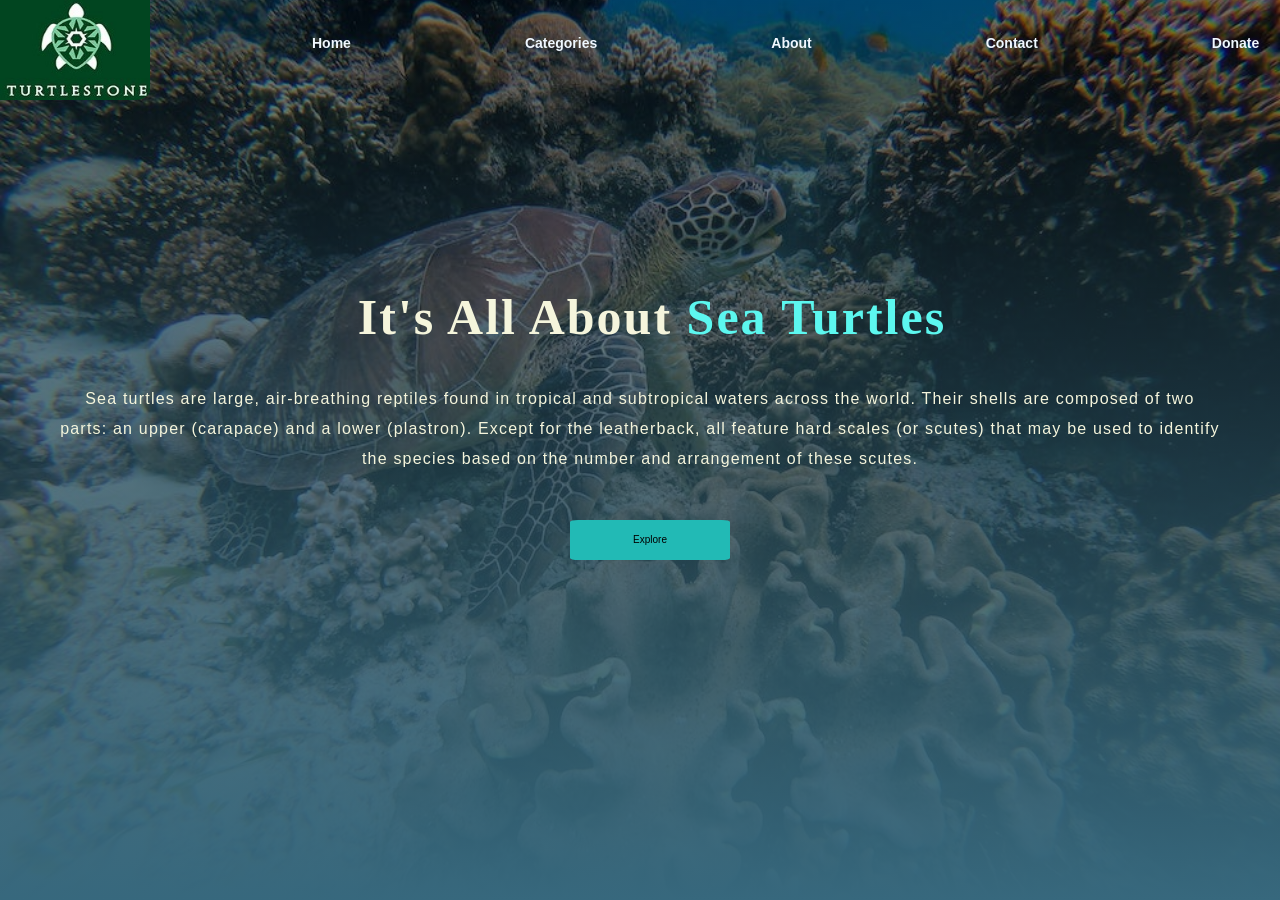
<file: Main Website/index.html>
<!DOCTYPE html>
<html>
    <head>
        <title>turtles</title>
        <link rel="stylesheet" href="style.css">
    </head>
    <body>
        <section id="turtles">
            <img src="Images/logo3.jpg" class="logo">
            <div class="menu">
                <ul>
                    <li><a href="index.html">Home</a></li>
                    <li><a href="Categories.html">Categories</a></li>
                    <li><a href="About Us.html">About</a></li>
                    <li><a href="Contact Us.html">Contact</a></li>
                    <li><a href="Donate.html">Donate </a></li>
                </ul>
            </div>
            
        </div>
          
            <br>
            <br>
            <br>
            
            <br>
            <br>
            <br>
            <div class="content">
                <br>
                <br>
                <br>
                <br>
                <h1 class="h1"><center>It's All About <span>Sea Turtles</span> </center></h1>
                <br>
                 <center><p class="par">Sea turtles are large, air-breathing reptiles 
                    found in tropical and subtropical waters across the world. Their 
                    shells are composed of two parts: an upper (carapace) and a lower 
                    (plastron). Except for the leatherback, all feature hard scales 
                    (or scutes) that may be used to identify the species based on
                     the number and arrangement of these scutes.</p></center>
                     
                    <center><font size="12"><button class="cn"><a href="Explore.html">Explore</a></button></center></font>
        
            </div>
            
               
            </div>
            
            
            
            
            
        </section>
        
        
    </body>
</html>
</file>
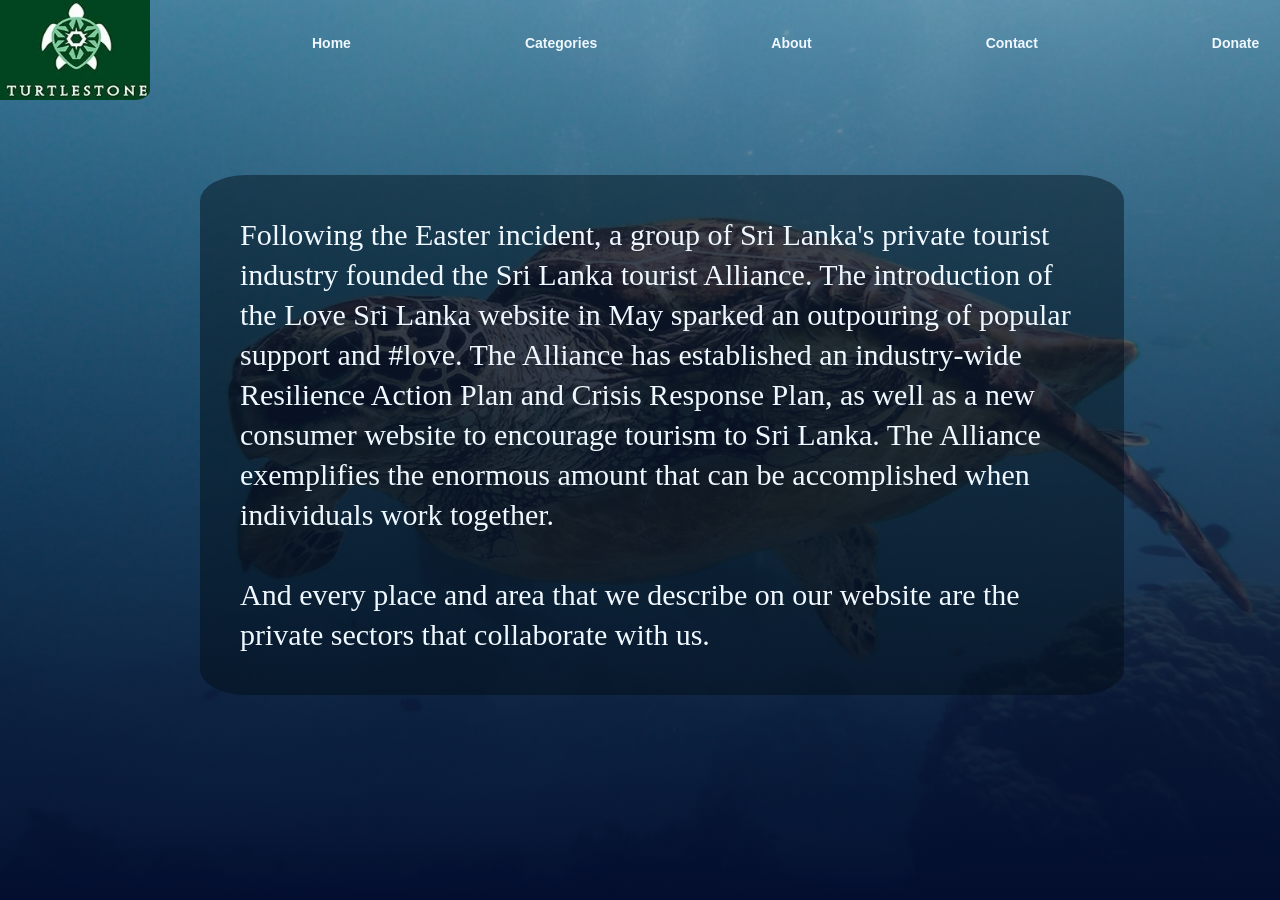
<file: Main Website/About Us.html>
<!DOCTYPE html>
<html>
    <head><title>Hikkaduwa Turtle Hatchery</title></head>
    <link rel="stylesheet" href="About Us.css">
    <link rel="stylesheet" href="https://cdnjs.cloudflare.com/ajax/libs/font-awesome/6.4.0/css/all.min.css">
    <body>
        <section id="turtles">
            
            <img src="Images/logo3.jpg" class="logo">
            <div class="menu">
                <ul>
                    <li><a href="index.html">Home</a></li>
                    <li><a href="Categories.html">Categories</a></li>
                    <li><a href="About Us.html">About</a></li>
                    <li><a href="Contact Us.html">Contact</a></li>
                    <li><a href="Donate.html">Donate </a></li>
                </ul>
            </div>
            <div class="box">
                <div class="info">
                    <p>Following the Easter incident, a group of Sri Lanka's 
                        private tourist industry founded the Sri Lanka tourist Alliance. 
                        The introduction of the Love Sri Lanka website in May sparked an
                         outpouring of popular support and #love. The Alliance has established 
                         an industry-wide Resilience Action Plan and Crisis Response Plan, 
                         as well as a new consumer website to encourage tourism to Sri Lanka. 
                         The Alliance exemplifies the enormous amount that can be accomplished
                          when individuals work together.
                          <br>
                          <br>
                          And every place and area that we describe on our website are the private sectors that collaborate with us. 
                    </p>
            </section>
            
            </body>
            </html>
</file>
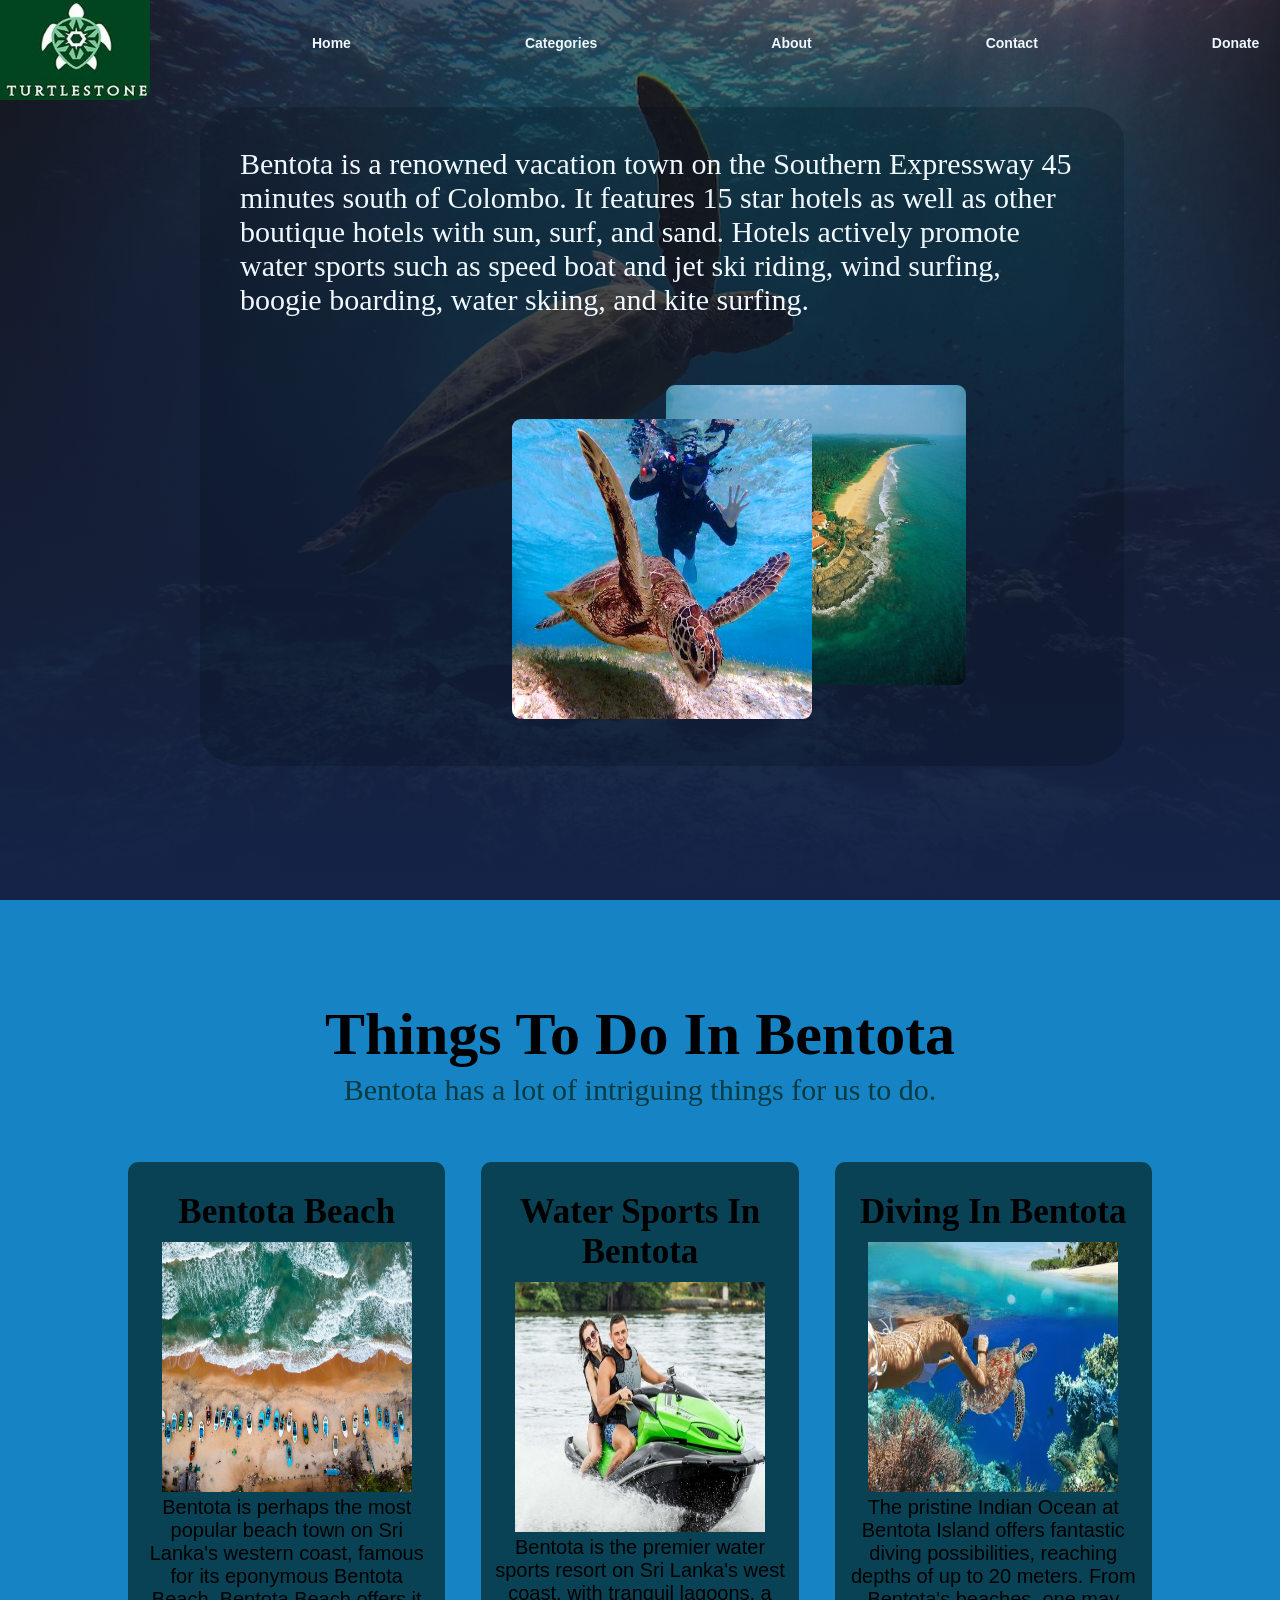
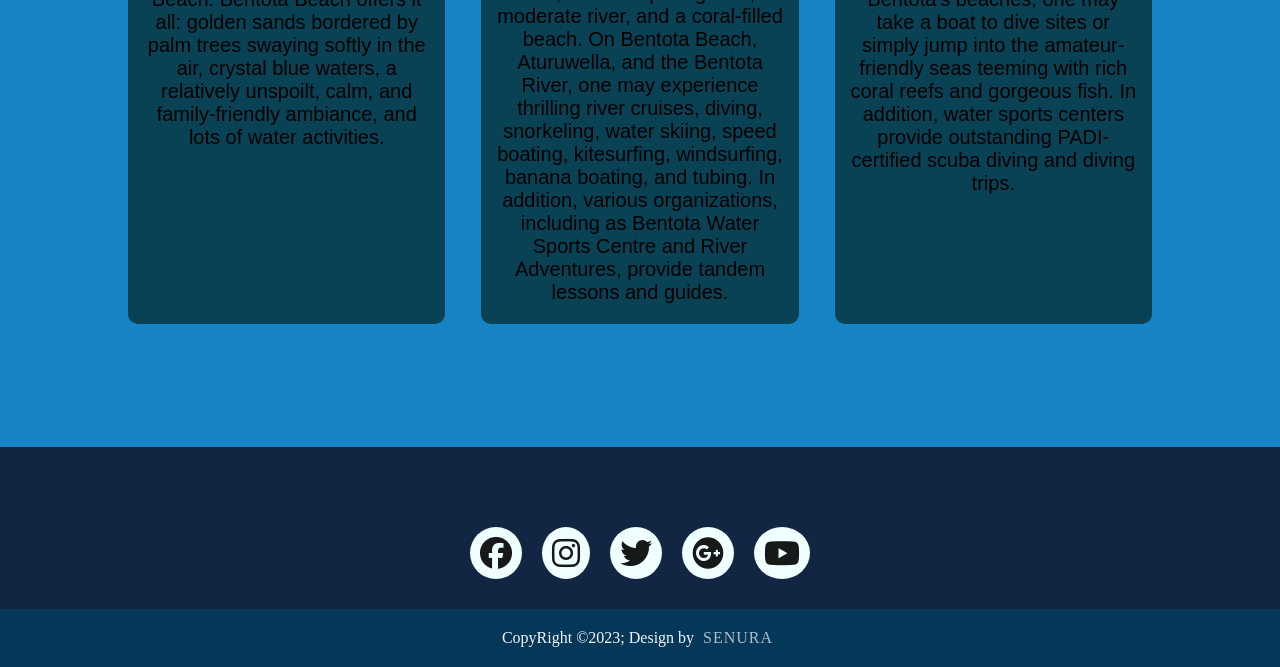
<file: Main Website/Bento.html>
<!DOCTYPE html>
<html>
    <head><title>Hikkaduwa Turtle Hatchery</title></head>
    <link rel="stylesheet" href="Beno.css">
    <link rel="stylesheet" href="https://cdnjs.cloudflare.com/ajax/libs/font-awesome/6.4.0/css/all.min.css">
    <body>
        <section id="turtles">
            
            <img src="Images/logo3.jpg" class="logo">
            <div class="menu">
                <ul>
                    <li><a href="index.html">Home</a></li>
                    <li><a href="Categories.html">Categories</a></li>
                    <li><a href="About Us.html">About</a></li>
                    <li><a href="Contact Us.html">Contact</a></li>
                    <li><a href="Donate.html">Donate </a></li>
                </ul>
            </div>
            
        <div class="box">
            <div class="info">
                <p>Bentota is a renowned vacation town on the Southern Expressway
                    45 minutes south of Colombo. It features 15 star hotels as well as 
                    other boutique hotels with sun, surf, and sand. Hotels actively 
                    promote water sports such as speed boat and jet ski riding, wind 
                    surfing, boogie boarding, water skiing, and kite surfing.
                </p>
                <br>
                <br>
             <center><iframe class="Map" src="https://www.google.com/maps/embed?pb=!1m18!1m12!1m3!1d126900.00963016645!2d79.94728050778674!3d6.312854847077703!2m3!1f0!2f0!3f0!3m2!1i1024!2i768!4f13.1!3m3!1m2!1s0x3ae22eab0662a311%3A0x3f76eca26e608182!2sSea%20Turtle%20Project!5e0!3m2!1sen!2slk!4v1685272353339!5m2!1sen!2slk" width="300" height="300" style="border:0;" allowfullscreen="" loading="lazy" referrerpolicy="no-referrer-when-downgrade"></iframe>
                <img class="Img" src="Images/23.jpg" width="300" height="300">
                <img  class="IMG" src="Images/24.jpg"  width="300" height="300">
            </center>




            </div>
        </div>
        


    </section>
    <!---- Things----->
    <section class="course">
        
            <h1 class="h1">Things To Do In Bentota</h1>
            <p class="p"> Bentota has a lot of intriguing things for us to do.</p>
        
            <div class="row">
                <div class="course-col">
                    <h3 class="h3">Bentota Beach</h3>
                    <img  class="IMG" src="Images/20.jpg"  width="250" height="250">
                    <p class="p1">Bentota is perhaps the most popular beach town on
                         Sri Lanka's western coast, famous for its eponymous Bentota
                          Beach. Bentota Beach offers it all: golden sands bordered 
                          by palm trees swaying softly in the air, crystal blue waters,
                           a relatively unspoilt, calm, and family-friendly ambiance, 
                           and lots of water activities.
                    </p>
                </div>
                <div class="course-col">
                    <h3 class="h3">Water Sports In Bentota</h3>
                    <img  class="IMG" src="Images/21.jpg"  width="250" height="250">
                    <p class="p1">Bentota is the premier water sports resort on Sri Lanka's
                         west coast, with tranquil lagoons, a moderate river, and a coral-filled
                          beach. On Bentota Beach, Aturuwella, and the Bentota River, one may 
                          experience thrilling river cruises, diving, snorkeling, water skiing,
                           speed boating, kitesurfing, windsurfing, banana boating, and tubing.
                            In addition, various organizations, including as Bentota Water Sports
                             Centre and River Adventures, provide tandem lessons and guides.
                    </p>
                </div>
                <div class="course-col">
                    <h3 class="h3">Diving In Bentota</h3>
                    <img  class="IMG" src="Images/22.jpg"  width="250" height="250">
                
                    <p class="p1">The pristine Indian Ocean at Bentota Island offers fantastic
                         diving possibilities, reaching depths of up to 20 meters. From Bentota's
                          beaches, one may take a boat to dive sites or simply jump into the amateur-friendly 
                          seas teeming with rich coral reefs and gorgeous fish. In addition, water 
                          sports centers provide outstanding PADI-certified scuba diving and diving trips.
                    </p>
                </div>
            </div>
    </section>
    <br>
        <br>
        
        <br>
                <br>
    <center><footer>
        <div class="footerContainer">
            <div class="socialicons">
                <a href=""><i class="fa-brands fa-facebook"></i></a>
                <a href=""><i class="fa-brands fa-instagram"></i></a>
                <a href=""><i class="fa-brands fa-twitter"></i></a>
                <a href=""><i class="fa-brands fa-google-plus"></i></a>
                <a href=""><i class="fa-brands fa-youtube"></i></a>
            </div>
        
            
            
        </div>
        <div class="footerBottom">
            <p>CopyRight &copy;2023; Design by <span class="designer">Senura</span></p>
        </div>
       <!---- Guide, G. Y., n.d. Get Your Guide. [Online] 
Available at: https://www.getyourguide.com/kosgoda-l135102/
----->
        </footer>
    </center>
    </body>
</html>
</file>
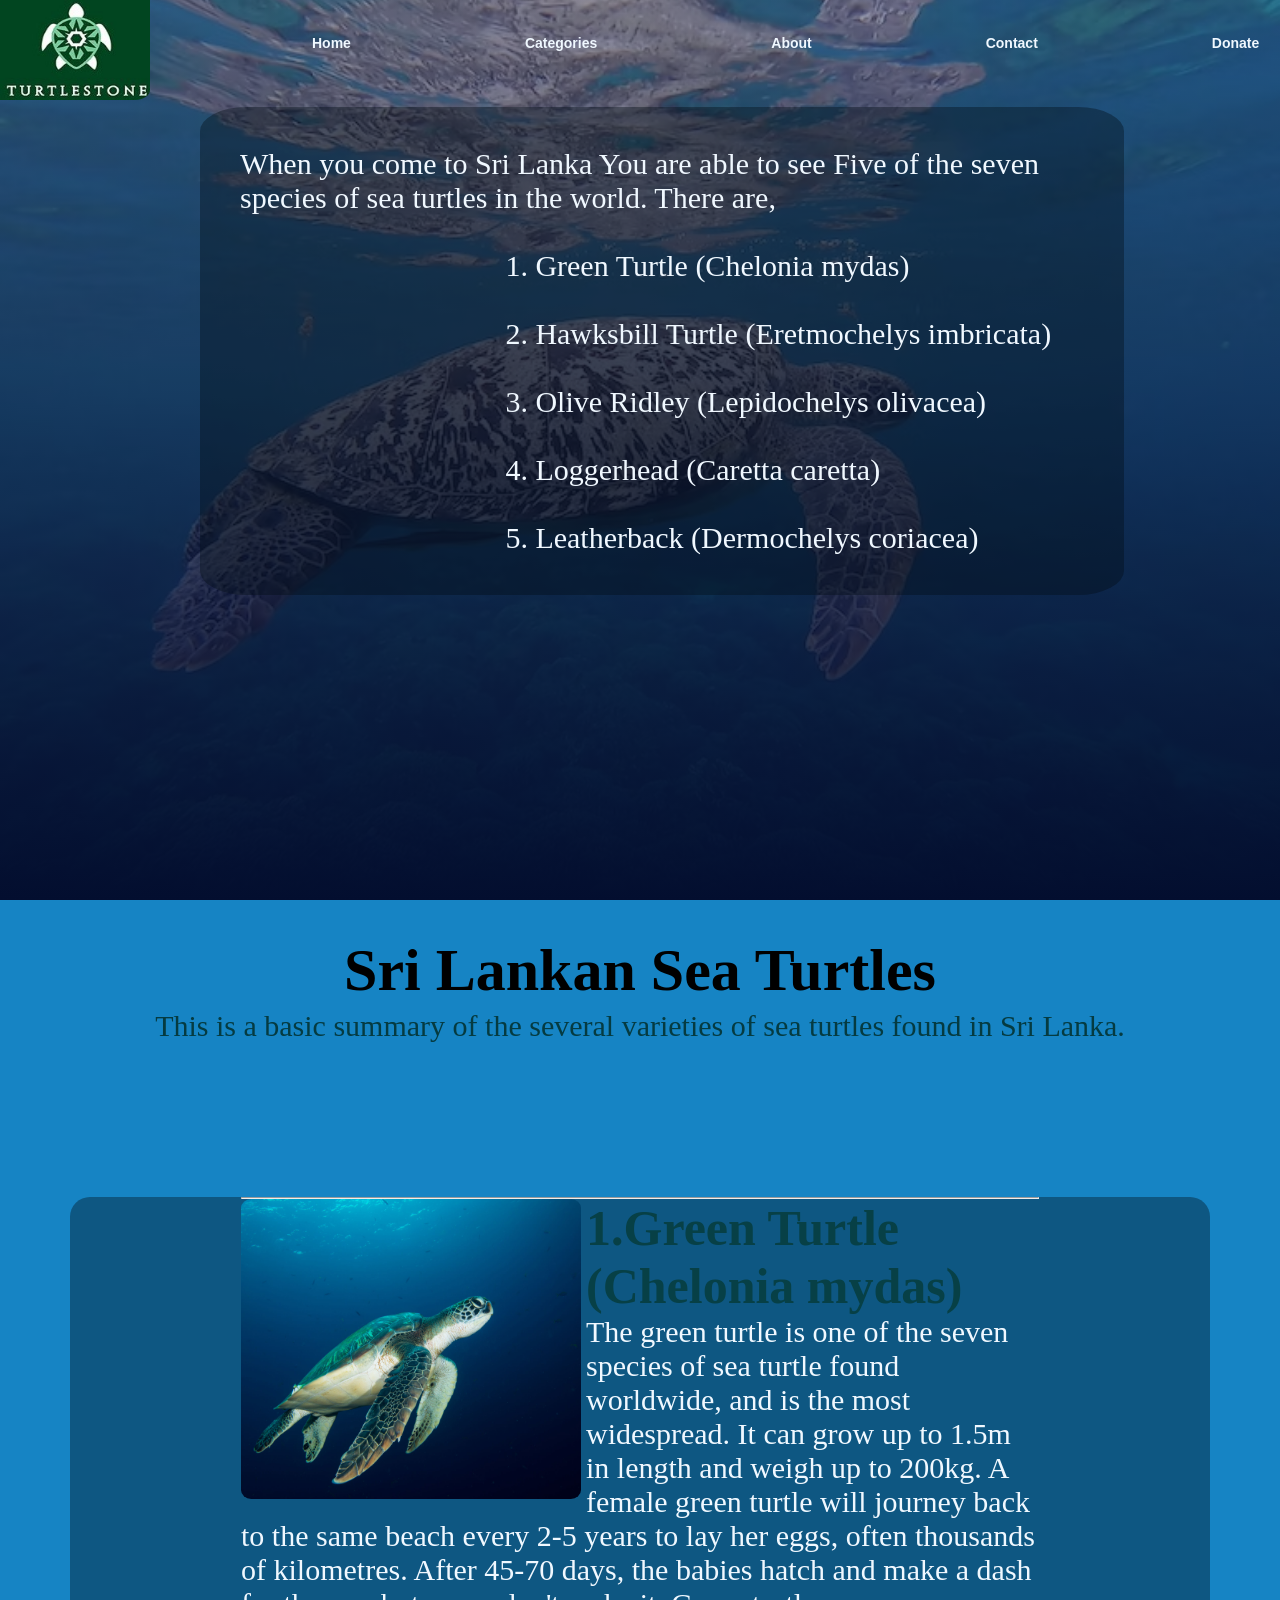
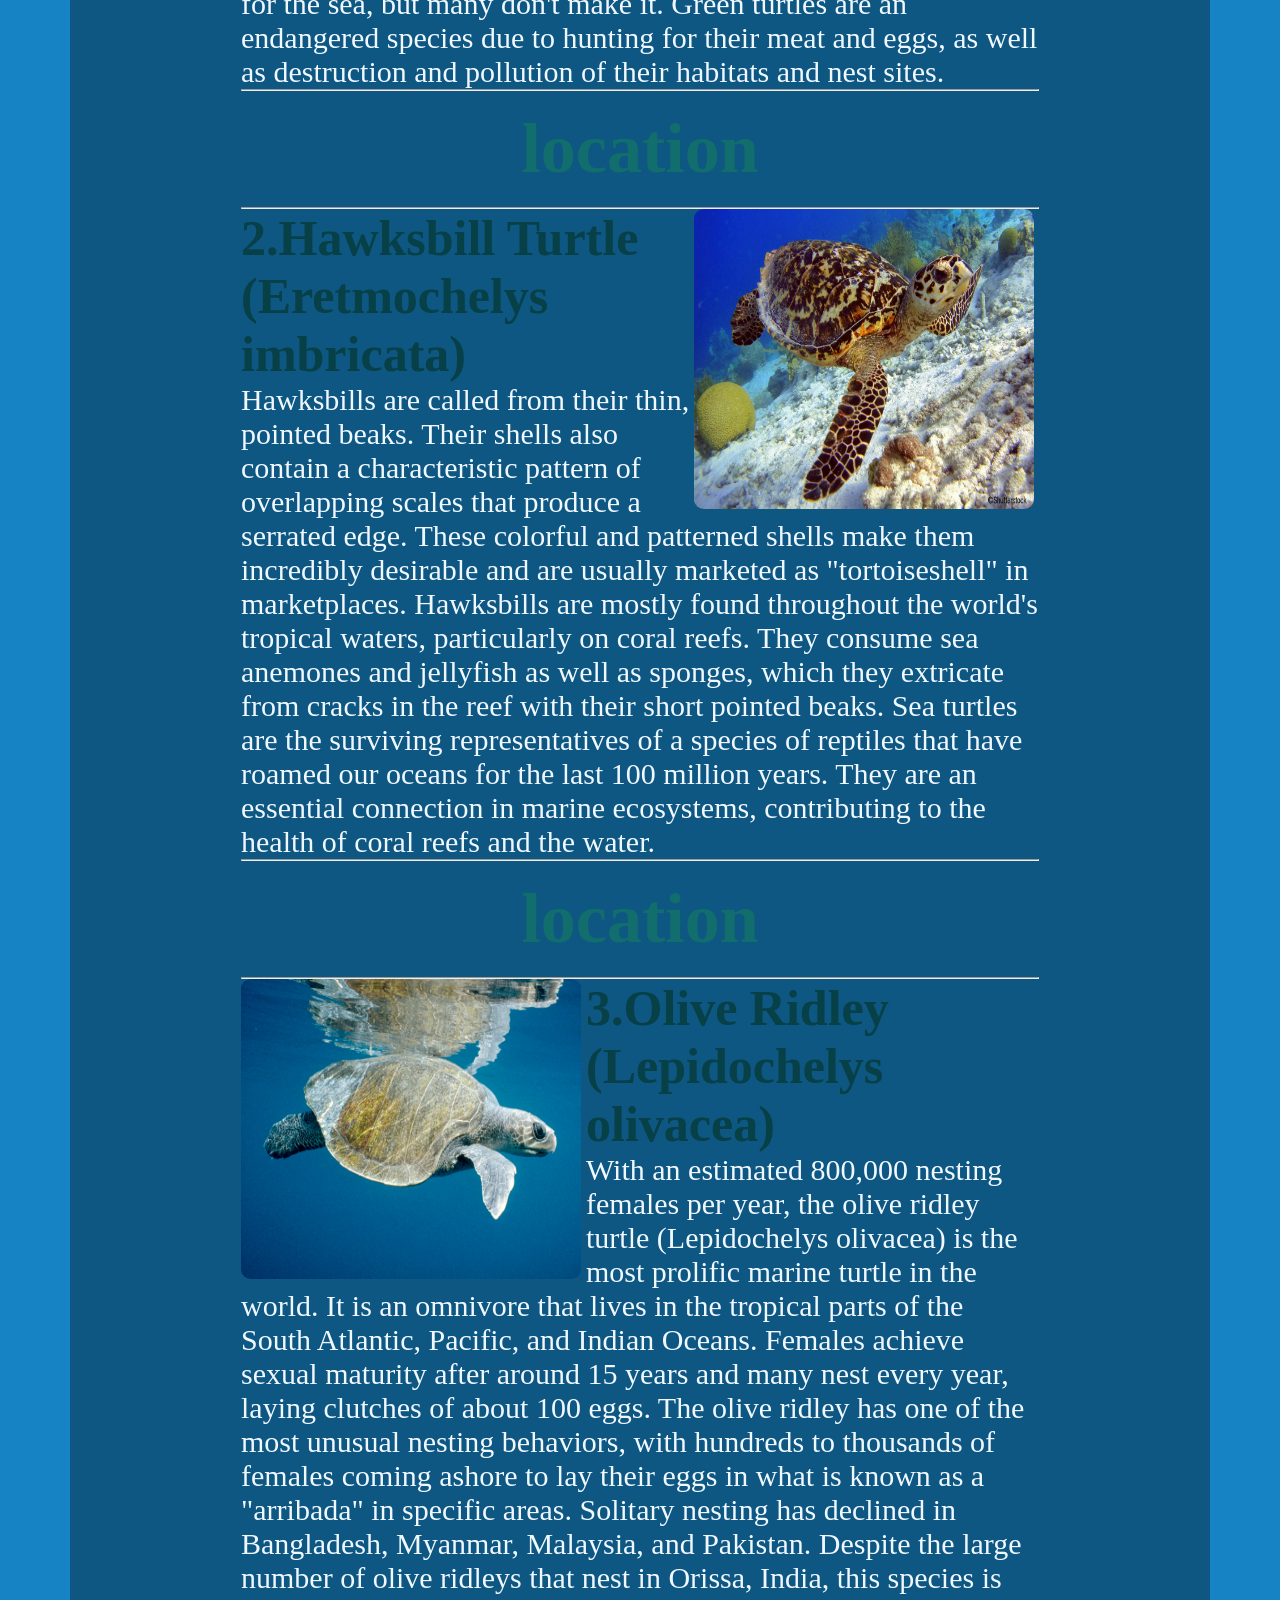
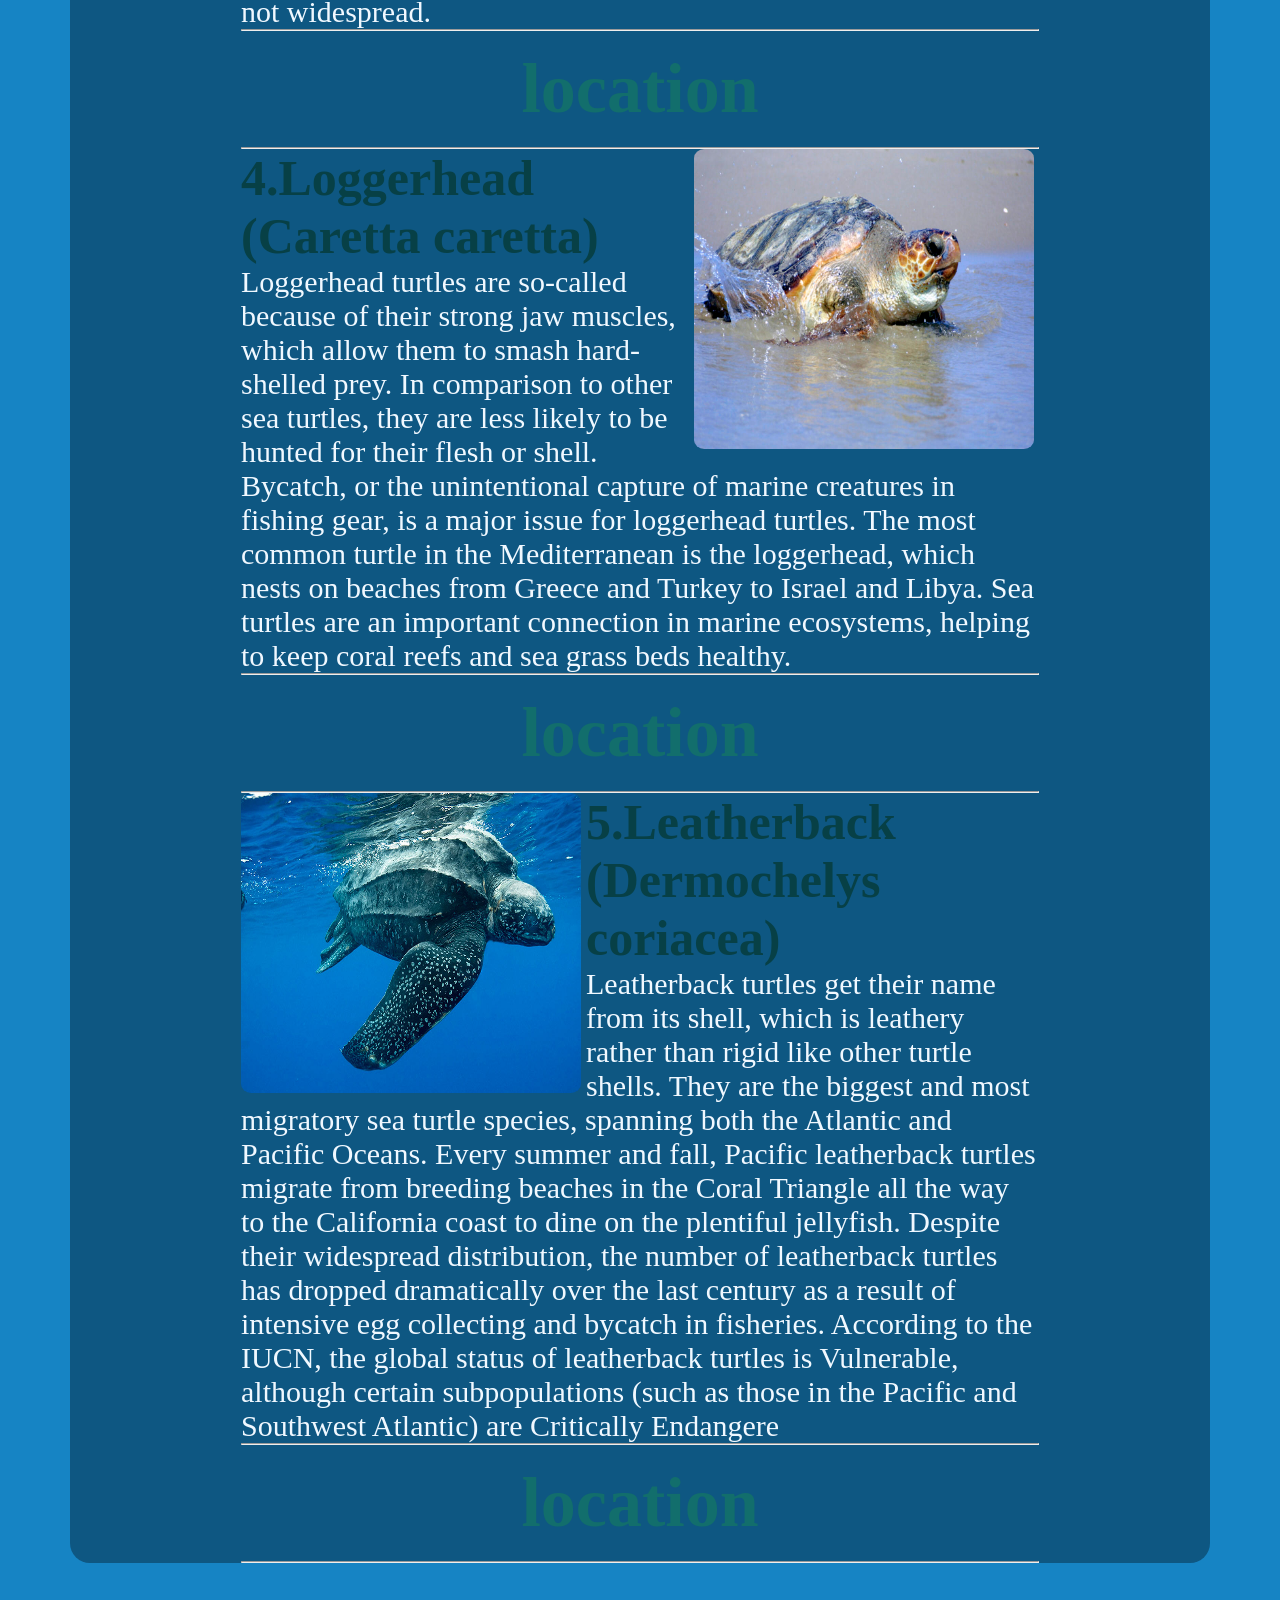
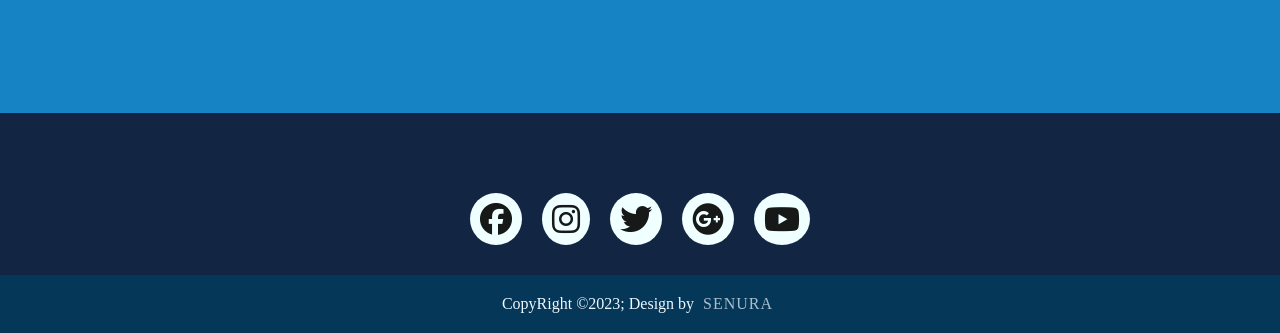
<file: Main Website/Categories.html>
<!DOCTYPE html>
<html>
    <head><link rel="stylesheet" href="Cateogories.css"><link rel="stylesheet" href="https://cdnjs.cloudflare.com/ajax/libs/font-awesome/6.4.0/css/all.min.css"><title>Hikkaduwa Turtle Hatchery</title></head>
    
    
    <body>
        <section id="turtles">
            
            <img src="Images/logo3.jpg" class="logo" alt="">
            <div class="menu">
                <ul>
                    <li><a href="index.html">Home</a></li>
                    <li><a href="Categories.html">Categories</a></li>
                    <li><a href="About Us.html">About</a></li>
                    <li><a href="Contact Us.html">Contact</a></li>
                    <li><a href="Donate.html">Donate </a></li>
                </ul>
            </div>
            
        <div class="box">
            <div class="info">
                <p>When you come to Sri Lanka You are able to see Five of 
                    the seven species of sea turtles in the world. There are,
                    <br>
                    <br>
                    <ol class="Types">
                        <li>Green Turtle (Chelonia mydas)</li>
                        <br>
                        <li>Hawksbill Turtle (Eretmochelys imbricata)</li>
                        <br>
                        <li>Olive Ridley (Lepidochelys olivacea)</li>
                        <br>
                        <li>Loggerhead (Caretta caretta)</li>
                        <br>
                        <li>Leatherback (Dermochelys coriacea)</li>
                    </ol>
                </p>
                
            </div>
        </div>
    </section>
    <br>
    <br>
    <center><h1 class="h1">Sri Lankan Sea Turtles</h1>
        <p class="p">This is a basic summary of the several varieties of sea turtles found in Sri Lanka.</p></center>
    <section class="box2">
        
        <div class="Categories">
            <hr>
            <img  class="IMG" src="Images/60.jpg"  width="340" height="300">
            <div class="cat">
            <h2>1.Green Turtle (Chelonia mydas)</h2>
            <p>The green turtle is one of the seven species of sea turtle found worldwide, 
                and is the most widespread. It can grow up to 1.5m in length and weigh up 
                to 200kg. A female green turtle will journey back to the same beach every 
                2-5 years to lay her eggs, often thousands of kilometres. After 45-70 days,
                 the babies hatch and make a dash for the sea, but many don't make it. Green
                  turtles are an endangered species due to hunting for their meat and eggs,
                   as well as destruction and pollution of their habitats and nest sites.</p>
        </div>
        <hr>
        <br>
       
        <center><h2 class="h43"><a href="Location.html">location</h2></center> </a>
        
        <br>
        <hr>
        <img  class="IMG2" src="Images/61.jpg"  width="340" height="300">
            <div class="cat2">
            <h2>2.Hawksbill Turtle (Eretmochelys imbricata)</h2>
            <p>Hawksbills are called from their thin, pointed beaks. Their shells 
                also contain a characteristic pattern of overlapping scales that 
                produce a serrated edge. These colorful and patterned shells make
                 them incredibly desirable and are usually marketed as "tortoiseshell" in marketplaces.

                Hawksbills are mostly found throughout the world's tropical waters, particularly
                 on coral reefs. They consume sea anemones and jellyfish as well as sponges, which
                  they extricate from cracks in the reef with their short pointed beaks. Sea turtles 
                  are the surviving representatives of a species of reptiles that have roamed our 
                  oceans for the last 100 million years. They are an essential connection in marine 
                  ecosystems, contributing to the health of coral reefs and the water.</p>
    </div>
    <hr>
        <br>
       
        <center><h2 class="h43"><a href="Location.html">location</h2></center> </a>
        
        <br>
        <hr>
        <img  class="IMG3" src="Images/62.jpg"  width="340" height="300">
            <div class="cat3">
            <h2>3.Olive Ridley (Lepidochelys olivacea)</h2>
            <p>With an estimated 800,000 nesting females per year, the olive ridley 
                turtle (Lepidochelys olivacea) is the most prolific marine turtle in 
                the world. It is an omnivore that lives in the tropical parts of the 
                South Atlantic, Pacific, and Indian Oceans. Females achieve sexual
                 maturity after around 15 years and many nest every year, laying clutches
                  of about 100 eggs. The olive ridley has one of the most unusual nesting 
                  behaviors, with hundreds to thousands of females coming ashore to lay their
                   eggs in what is known as a "arribada" in specific areas. Solitary 
                   nesting has declined in Bangladesh, Myanmar, Malaysia, and Pakistan.
                    Despite the large number of olive ridleys that nest in Orissa, India,
                     this species is not widespread.</p>
    </div>
    <hr>
        <br>
       
        <center><h2 class="h43"><a href="Location.html">location</h2></center> </a>
        
        <br>
        <hr>
        <img  class="IMG4" src="Images/64.jpg"  width="340" height="300">
            <div class="cat4">
            <h2>4.Loggerhead (Caretta caretta)</h2>
            <p>Loggerhead turtles are so-called because of their strong jaw 
                muscles, which allow them to smash hard-shelled prey. In 
                comparison to other sea turtles, they are less likely to
                 be hunted for their flesh or shell. Bycatch, or the unintentional
                  capture of marine creatures in fishing gear, is a major issue 
                  for loggerhead turtles. The most common turtle in the 
                  Mediterranean is the loggerhead, which nests on beaches
                   from Greece and Turkey to Israel and Libya. Sea turtles 
                   are an important connection in marine ecosystems, helping 
                   to keep coral reefs and sea grass beds healthy.</p>
    </div>
    <hr>
        <br>
       
        <center><h2 class="h43"><a href="Location.html">location</h2></center> </a>
        
        <br>
        <hr>

        <img  class="IMG5" src="Images/65.jpg"  width="340" height="300">
            <div class="cat5">
            <h2>5.Leatherback (Dermochelys coriacea)</h2>
            <p>Leatherback turtles get their name from its shell, which is leathery rather than rigid like other turtle shells.

                They are the biggest and most migratory sea turtle species, spanning both the Atlantic and Pacific Oceans. Every summer and fall, Pacific leatherback turtles migrate from breeding beaches in the Coral Triangle all the way to the California coast to dine on the plentiful jellyfish.
                
                Despite their widespread distribution, the number of leatherback turtles has dropped dramatically over the last century as a result of intensive egg collecting and bycatch in fisheries. According to the IUCN, the global status of leatherback turtles is Vulnerable, although certain subpopulations (such as those in the Pacific and Southwest Atlantic) are Critically Endangere</p>
    </div>
    <hr>
        <br>
       
        <center><h2 class="h43"><a href="Location.html">location</h2></center> </a>
        
        <br>
        <hr>
    
        
    </section>
    
    <center><footer>
        <div class="footerContainer">
            <div class="socialicons">
                <a href=""><i class="fa-brands fa-facebook"></i></a>
                <a href=""><i class="fa-brands fa-instagram"></i></a>
                <a href=""><i class="fa-brands fa-twitter"></i></a>
                <a href=""><i class="fa-brands fa-google-plus"></i></a>
                <a href=""><i class="fa-brands fa-youtube"></i></a>
            </div>
        
            
            
        </div>
        <div class="footerBottom">
            <p>CopyRight &copy;2023; Design by <span class="designer">Senura</span></p>
        </div>
        </footer>
    </center>
    </body>
    </html>
</file>
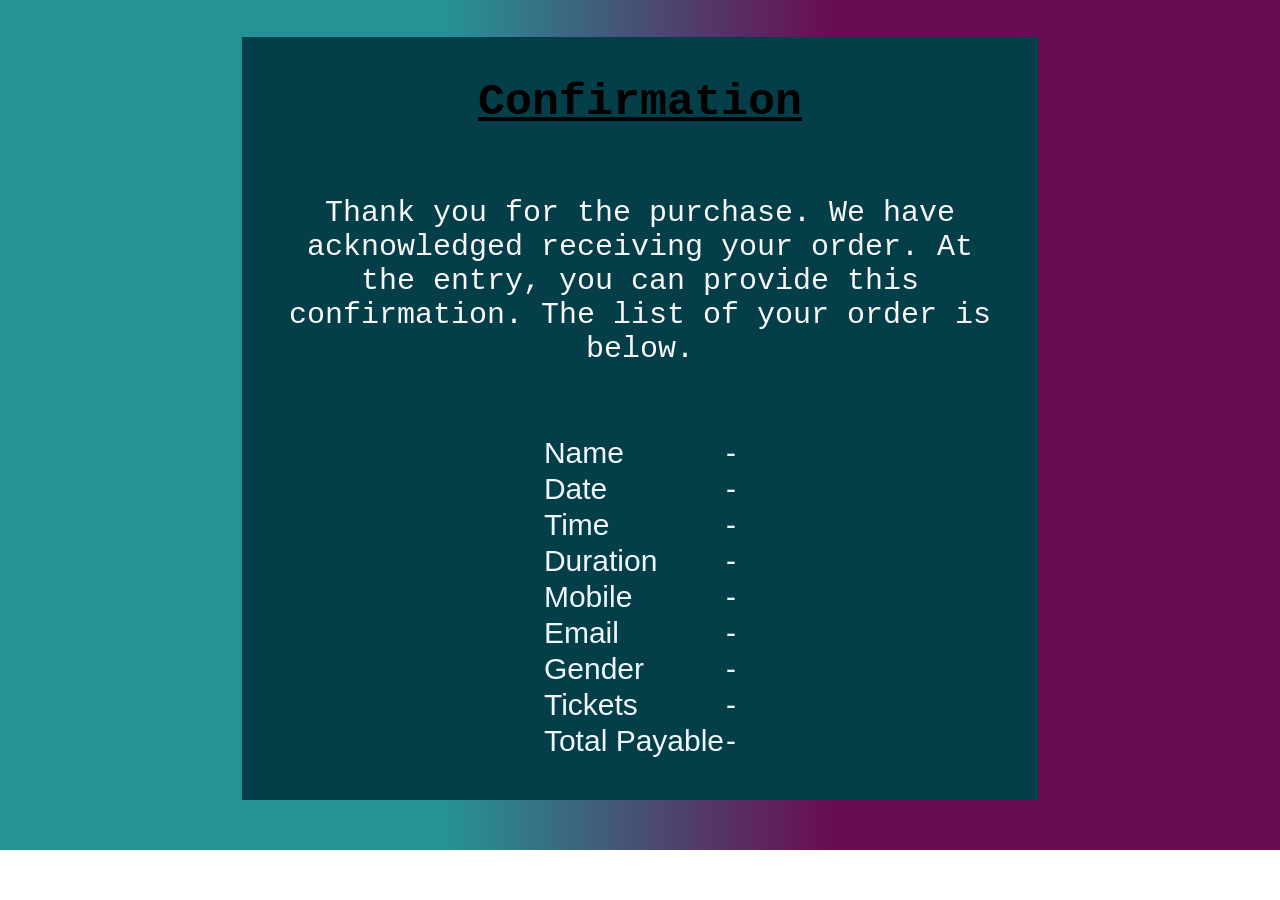
<file: Main Website/confirmation.html>
<!DOCTYPE html>
<html lang="en">
<head>
    <meta charset="UTF-8">
    <meta name="viewport" content="width=device-width, initial-scale=1.0">
    <link rel="stylesheet" href="confirmation.css">
   <script src="confirmation.js"></script>
    <title>Confirmation Page</title>
</head>
<body>
    <div class="back">
    <center>
    <div class="Box">
       
        <div class="info">
    <main>
        <section class="confirmation-section">
            <h2 class="topic">Confirmation</h2>
            <br>
            <br>
            <p class="p">Thank you for the purchase. We have acknowledged receiving your order. At the entry, you can provide this confirmation. The list of your order is below.</p>
            <br>
            <br>
            <table class="table" id="confirmationTable">
                <!-- Summary table will be populated here -->
            </table>
        </section>
    </main>
    </div>
    </div>
</center>
    </div>
</body>
</html>
</file>
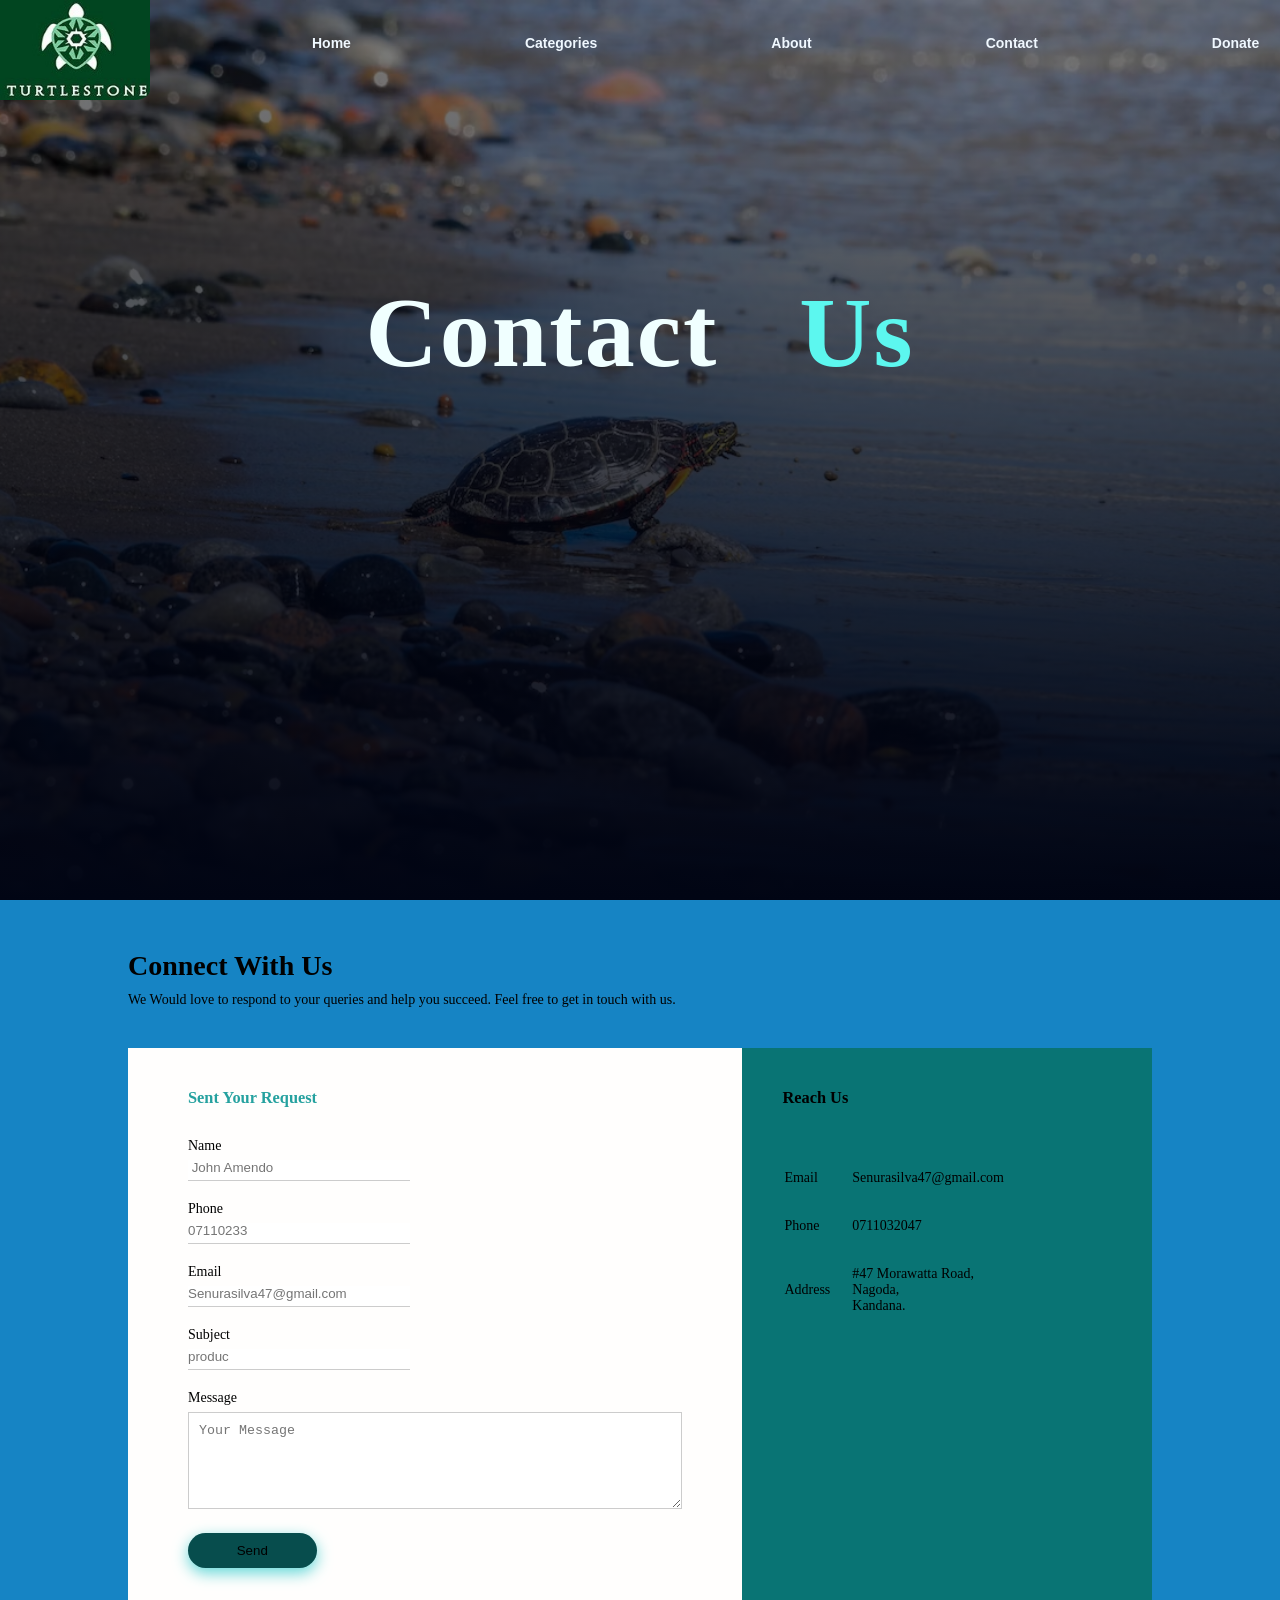
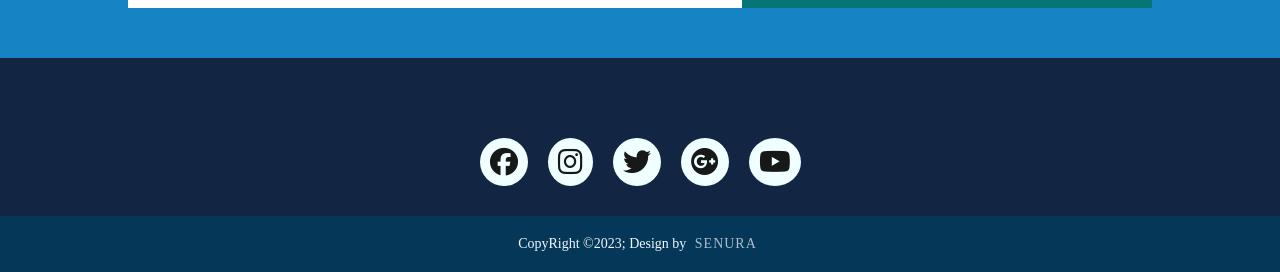
<file: Main Website/Contact Us.html>
<!DOCTYPE html>
<html>
    <head>
        <link rel="stylesheet" href="https://cdnjs.cloudflare.com/ajax/libs/font-awesome/6.4.0/css/all.min.css">
        <title>Hikkaduwa Turtle Hatchery</title></head>
    <link rel="stylesheet" href="Contact Us.css">
    
    <body>
        <section id="turtles">
            
            <img src="Images/logo3.jpg" class="logo">
            <div class="menu">
                <ul>
                    <li><a href="index.html">Home</a></li>
                    <li><a href="Categories.html">Categories</a></li>
                    <li><a href="About Us.html">About</a></li>
                    <li><a href="Contact Us.html">Contact</a></li>
                    <li><a href="Donate.html">Donate </a></li>
                </ul>
            </div>
            <br>
            <br>
            <br>
            
            <br>
            <br>
            <br>
            <div class="content">
                <br>
                <br>
                <br>
                <br>
                <h1 class="h1"><center>Contact &nbsp <span>Us</span> </center></h1>
                <br>
                 
                     
                    
        
            </div>
            
               
            </div>
            
            
        </section>
        <div class="container">
            <h1>Connect With Us</h1>
            <P>We Would love to respond to your queries and help you succeed. Feel
                free to get in touch with us.
            </P>
        <div class="contact-box">
        <div class="contact-left">
            <h3>Sent Your Request</h3>
            <form>
                <div class="input-row">
                    <div class="input-group">
                        <label>Name</label>
                        <input type="text" placeholder=" John Amendo">

                    
                    
                    </div>
                    </div>

                    
                    <div class="input-row">
                        <div class="input-group">
                            <label>Phone</label>
                            <input type="text" placeholder="07110233">
                </div>
                </div>
                <div class="input-row">
                    <div class="input-group">
                        <label>Email</label>
                        <input type="Email" placeholder="Senurasilva47@gmail.com">

                    </div>

                    </div>

                    
                    
                    <div class="input-row">
                        <div class="input-group">
                            <label>Subject</label>
                            <input type="text" placeholder="produc">
                </div>
                
                </div>
                <label> Message</label>
                <textarea rows="5" placeholder="Your Message"></textarea>
                <button type="submit">Send</button>
            </form>
            </div>
            <div class=" contact-right">
                <h3>Reach Us</h3>
            <table>
                  <tr>
                      <td>Email</td>
                      <td>Senurasilva47@gmail.com</td>
                  </tr>
                  <tr>
                        <td>Phone</td>
                         <td>0711032047</td>
                </tr>
                <tr>
                    <td>Address</td>
                     <td>#47 Morawatta Road,<br>
                    Nagoda,<br>Kandana.</td>
            </tr>



            </table>
            </div>

 
        </div>
        </div>

        <center><footer>
            <div class="footerContainer">
                <div class="socialicons">
                    <a href=""><i class="fa-brands fa-facebook"></i></a>
                    <a href=""><i class="fa-brands fa-instagram"></i></a>
                    <a href=""><i class="fa-brands fa-twitter"></i></a>
                    <a href=""><i class="fa-brands fa-google-plus"></i></a>
                    <a href=""><i class="fa-brands fa-youtube"></i></a>
                </div>
            
                
                
            </div>
            <div class="footerBottom">
                <p>CopyRight &copy;2023; Design by <span class="designer">Senura</span></p>
            </div>
        
        </footer>
        </center>

    </body>
</html>
</file>
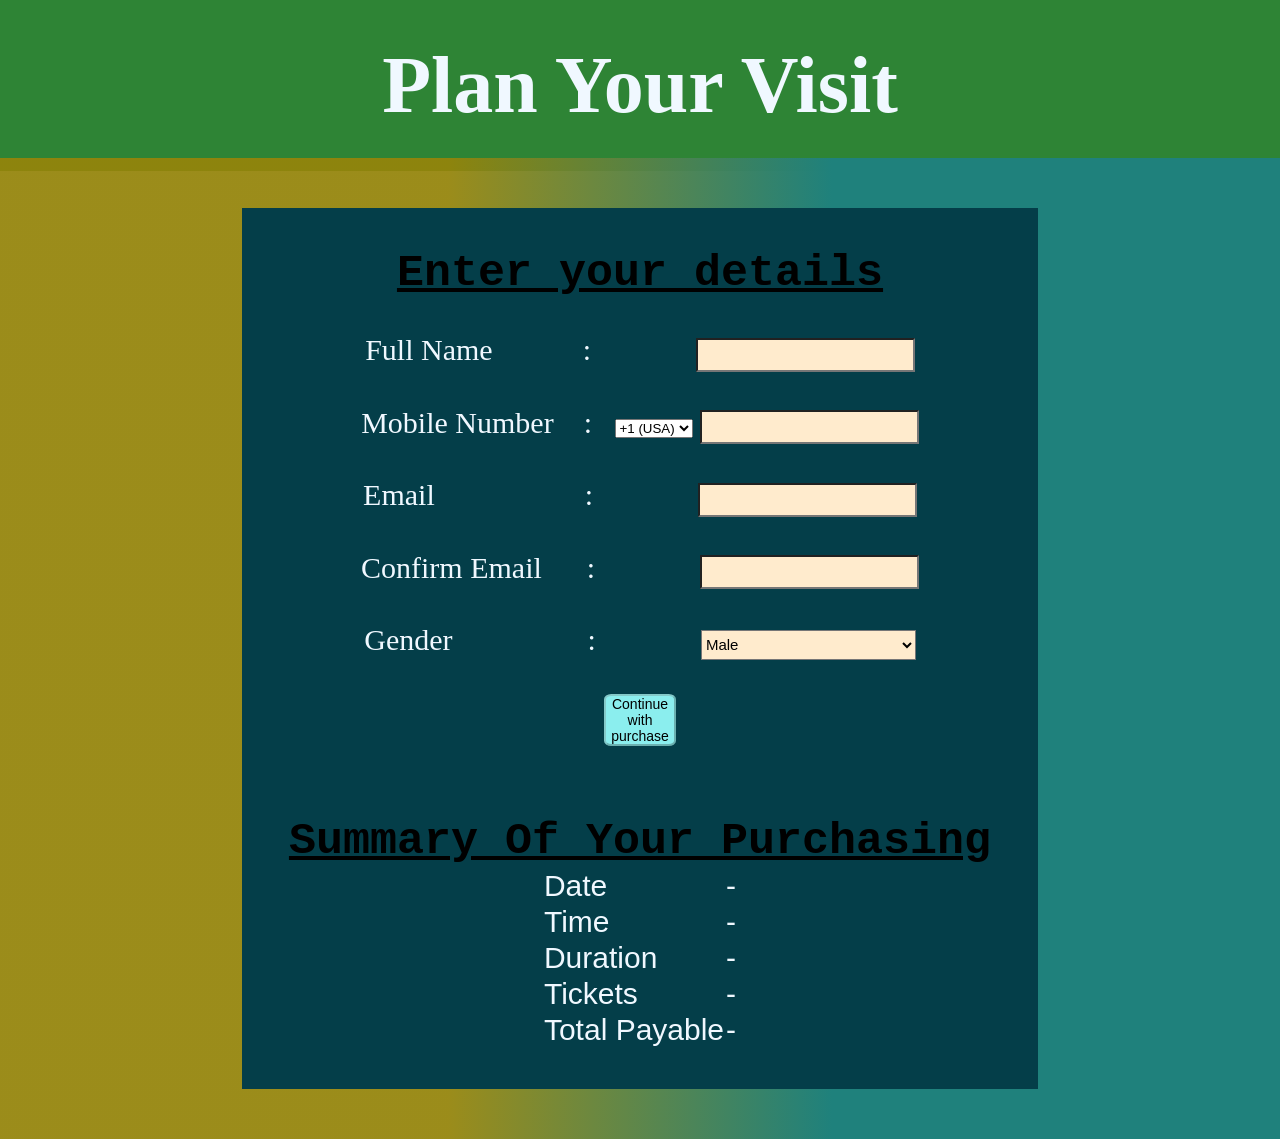
<file: Main Website/details.html>
<!--<!DOCTYPE html>
<html lang="en">
<head>
  <meta charset="UTF-8">
  <meta name="viewport" content="width=device-width, initial-scale=1.0">
  <title>Turtle Tickets - Details</title>
  <link rel="stylesheet" href="/details.css">
  <link rel="stylesheet" href="/css/intlTelInput.min.css">
</head>

<body>
  <h1>Turtle Tickets</h1>
  <img src="cover-photo.jpg" alt="Turtle Cover Photo" class="cover-photo">
  
  <div class="details-container">
    <h2>Enter your details</h2>

    <form id="detailsForm">
      <label for="fullName">Full Name *</label>
      <input type="text" id="fullName" required>

      <label for="mobileNumber">Mobile Number *</label>
      <div class="mobile-number-container">
        <select id="countryCodeDropdown" class="country-code-dropdown"></select>
        <input type="tel" id="mobileNumber" class="mobile-number" required>
      </div>      

      <label for="email">Email *</label>
      <input type="email" id="email" required>

      <label for="confirmEmail">Confirm Email *</label>
      <input type="email" id="confirmEmail" required>

      <label for="gender">Gender</label>
      <select id="gender">
        <option value="">Select</option>
        <option value="Male">Male</option>
        <option value="Female">Female</option>
      </select>

      <div class="summary-container">
        <h2>Summary</h2>
        <table id="summaryTable">
          <!-- Summary table content will be generated dynamically -->
      <!--  </table>
        <p id="totalPayable">Total Payable: $0</p>
      </div>

      <div class="button-container">
        <button type="submit" id="continueButton" disabled>Continue with purchase</button>
      </div>
    </form>
  </div>
  <!-- Include the intl-tel-input script -->
 <!-- <script src="/js-as3/intlTelInput.min.js"></script>
  <!-- Include your details.js script -->
  <!--<script src="/js-as3/details.js"></script>
</body>
</html>
-->



<!DOCTYPE html>
<html lang="en">
<head>
    <meta charset="UTF-8">
    <meta name="viewport" content="width=device-width, initial-scale=1.0">
    <link rel="stylesheet" href="details.css">
    <script src="details.js" defer></script>
    <title>Details Page</title>
</head>
<body>
  <center>


  <div class="buy">
    <div class="tickets">
<h1>Plan Your Visit</h1>
</div>
</div>
<div class="Back">
<div class="Box">
       
  <div class="info">
    <main>
        
            <h2 class="topic">Enter your details</h2>
            <br>
            <form id="details-form">
                <label for="fullName">Full Name &nbsp&nbsp&nbsp&nbsp&nbsp&nbsp&nbsp&nbsp&nbsp&nbsp&nbsp:&nbsp&nbsp&nbsp&nbsp&nbsp&nbsp&nbsp&nbsp&nbsp&nbsp&nbsp&nbsp&nbsp</label>
                <input class="type" type="text" id="fullName" name="fullName" required>
                <br>
                <br>
                <label for="mobileNumber">Mobile Number&nbsp&nbsp&nbsp&nbsp:&nbsp&nbsp</label>
              
                    <select id="countryCode" name="countryCode">
                        <option value="+1">+1 (USA)</option>
                        <!-- Add more country options here -->
                    </select>
                    <input class="type"  type="tel" id="mobileNumber" name="mobileNumber" required>
                
                <br>
                <br>
                <label for="email">Email&nbsp&nbsp&nbsp&nbsp&nbsp&nbsp&nbsp&nbsp&nbsp&nbsp&nbsp&nbsp&nbsp&nbsp&nbsp&nbsp&nbsp&nbsp&nbsp&nbsp:&nbsp&nbsp&nbsp&nbsp&nbsp&nbsp&nbsp&nbsp&nbsp&nbsp&nbsp&nbsp&nbsp</label>
                <input class="type"  type="email" id="email" name="email" required>
                <br>
                <br>
                <label for="confirmEmail">Confirm Email &nbsp&nbsp&nbsp&nbsp&nbsp:&nbsp&nbsp&nbsp&nbsp&nbsp&nbsp&nbsp&nbsp&nbsp&nbsp&nbsp&nbsp&nbsp</label>
                <input class="type"  type="email" id="confirmEmail" name="confirmEmail" required>
                <br>
                <br>
                <label for="gender">Gender &nbsp&nbsp&nbsp&nbsp&nbsp&nbsp&nbsp&nbsp&nbsp&nbsp&nbsp&nbsp&nbsp&nbsp&nbsp&nbsp&nbsp:&nbsp&nbsp&nbsp&nbsp&nbsp&nbsp&nbsp&nbsp&nbsp&nbsp&nbsp&nbsp&nbsp</label>
                <select class="type"  id="gender" name="gender">
                    <option value="male">Male</option>
                    <option value="female">Female</option>
                </select>
                <br>
                <br>
                <button class="continueButton" type="submit" id="continueBtn" disabled>Continue with purchase</button>
            </form>
        </section>
        <br>
        <br>
        
          <h2 class="topic">Summary Of Your Purchasing </h2>
          <table id="sTable"  class="table">
              <tr>
                  <td>Date</td>
                  <td id="sDate"></td>
              </tr>
              <tr>
                  <td>Time</td>
                  <td id="sTime"></td>
              </tr>
              <tr>
                  <td>Duration</td>
                  <td id="sDuration"></td>
              </tr>
              <tr>
                  <td>Tickets</td>
                  <td id="sTickets"></td>
              </tr>
              <tr>
                  <td>Total Payable</td>
                  <td id="sTotal"></td>
              </tr>
          </table>
      </section>
      
    </main>
  </div></div>
</div>
  </center>
  
</body>
</html>
</file>
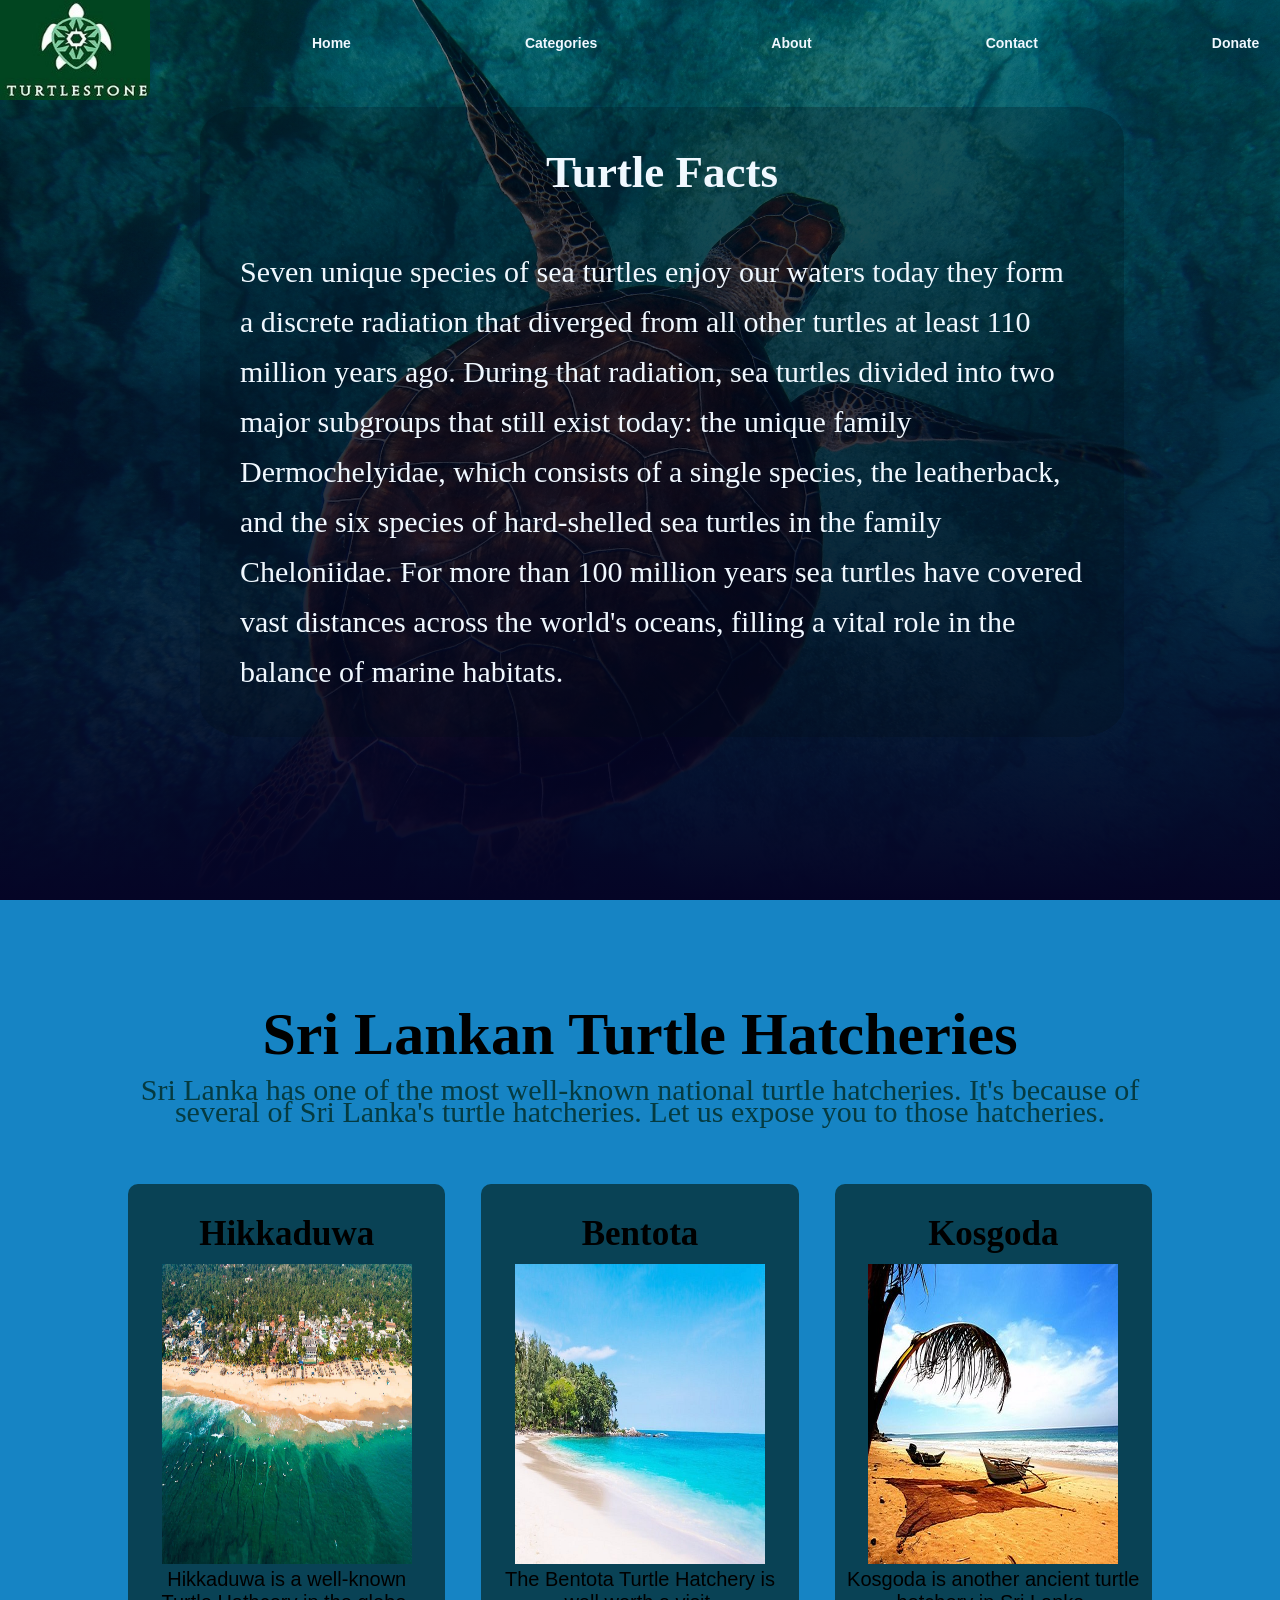
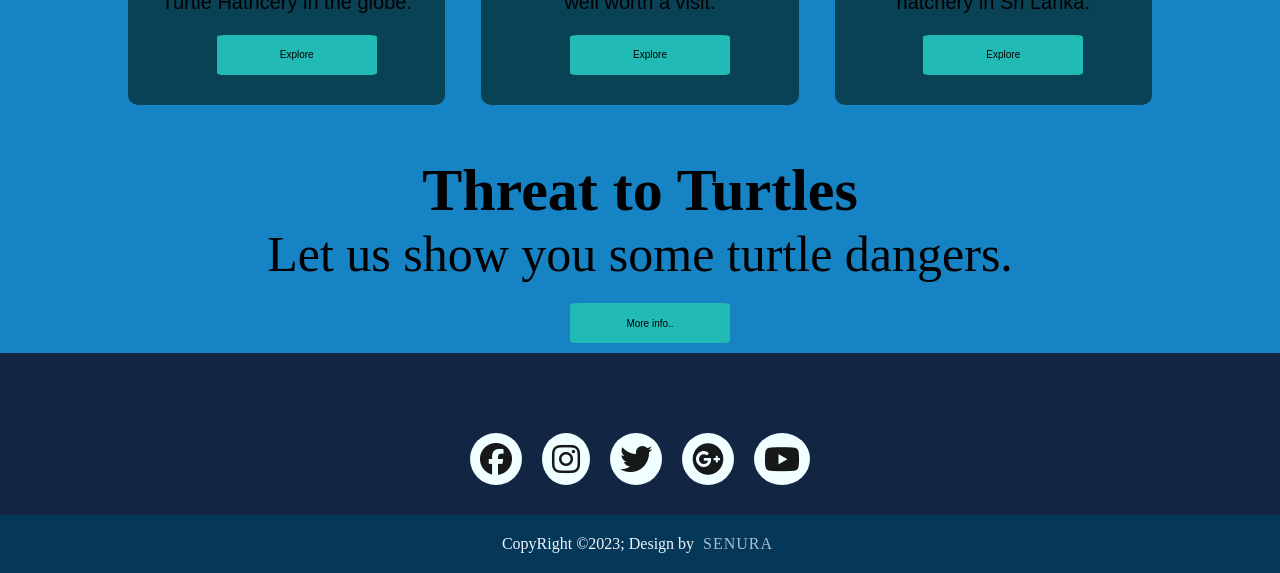
<file: Main Website/Explore.html>
<!DOCTYPE html>
<html>
    <head><title>Hikkaduwa Turtle Hatchery</title></head>
    <link rel="stylesheet" href="style.css">
    <link rel="stylesheet" href="https://cdnjs.cloudflare.com/ajax/libs/font-awesome/6.4.0/css/all.min.css">
    
    <body class="Explore-body">
        <section id="Explore-turtles">
            
            <img src="Images/logo3.jpg" class="Explore-logo">
            <div class="Explore-menu">
                <ul>
                    <li><a href="index.html">Home</a></li>
                    <li><a href="Categories.html">Categories</a></li>
                    <li><a href="About Us.html">About</a></li>
                    <li><a href="Contact Us.html">Contact</a></li>
                    <li><a href="Donate.html">Donate </a></li>
                </ul>
            </div>
            
            <div class="Explore-box">
                
                <div class="Explore-info">
                    <h2 class="Explore-h23"><center>Turtle Facts </h2>  
                            <br>              
                           <p>Seven unique species of sea turtles enjoy our waters today
                            they form a discrete radiation that diverged from all other 
                            turtles at least 110 million years ago. During that radiation, 
                            sea turtles divided into two major subgroups that still exist today:
                             the unique family Dermochelyidae, which consists of a single species,
                              the leatherback, and the six species of hard-shelled sea turtles in the family Cheloniidae.
                              For more than 100 million years sea turtles have covered vast distances across the world's oceans, filling a vital role in the balance of marine habitats.
                    </p>
                
                    
                 



                </div>
            </div>
        </section>
        <!---- Things----->
        <Center><section class="Explore-course">
            
            <h1 class="Explore-h1">Sri Lankan Turtle Hatcheries</h1>
            <p class="Explore-p">Sri Lanka has one of the most well-known 
                national turtle hatcheries. It's because of several
                 of Sri Lanka's turtle hatcheries. Let us expose you to those hatcheries. </p>
        
            <div class="Explore-row">
                <div class="Explore-course-col">
                    <h3 class="Explore-h3">Hikkaduwa</h3>
                    <img class="Explore-IMG" src="Images/88.jpg" width="250" height="300">
                    <p class="Explore-p1">Hikkaduwa is a well-known Turtle Hathcery in the globe. </p>
                    <center><font size="12"><button class="Explore-cn"><a href="Hikkaduwa.html">Explore</a></button></center></font>

                    </p>
                </div>
                <div class="Explore-course-col">
                    <h3 class="Explore-h3">Bentota</h3>
                    <img class="Explore-IMG" src="Images/41.jpg" width="250" height="300">
                    <p class="Explore-p1">The Bentota Turtle Hatchery is well worth a visit. 

                    </p>
                    <center><font size="12"><button class="Explore-cn"><a href="Bento.html">Explore</a></button></center></font>
                    
                </div>
                <div class="Explore-course-col">
                    <h3 class="Explore-h3">Kosgoda
                    </h3>
                    <img class="Explore-IMG" src="Images/42.jpg" width="250" height="300">
                    <p class="Explore-p1">Kosgoda is another ancient turtle hatchery in Sri Lanka. 

                    </p>
                    <center><font size="12"><button class="Explore-cn"><a href="Kosgoda.html">Explore</a></button></center></font>
                
                    
                </div>
            </div>
    </section></Center>
                     <Center> <h2 class="Explore-Topic">Threat to Turtles</h2> 
                              <p class="Explore-m2">Let us show you some turtle dangers. </p>
                    </Center>
                    <center><font size="12"><button class="Explore-cn"><a href="Threats.html">More info..</a></button></center></font>
            <center><footer class="Explore-Footer">
            <div class="Explore-footerContainer">
                <div class="Explore-socialicons">
                    <a href=""><i class="fa-brands fa-facebook"></i></a>
                    <a href=""><i class="fa-brands fa-instagram"></i></a>
                    <a href=""><i class="fa-brands fa-twitter"></i></a>
                    <a href=""><i class="fa-brands fa-google-plus"></i></a>
                    <a href=""><i class="fa-brands fa-youtube"></i></a>
                </div>
            
                
                
            </div>
            <div class="Explore-footerBottom">
                <p>CopyRight &copy;2023; Design by <span class="Explore-designer">Senura</span></p>
            </div>
            </footer>
        </center>
    </body>
</html>
</file>
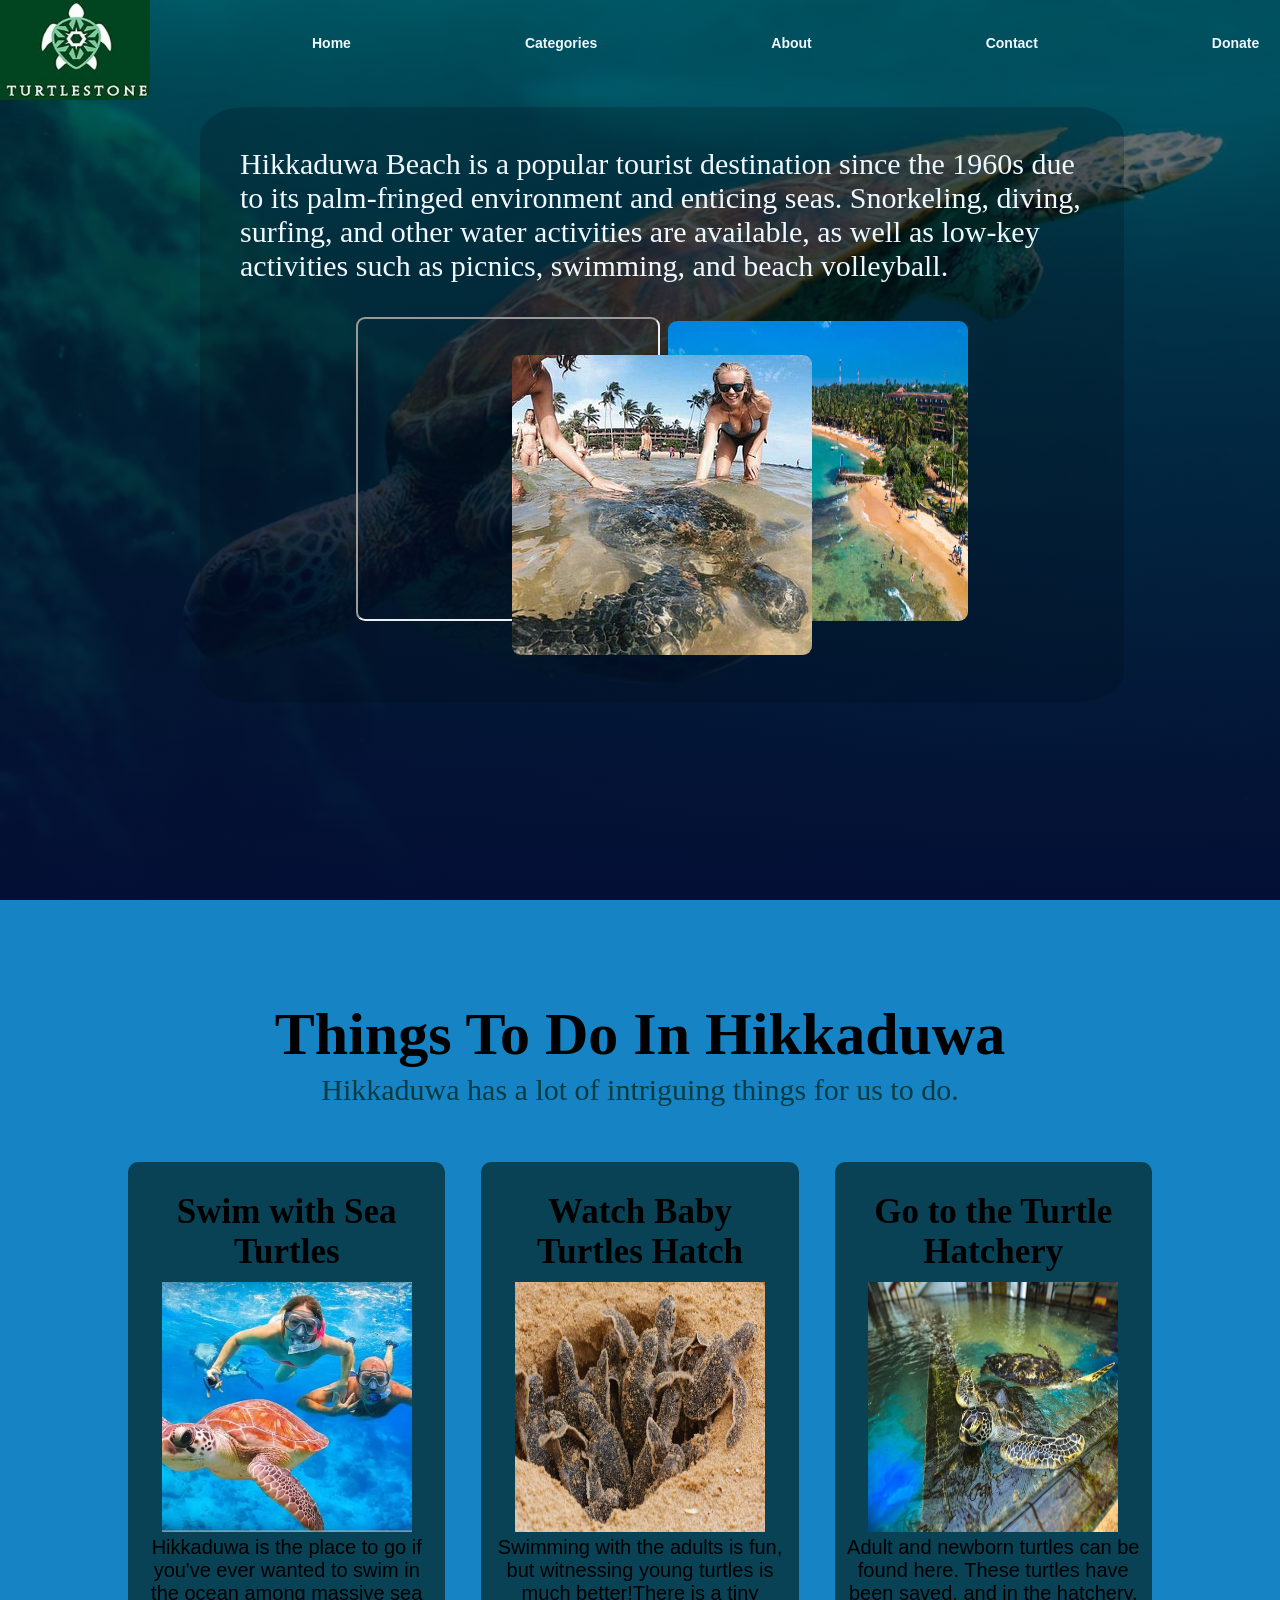
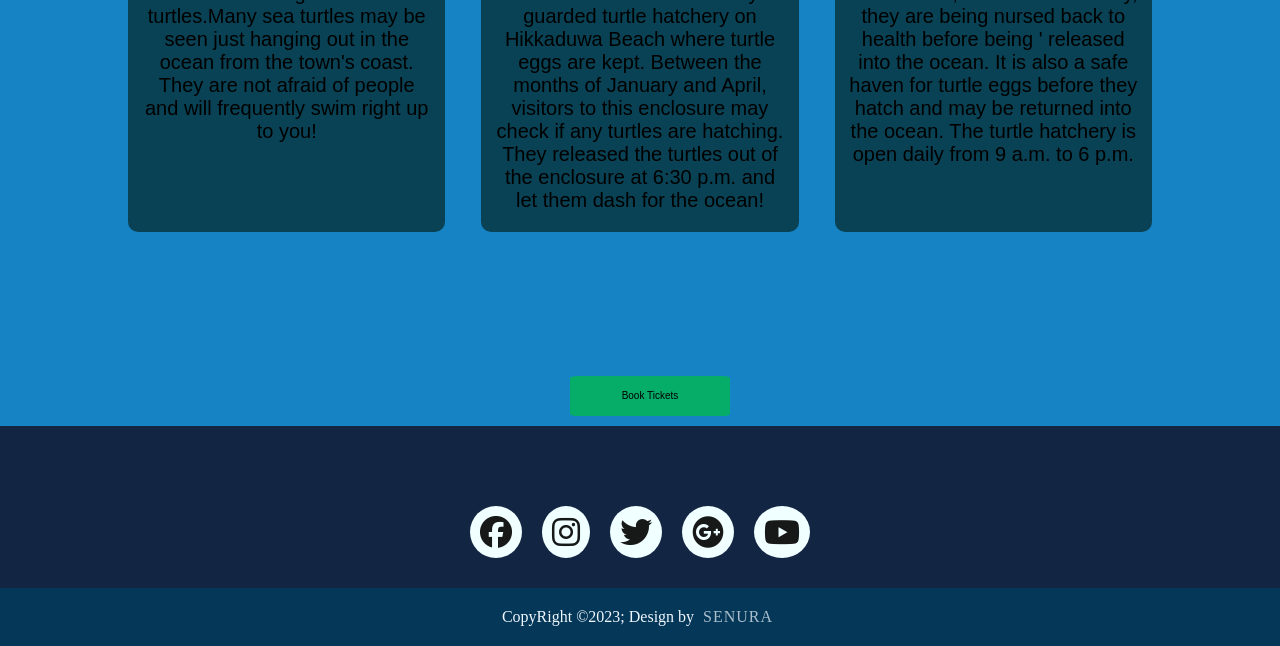
<file: Main Website/Hikkaduwa.html>
<!DOCTYPE html>
<html>
    <meta name="viewport" content="width=device-width, initial-scale=1">
    <head><title>Hikkaduwa Turtle Hatchery</title></head>
    <link rel="stylesheet" href="yleh.css">
    <link rel="stylesheet" href="https://cdnjs.cloudflare.com/ajax/libs/font-awesome/6.4.0/css/all.min.css">
    
    <body>
        
        <section id="turtles">
            
            <img src="Images/logo3.jpg" class="logo">
            <div class="menu">
                <ul>
                    <li><a href="index.html">Home</a></li>
                    <li><a href="Categories.html">Categories</a></li>
                    <li><a href="About Us.html">About</a></li>
                    <li><a href="Contact Us.html">Contact</a></li>
                    <li><a href="Donate.html">Donate </a></li>
                </ul>
            </div>
            
            <div class="box">
                <div class="info">
                    <p>Hikkaduwa Beach is a popular tourist destination since the 1960s
                        due to its palm-fringed environment and enticing seas. Snorkeling,
                         diving, surfing, and other water activities are available, as well
                          as low-key activities such as picnics, swimming, and beach volleyball.
                    </p>
                    <br>
                 <center><iframe  class="map" src="https://www.google.com/maps/embed?pb=!1m18!1m12!1m3!1d3966.751617860666!2d80.08787111097847!3d6.164009293797496!2m3!1f0!2f0!3f0!3m2!1i1024!2i768!4f13.1!3m3!1m2!1s0x3ae182a9ecb0c635%3A0xbd3561821dfbe76b!2sSea%20Turtle%20Hatchery%20%26%20Rescue%20Center!5e0!3m2!1sen!2slk!4v1685272216362!5m2!1sen!2slk" width="300" height="300"></iframe>
                    <img class="Img" src="Images/15.jpg" width="300" height="300">
                    <img  class="IMG" src="Images/16.jpg"  width="300" height="300">
                </center>



                </div>
            </div>
        </section>
        <!---- Things----->
        <Center><section class="course">
            
                <h1 class="h1">Things To Do In Hikkaduwa</h1>
                <p class="p">Hikkaduwa has a lot of intriguing things for us to do. </p>
            
                <div class="row">
                    <div class="course-col">
                        <h3 class="h3">Swim with Sea Turtles</h3>
                        <img class="IMG" src="Images/17.jpg" width="250" height="250">
                        <p class="p1">Hikkaduwa is the place to go if you've ever wanted 
                            to swim in the ocean among massive sea turtles.Many sea turtles 
                            may be seen just hanging out in the ocean from the town's coast.
                             They are not afraid of people and will frequently swim right up to you!


                        </p>
                    </div>
                    <div class="course-col">
                        <h3 class="h3">Watch Baby Turtles Hatch</h3>
                        <img class="IMG" src="Images/18.jpg" width="250" height="250">
                        <p class="p1">Swimming with the adults is fun, but witnessing young turtles 
                            is much better!There is a tiny guarded turtle hatchery on Hikkaduwa Beach
                             where turtle eggs are kept. Between the months of January and April, visitors 
                             to this enclosure may check if any turtles are hatching. They released the 
                             turtles out of the enclosure at 6:30 p.m. and let them dash for the ocean!
                        </p>
                    </div>
                    <div class="course-col">
                        <h3 class="h3">Go to the Turtle Hatchery
                        </h3>
                        <img class="IMG" src="Images/19.jpg" width="250" height="250">
                        <p class="p1">Adult and newborn turtles can be found here. These turtles have been 
                            saved, and in the hatchery, they are being nursed back to health before being '
                            released into the ocean. It is also a safe haven for turtle eggs before they 
                            hatch and may be returned into the ocean.

                            The turtle hatchery is open daily from 9 a.m. to 6 p.m.
                        </p>
                    </div>
                </div>
                
        </section></Center>
       
        <br>
        <br>
        
        <br>
                <br>
                <center><font size="12"><button class="Explore-cn"><a href="tickets.html">Book Tickets</a></button></center></font>
            
        <center><footer>
            <div class="footerContainer">
                <div class="socialicons">
                    <a href=""><i class="fa-brands fa-facebook"></i></a>
                    <a href=""><i class="fa-brands fa-instagram"></i></a>
                    <a href=""><i class="fa-brands fa-twitter"></i></a>
                    <a href=""><i class="fa-brands fa-google-plus"></i></a>
                    <a href=""><i class="fa-brands fa-youtube"></i></a>
                </div>
            
                
                
            </div>
            <div class="footerBottom">
                <p>CopyRight &copy;2023; Design by <span class="designer">Senura</span></p>
            </div>
            </footer>
                <!--------destinationlesstravel, n.d. destinationlesstravel. [Online] 
Available at: https://destinationlesstravel.com/things-to-do-in-hikkaduwa-sri-lanka/
  ------->
        </center>
    </body>
</html>
</file>
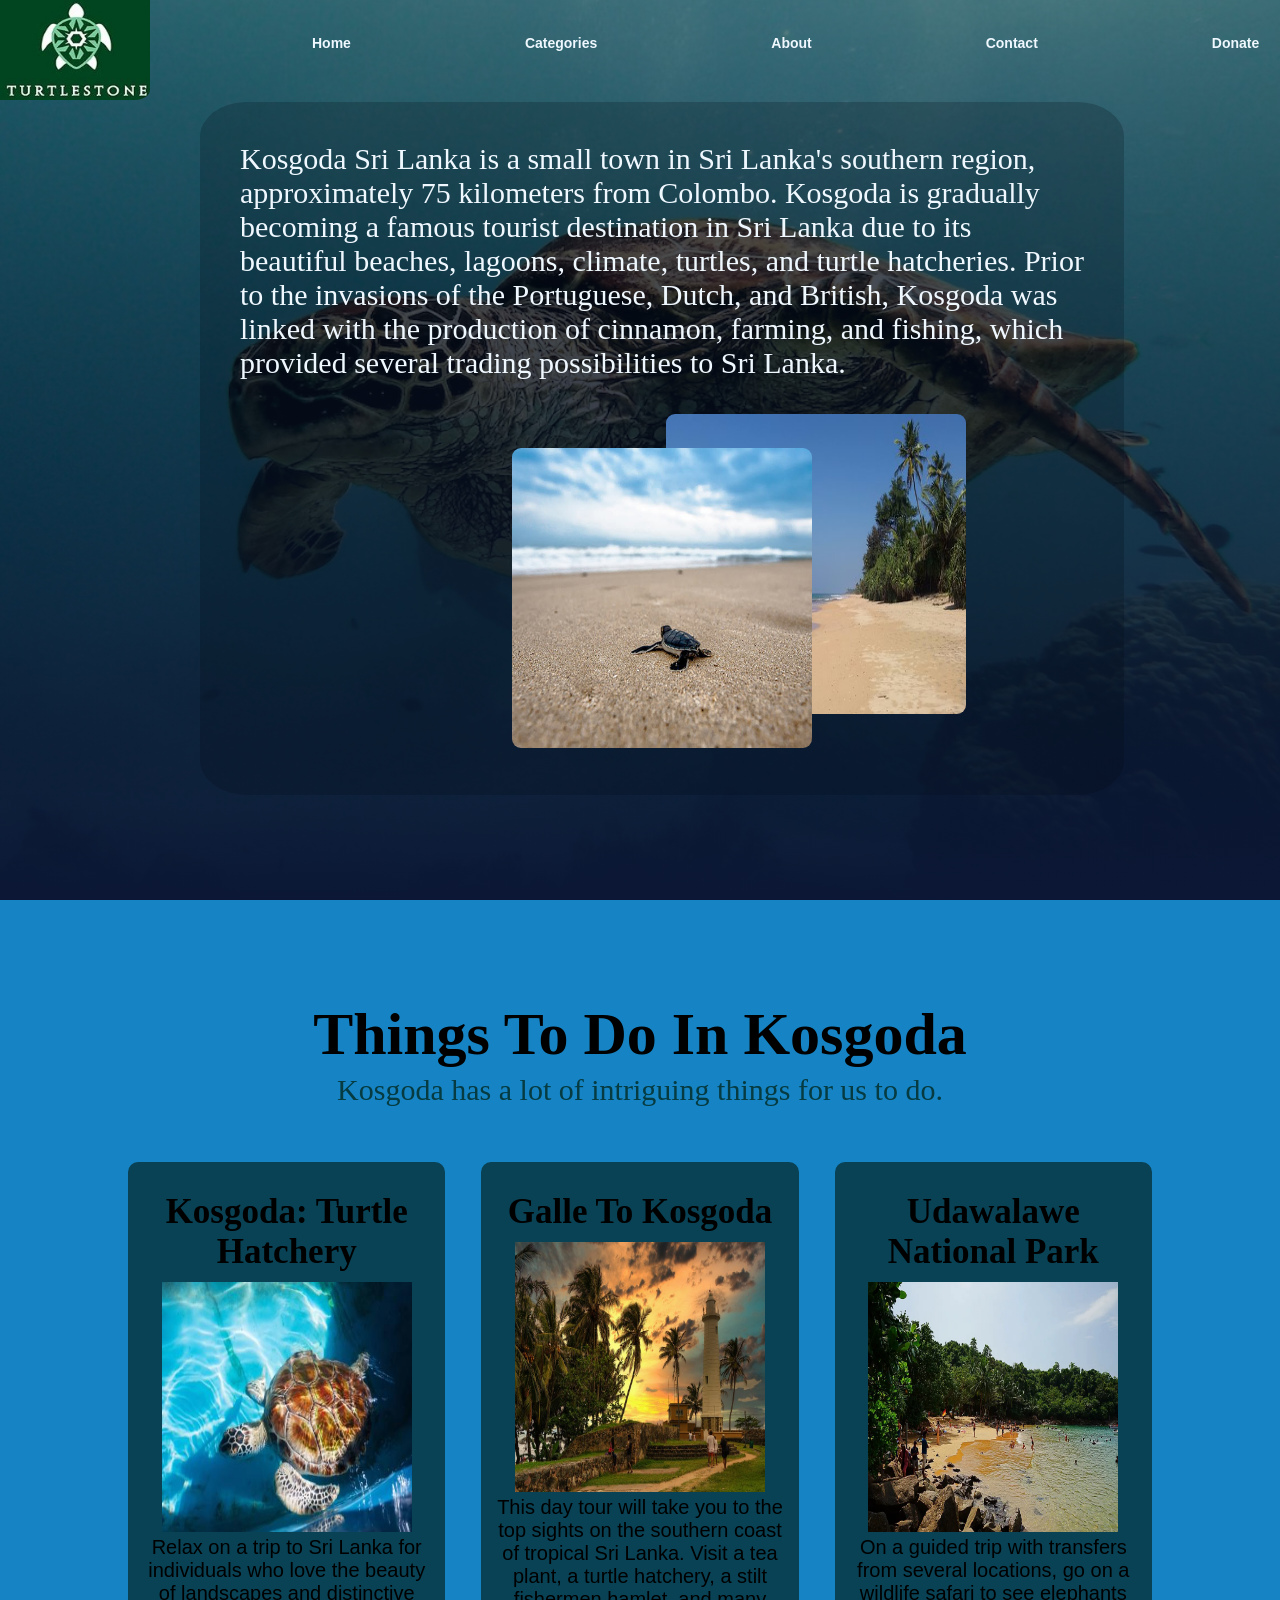
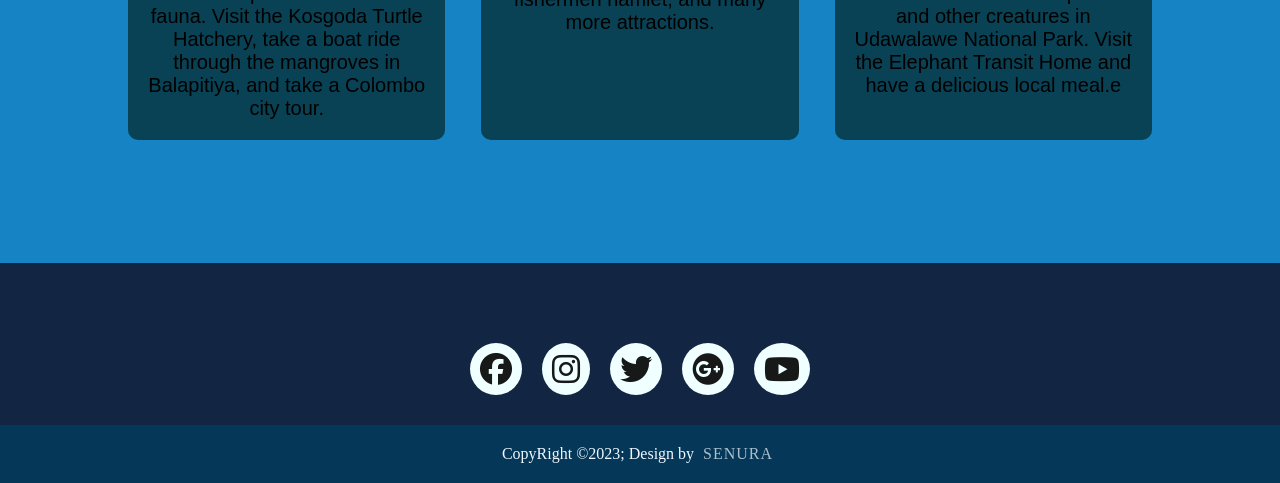
<file: Main Website/Kosgoda.html>
<!DOCTYPE html>
<html>
    <head><title>Hikkaduwa Turtle Hatchery</title></head>
    <link rel="stylesheet" href="Kos.css">
    <link rel="stylesheet" href="https://cdnjs.cloudflare.com/ajax/libs/font-awesome/6.4.0/css/all.min.css">
    <body>
        <section id="turtles">
            
            <img src="Images/logo3.jpg" class="logo">
            <div class="menu">
                <ul>
                    <li><a href="index.html">Home</a></li>
                    <li><a href="Categories.html">Categories</a></li>
                    <li><a href="About Us.html">About</a></li>
                    <li><a href="Contact Us.html">Contact</a></li>
                    <li><a href="Donate.html">Donate </a></li>
                </ul>
            </div>
            
        <div class="box">
            <div class="info">
                <p>Kosgoda Sri Lanka is a small town in Sri Lanka's southern 
                    region, approximately 75 kilometers from Colombo. Kosgoda 
                    is gradually becoming a famous tourist destination in Sri 
                    Lanka due to its beautiful beaches, lagoons, climate, turtles, 
                    and turtle hatcheries. Prior to the invasions of the Portuguese,
                     Dutch, and British, Kosgoda was linked with the production of
                      cinnamon, farming, and fishing, which provided several trading possibilities to Sri Lanka.

                </p>
                <br>
                
             <center><iframe  class="Map" src="https://www.google.com/maps/embed?pb=!1m18!1m12!1m3!1d15861.712314304616!2d80.01435039650373!3d6.338560097993761!2m3!1f0!2f0!3f0!3m2!1i1024!2i768!4f13.1!3m3!1m2!1s0x3ae22a3e36672b55%3A0x93682717f077bba0!2sVictor%20Hasselblad%20Sea%20Turtle%20Research%20And%20Conservation%20Centre!5e0!3m2!1sen!2slk!4v1685272472586!5m2!1sen!2slk" width="300" height="300" style="border:0;" allowfullscreen="" loading="lazy" referrerpolicy="no-referrer-when-downgrade"></iframe>
                <img class="Img" src="Images/26.jpg" width="300" height="300">
                <img  class="IMG" src="Images/27.jpg"  width="300" height="300">
            </center>




            </div>
        </div>
        


    </section>
    <!---- Things----->
    <section class="course">
        
        <h1 class="h1">Things To Do In Kosgoda</h1>
        <p class="p"> Kosgoda has a lot of intriguing things for us to do.</p>
        
            <div class="row">
                <div class="course-col">
                    <h3 class="h3">Kosgoda: Turtle Hatchery</h3>
                    <img  class="IMG" src="Images/28.jpg"  width="250" height="250">
                    <p class="p1">Relax on a trip to Sri Lanka for individuals
                         who love the beauty of landscapes and distinctive fauna.
                          Visit the Kosgoda Turtle Hatchery, take a boat ride through 
                          the mangroves in Balapitiya, and take a Colombo city tour.
                    </p>
                </div>
                <div class="course-col">
                    <h3 class="h3">Galle To Kosgoda</h3>
                    <img  class="IMG" src="Images/29.jpg"  width="250" height="250">
                    <p class="p1">This day tour will take you to the top sights on the 
                        southern coast of tropical Sri Lanka. Visit a tea plant, a turtle
                         hatchery, a stilt fishermen hamlet, and many more attractions.
                    </p>
                </div>
                <div class="course-col">
                    <h3 class="h3">Udawalawe National Park</h3>
                    <img  class="IMG" src="Images/30.jpg"  width="250" height="250">
                    <p class="p1">On a guided trip with transfers from several locations, 
                        go on a wildlife safari to see elephants and other creatures in
                         Udawalawe National Park. Visit the Elephant Transit Home and have a delicious local meal.e
                    </p>
                </div>
            </div>
    </section>
    <br>
        <br>
        
        <br>
                <br>
    <center><footer>
        <div class="footerContainer">
            <div class="socialicons">
                <a href=""><i class="fa-brands fa-facebook"></i></a>
                <a href=""><i class="fa-brands fa-instagram"></i></a>
                <a href=""><i class="fa-brands fa-twitter"></i></a>
                <a href=""><i class="fa-brands fa-google-plus"></i></a>
                <a href=""><i class="fa-brands fa-youtube"></i></a>
            </div>
        
            
            
        </div>
        <div class="footerBottom">
            <p>CopyRight &copy;2023; Design by <span class="designer">Senura</span></p>
        </div>
        <!----Holidify, n.d. Holidify. [Online] 
Available at: https://www.holidify.com/places/bentota/sightseeing-and-things-to-do.html
----->
        </footer>
    </center>

    </body>
</html>
</file>
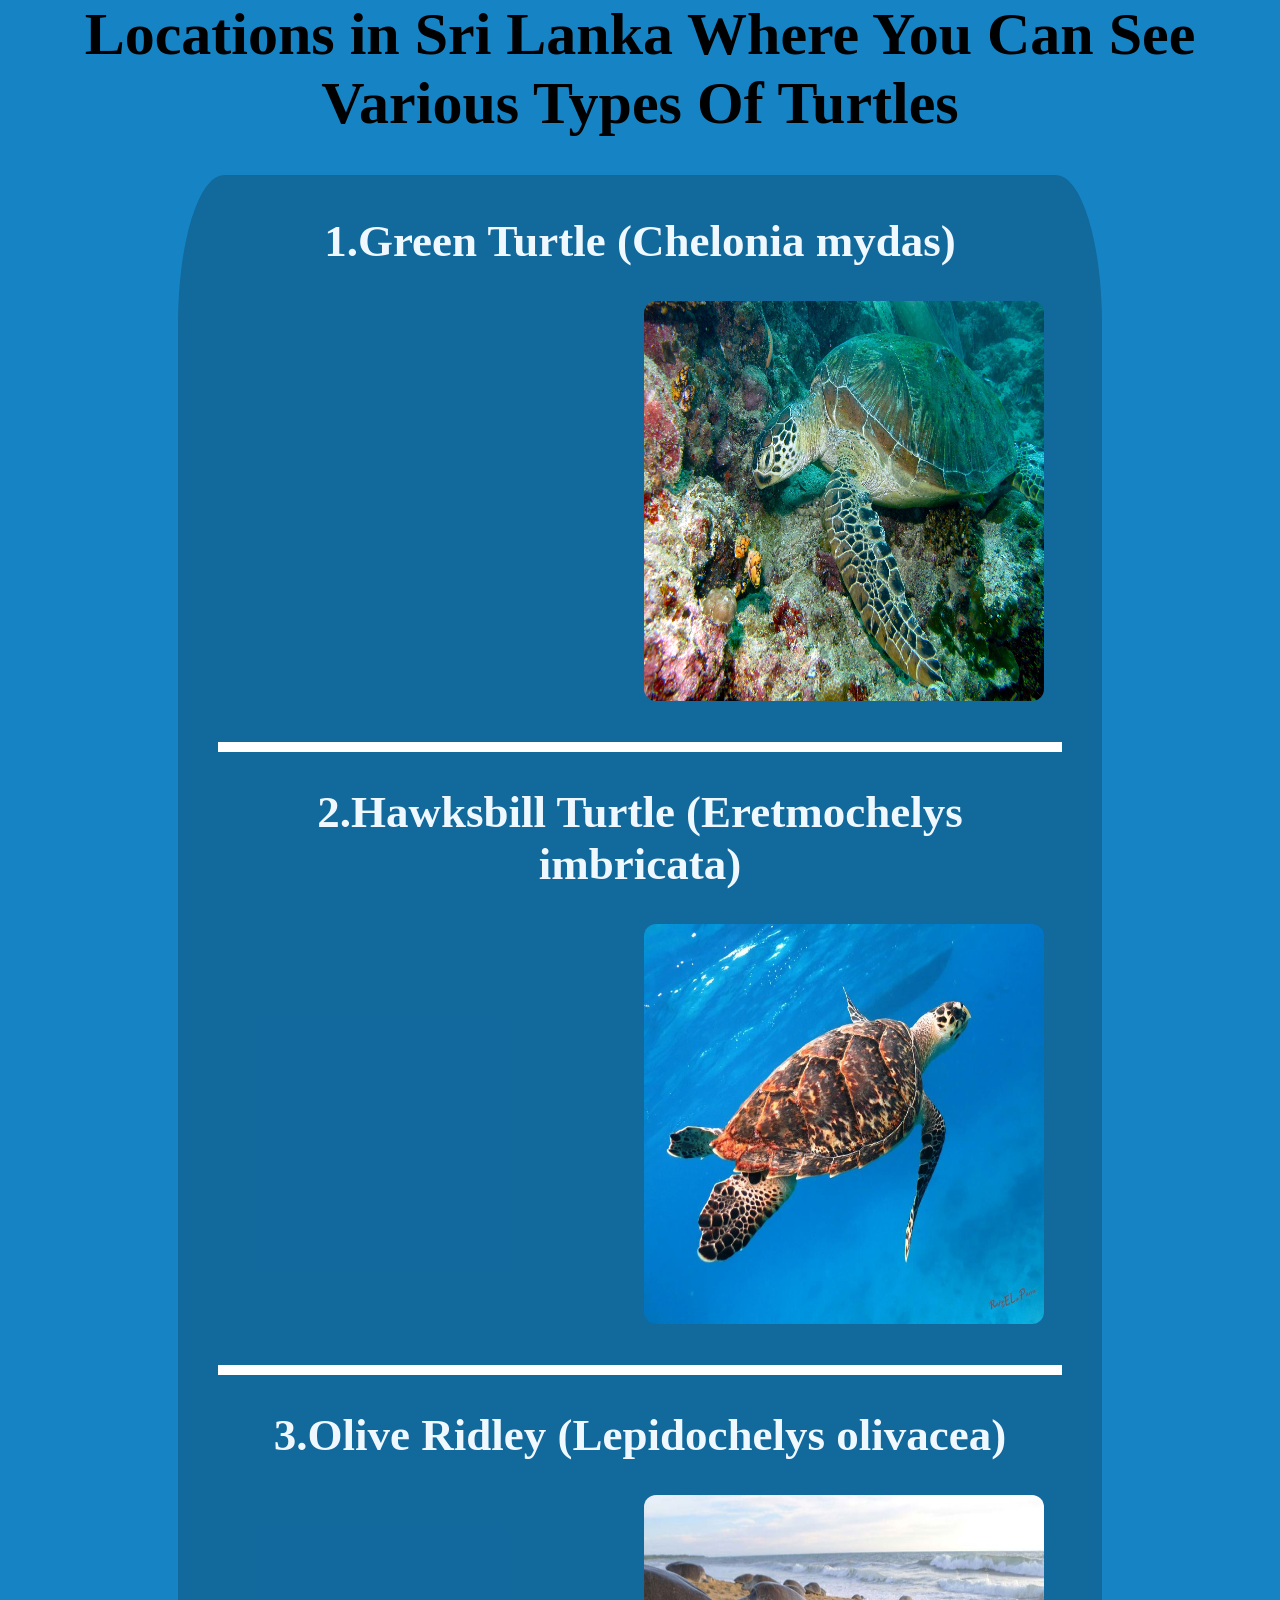
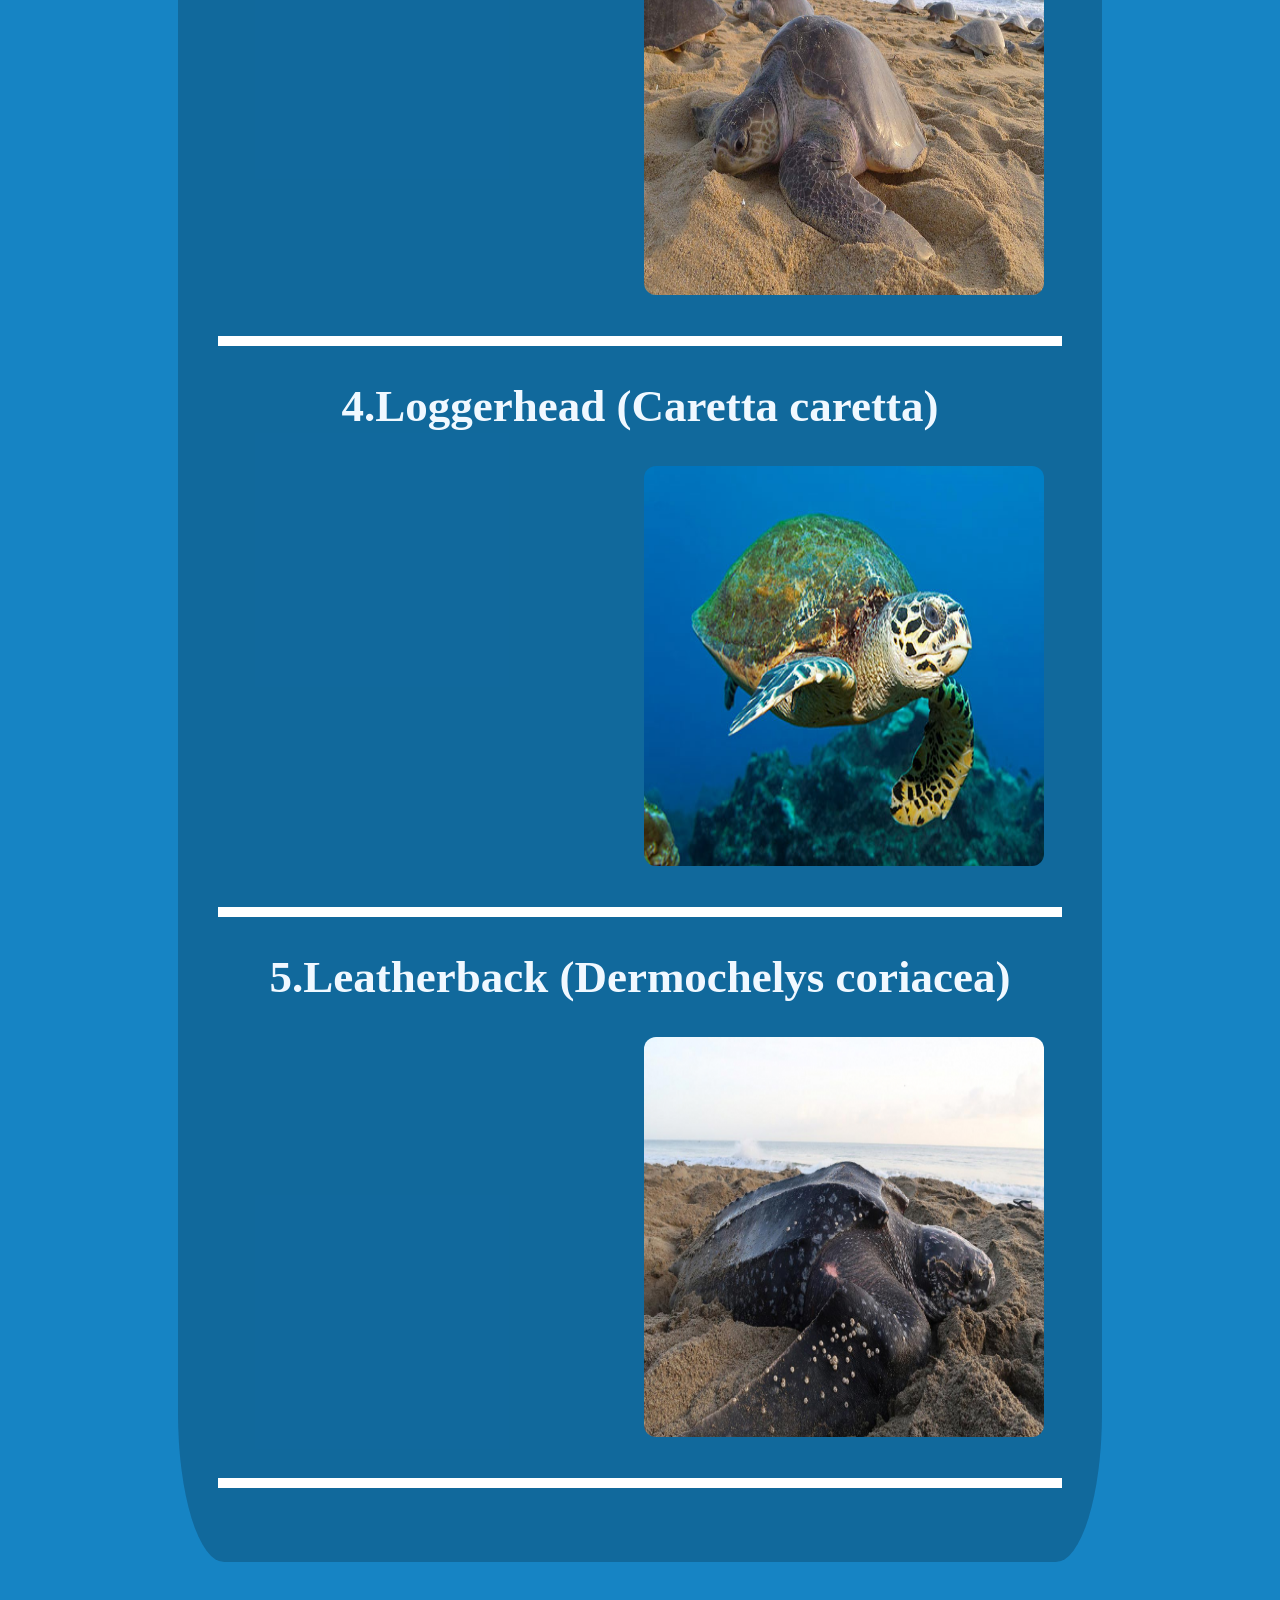
<file: Main Website/Location.html>
<!DOCTYPE html>
<html>
    <head><title>Hikkaduwa Turtle Hatchery</title></head>
    <link rel="stylesheet" href="Location.css">
    <body>
       <center> <h2 class="topic">Locations in Sri Lanka Where You Can See Various Types Of Turtles</h2></center>
        <center><div class="box">
            <div class="info">
                <h2>1.Green Turtle (Chelonia mydas)</h2>
                <br>
             <center><iframe class="Map"
                src="https://www.google.com/maps/embed?pb=!1m18!1m12!1m3!1d3966.97025851492!2d80.09718446097826!3d6.134698493826533!2m3!1f0!2f0!3f0!3m2!1i1024!2i768!4f13.1!3m3!1m2!1s0x3ae177e2cbcb6ead%3A0xd0adba737d2f45d9!2sHikkaduwa%20Beach!5e0!3m2!1sen!2slk!4v1684740888211!5m2!1sen!2slk" width="400" height="400" ></iframe>
                    
                </iframe>
                
                <img  class="IMG" src="Images/73.jpg"  width="400" height="400">
            </center>
            <br>
            <hr size="10" color="white">
            <br>
            <h2>2.Hawksbill Turtle (Eretmochelys imbricata)</h2>
            <br>
                
             <center><iframe  class="Map" src="https://www.google.com/maps/embed?pb=!1m18!1m12!1m3!1d15861.712326800114!2d80.01426455198758!3d6.338559691661463!2m3!1f0!2f0!3f0!3m2!1i1024!2i768!4f13.1!3m3!1m2!1s0x3ae22bf93dc4ccc3%3A0xc83b2e78c04733d1!2sKosgoda%20Beach!5e0!3m2!1sen!2slk!4v1684937570851!5m2!1sen!2slk" width="400" height="400"></iframe>
                
                <img  class="IMG" src="Images/74.jpg"  width="400" height="400">
            </center>
            <br>
            <hr size="10" color="white">
            <br>

            <h2>3.Olive Ridley (Lepidochelys olivacea)</h2>
                <br>
             <center><iframe class="Map"
                src="https://www.google.com/maps/embed?pb=!1m18!1m12!1m3!1d3966.97025851492!2d80.09718446097826!3d6.134698493826533!2m3!1f0!2f0!3f0!3m2!1i1024!2i768!4f13.1!3m3!1m2!1s0x3ae177e2cbcb6ead%3A0xd0adba737d2f45d9!2sHikkaduwa%20Beach!5e0!3m2!1sen!2slk!4v1684740888211!5m2!1sen!2slk" width="400" height="400" ></iframe>
                    
                </iframe>
                
                <img  class="IMG" src="Images/75.jpg"  width="400" height="400">
            </center>
            <br>
            <hr size="10" color="white">
            <br>

            <h2>4.Loggerhead (Caretta caretta)</h2>
            <br>
                
             <center><iframe  class="Map" src="https://www.google.com/maps/embed?pb=!1m18!1m12!1m3!1d15861.712326800114!2d80.01426455198758!3d6.338559691661463!2m3!1f0!2f0!3f0!3m2!1i1024!2i768!4f13.1!3m3!1m2!1s0x3ae22bf93dc4ccc3%3A0xc83b2e78c04733d1!2sKosgoda%20Beach!5e0!3m2!1sen!2slk!4v1684937570851!5m2!1sen!2slk" width="400" height="400"></iframe>
                
                <img  class="IMG" src="Images/76.jpg"  width="400" height="400">
            </center>
            <br>
            <hr size="10" color="white">
            <br>
            <h2>5.Leatherback (Dermochelys coriacea)</h2>
            <bR>
                
             
                <center><iframe  class="Map" src="https://www.google.com/maps/embed?pb=!1m18!1m12!1m3!1d15861.712326800114!2d80.01426455198758!3d6.338559691661463!2m3!1f0!2f0!3f0!3m2!1i1024!2i768!4f13.1!3m3!1m2!1s0x3ae22bf93dc4ccc3%3A0xc83b2e78c04733d1!2sKosgoda%20Beach!5e0!3m2!1sen!2slk!4v1684937570851!5m2!1sen!2slk" width="400" height="400"></iframe>

                
                <img  class="IMG" src="Images/77.jpg"  width="400" height="400">
            </center>
            <br>
            <hr size="10" color="white">
            <br>
        </center>
    </body>
</html>
</file>
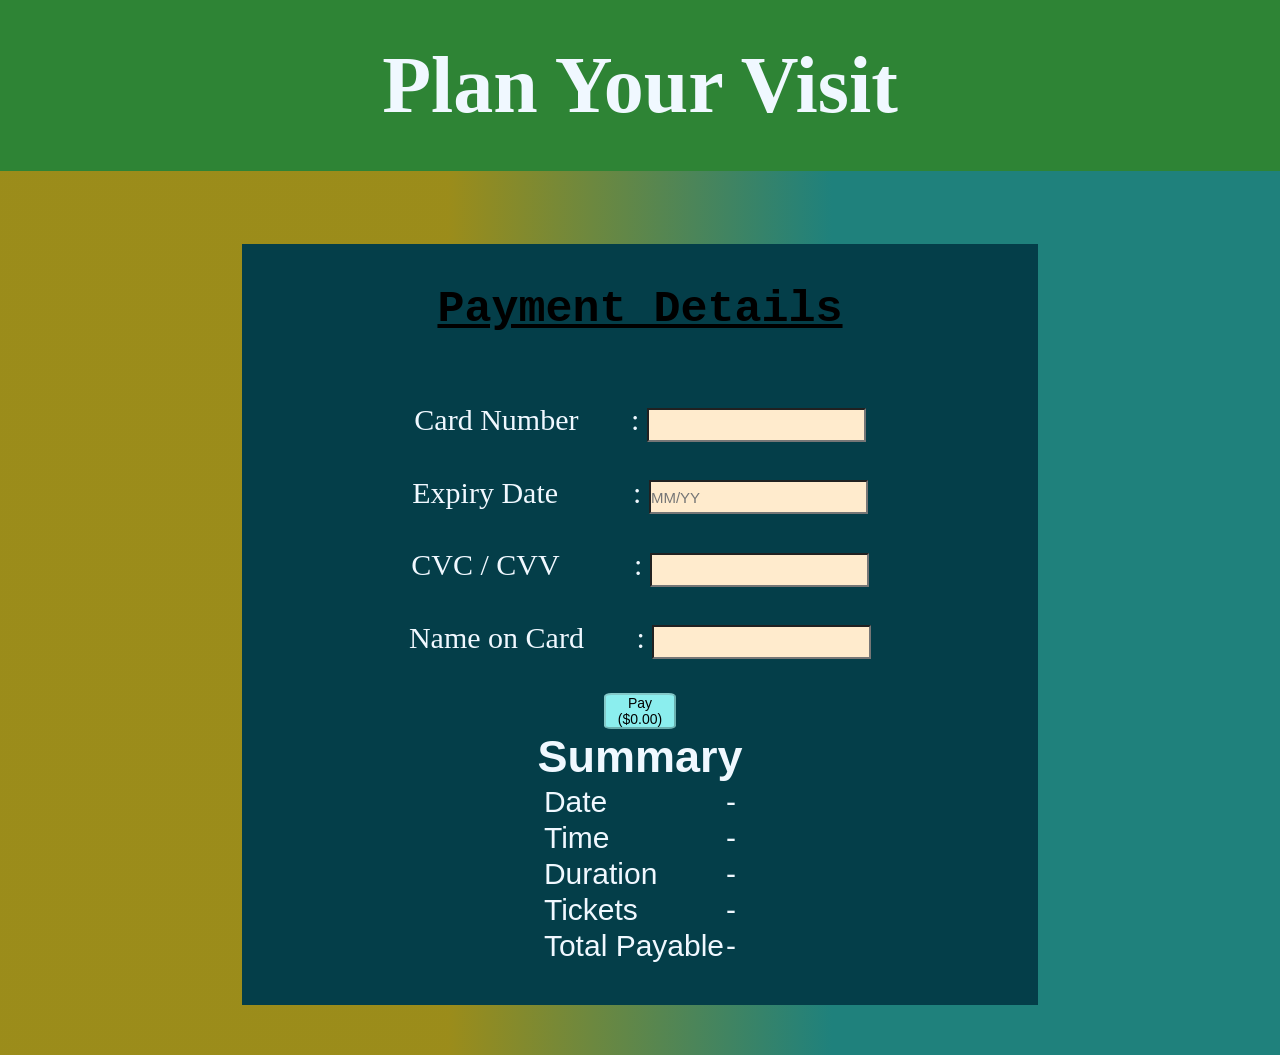
<file: Main Website/payment.html>
<!DOCTYPE html>
<html lang="en">
<head>
    <meta charset="UTF-8">
    <meta name="viewport" content="width=device-width, initial-scale=1.0">
    <link rel="stylesheet" href="details.css">
    <script src="payment.js" defer></script>
    <title>Payment Page</title>
</head>
<body>
    <center>
    <header>
        <div class="buy">
            <div class="tickets">
        <h1>Plan Your Visit</h1>
        </div>
        </div>
        <div class="Back">
        <br>
        <br>

        <div class="Box">
       
            <div class="info">
        
    
    <main>
        <section class="payment-section">
            <h2 class="topic">Payment Details</h2>
            <br>
            <br>
            <form id="payment-form">
                <label for="cardNumber">Card Number &nbsp&nbsp&nbsp&nbsp&nbsp&nbsp:</label>
                <input class="type" type="text" id="cardNumber" name="cardNumber" required>
                <br>
                <br>
                <label for="expiryDate">Expiry Date &nbsp&nbsp&nbsp&nbsp&nbsp&nbsp&nbsp&nbsp&nbsp:</label>
                <input class="type" type="text" id="expiryDate" name="expiryDate" placeholder="MM/YY" required>
                <br>
                <br>
                <label for="cvc">CVC / CVV &nbsp&nbsp&nbsp&nbsp&nbsp&nbsp&nbsp&nbsp&nbsp:</label>
                <input class="type" type="text" id="cvc" name="cvc" required>
                <br>
                <br>
                <label for="nameOnCard">Name on Card &nbsp&nbsp&nbsp&nbsp&nbsp&nbsp:</label>
                <input class="type" type="text" id="nameOnCard" name="nameOnCard" required>
                <br>
                <br>
                <button class="continueButton" type="submit" id="payButton" disabled>Pay (<span id="payAmount"></span>)</button>
            </form>
        </section>
        
        <section class="summary-section">
            <!-- Display summary table here -->
        </section>
    </main>
            </div>
        </div>
        </div>
    
    
    </center>
    
</body>
</html>
</file>
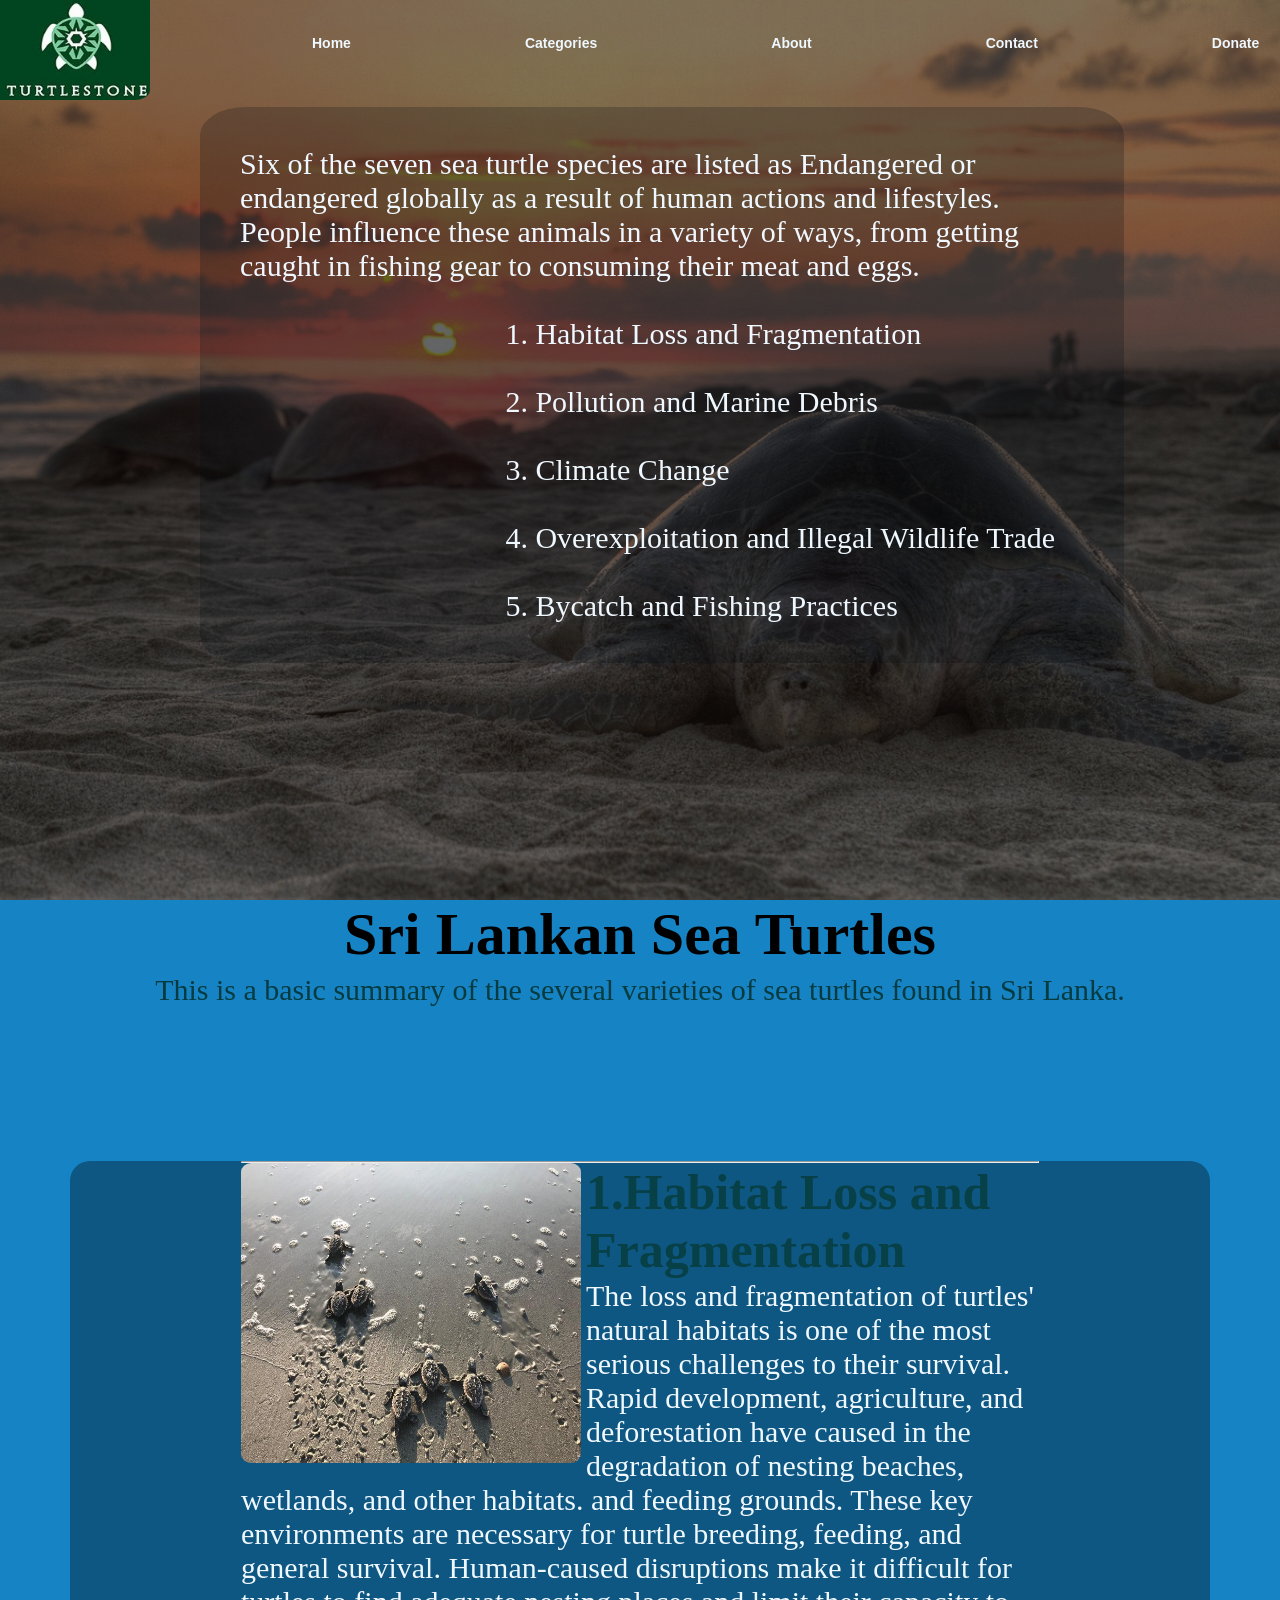
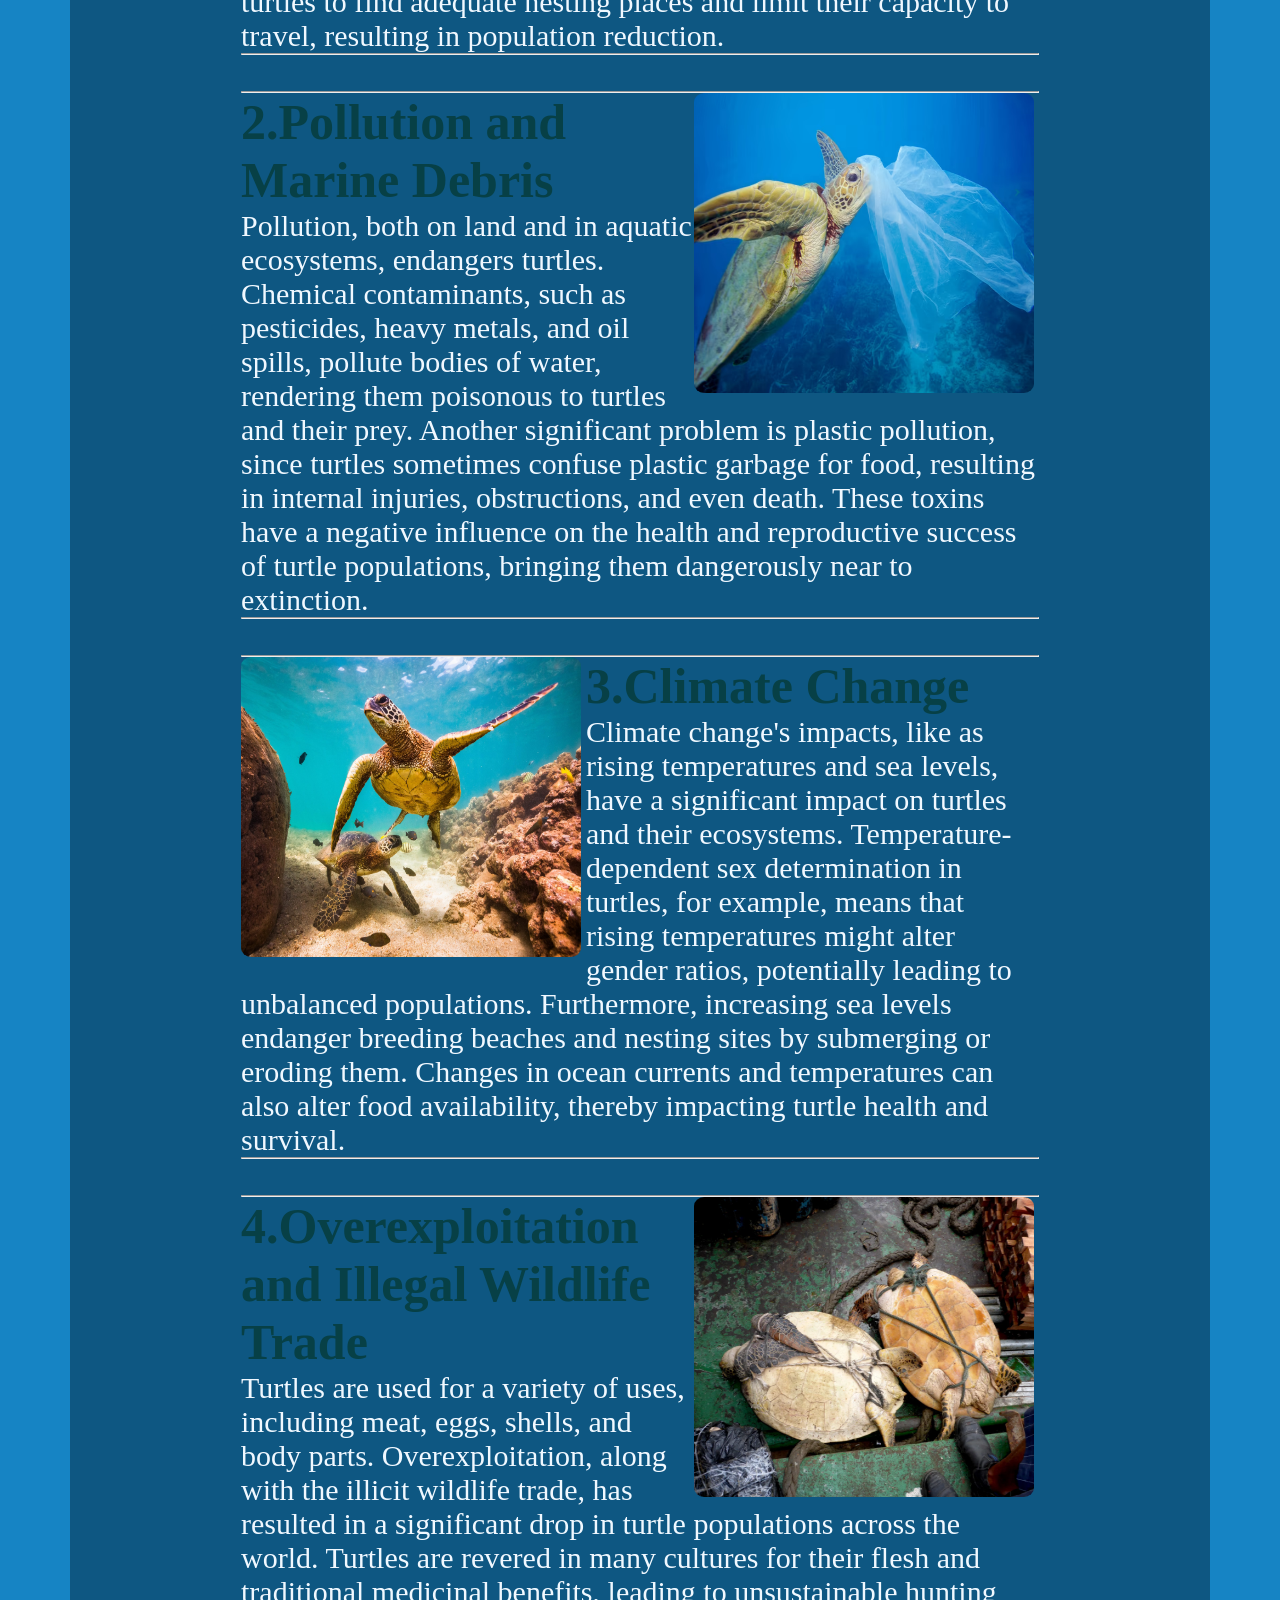
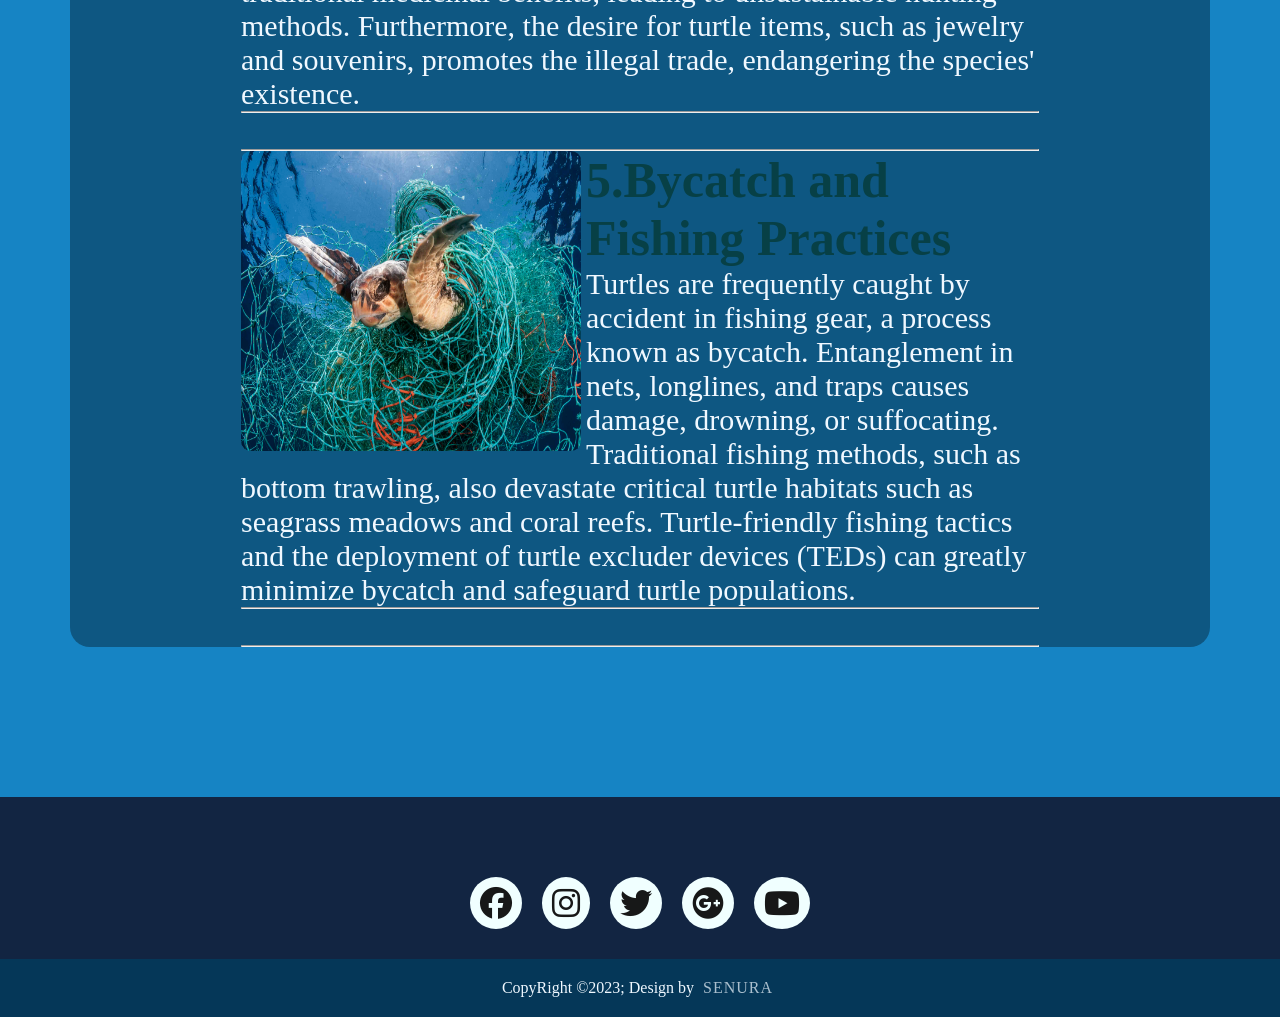
<file: Main Website/Threats.html>
<!DOCTYPE html>
<html>
    <head><title>Hikkaduwa Turtle Hatchery</title></head>
    <link rel="stylesheet" href="Cateogories.css">
    <link rel="stylesheet" href="https://cdnjs.cloudflare.com/ajax/libs/font-awesome/6.4.0/css/all.min.css">
    <body class="Threats-body">
        <section id="Threats-turtles">
            
            <img src="Images/logo3.jpg" class="Threats-logo">
            <div class="Threats-menu">
                <ul>
                    <li><a href="index.html">Home</a></li>
                    <li><a href="Categories.html">Categories</a></li>
                    <li><a href="About Us.html">About</a></li>
                    <li><a href="Contact Us.html">Contact</a></li>
                    <li><a href="Donate.html">Donate </a></li>
                </ul>
            </div>
        </div>
            
        <div class="Threats-box">
            <div class="Threats-info">
               <p>Six of the seven sea turtle species are 
                    listed as Endangered or endangered globally as a 
                    result of human actions and lifestyles. People influence
                     these animals in a variety of ways, from getting caught 
                     in fishing gear to consuming their meat and eggs.
                     <br>
                     <br>
                     <ol class="Threats-Types">
                         <li>Habitat Loss and Fragmentation</li>
                         <br>
                         <li>Pollution and Marine Debris</li>
                         <br>
                         <li>Climate Change</li>
                         <br>
                         <li>Overexploitation and Illegal Wildlife Trade</li>
                         <br>
                         <li>Bycatch and Fishing Practices</li>
                     </ol>
                </p>
         
                </div>
                </div>
                </section>

                <center><h1 class="Threats-h1">Sri Lankan Sea Turtles</h1>
                    <p class="Threats-p">This is a basic summary of the several varieties of sea turtles found in Sri Lanka.</p></center>
                <section class="Threats-box2">
                    
                    <div class="Threats-Categories">
                        <hr>
                        <img  class="Threats-IMG" src="Images/80.jpg"  width="340" height="300">
                        <div class="Threats-cat">
                        <h2>1.Habitat Loss and Fragmentation</h2>
                        <p>The loss and fragmentation of turtles' natural habitats is one of the most serious challenges to their survival. Rapid development, agriculture, and deforestation have caused in the degradation of nesting beaches, wetlands, and other habitats.

                            and feeding grounds. These key environments are necessary for turtle breeding, feeding, and general survival. Human-caused disruptions make it difficult for turtles to find adequate nesting places and limit their capacity to travel, resulting in population reduction.</p>
                    </div>
                    <hr>
                    <br>
                   
                    
                    <br>
                    <hr>
                    <img  class="Threats-IMG2" src="Images/81.jpg"  width="340" height="300">
                        <div class="Threats-cat2">
                        <h2>2.Pollution and Marine Debris</h2>
                        <p>Pollution, both on land and in aquatic ecosystems,
                             endangers turtles. Chemical contaminants, such as
                              pesticides, heavy metals, and oil spills, pollute
                               bodies of water, rendering them poisonous to turtles 
                               and their prey. Another significant problem is plastic
                                pollution, since turtles sometimes confuse plastic
                                 garbage for food, resulting in internal injuries, 
                                 obstructions, and even death. These toxins have a 
                                 negative influence on the health and reproductive 
                                 success of turtle populations, bringing them dangerously
                                  near to extinction.</p>
                </div>
                <hr>
                    <br>
                   
                    
                    <br>
                    <hr>
                    <img  class="Threats-IMG3" src="Images/82.jpg"  width="340" height="300">
                        <div class="Threats-cat3">
                        <h2>3.Climate Change</h2>
                        <p>Climate change's impacts, like as rising temperatures and sea levels, have a significant impact on turtles and their ecosystems. Temperature-dependent sex determination in turtles, for example, means that rising temperatures might alter gender ratios, potentially leading to unbalanced populations. Furthermore, increasing sea levels endanger breeding beaches and nesting sites by submerging or eroding them. Changes in ocean currents and temperatures can also alter food availability, thereby impacting turtle health and survival.</p>
                </div>
                <hr>
                    <br>
                   
                    
                    <br>
                    <hr>
                    <img  class="Threats-IMG4" src="Images/83.jpg"  width="340" height="300">
                        <div class="Threats-cat4">
                        <h2>4.Overexploitation and Illegal Wildlife Trade</h2>
                        <p>Turtles are used for a variety of uses, including meat, eggs, shells, and body parts. Overexploitation, along with the illicit wildlife trade, has resulted in a significant drop in turtle populations across the world. Turtles are revered in many cultures for their flesh and traditional medicinal benefits, leading to unsustainable hunting methods. Furthermore, the desire for turtle items, such as jewelry and souvenirs, promotes the illegal trade, endangering the species' existence.</p>
                </div>
                <hr>
                    <br>
                   
                    
                    <br>
                    <hr>
            
                    <img  class="Threats-IMG5" src="Images/84.jpg"  width="340" height="300">
                        <div class="Threats-cat5">
                        <h2>5.Bycatch and Fishing Practices</h2>
                        <p>Turtles are frequently caught by accident in fishing gear, a process known as bycatch. Entanglement in nets, longlines, and traps causes damage, drowning, or suffocating. Traditional fishing methods, such as bottom trawling, also devastate critical turtle habitats such as seagrass meadows and coral reefs. Turtle-friendly fishing tactics and the deployment of turtle excluder devices (TEDs) can greatly minimize bycatch and safeguard turtle populations.</p>
                </div>
                <hr>
                    <br>
                   
                    
                    <br>
                    <hr>
                
                    
                </section>
                <center><footer class="Threats-footer">
                    <div class="Threats-footerContainer">
                        <div class="Threats-socialicons">
                            <a href=""><i class="fa-brands fa-facebook"></i></a>
                            <a href=""><i class="fa-brands fa-instagram"></i></a>
                            <a href=""><i class="fa-brands fa-twitter"></i></a>
                            <a href=""><i class="fa-brands fa-google-plus"></i></a>
                            <a href=""><i class="fa-brands fa-youtube"></i></a>
                        </div>
                    
                        
                        
                    </div>
                    <div class="Threats-footerBottom">
                        <p>CopyRight &copy;2023; Design by <span class="Threats-designer">Senura</span></p>
                    </div>
                    </footer>
                </center>
            
        </body>
    </html>
</file>
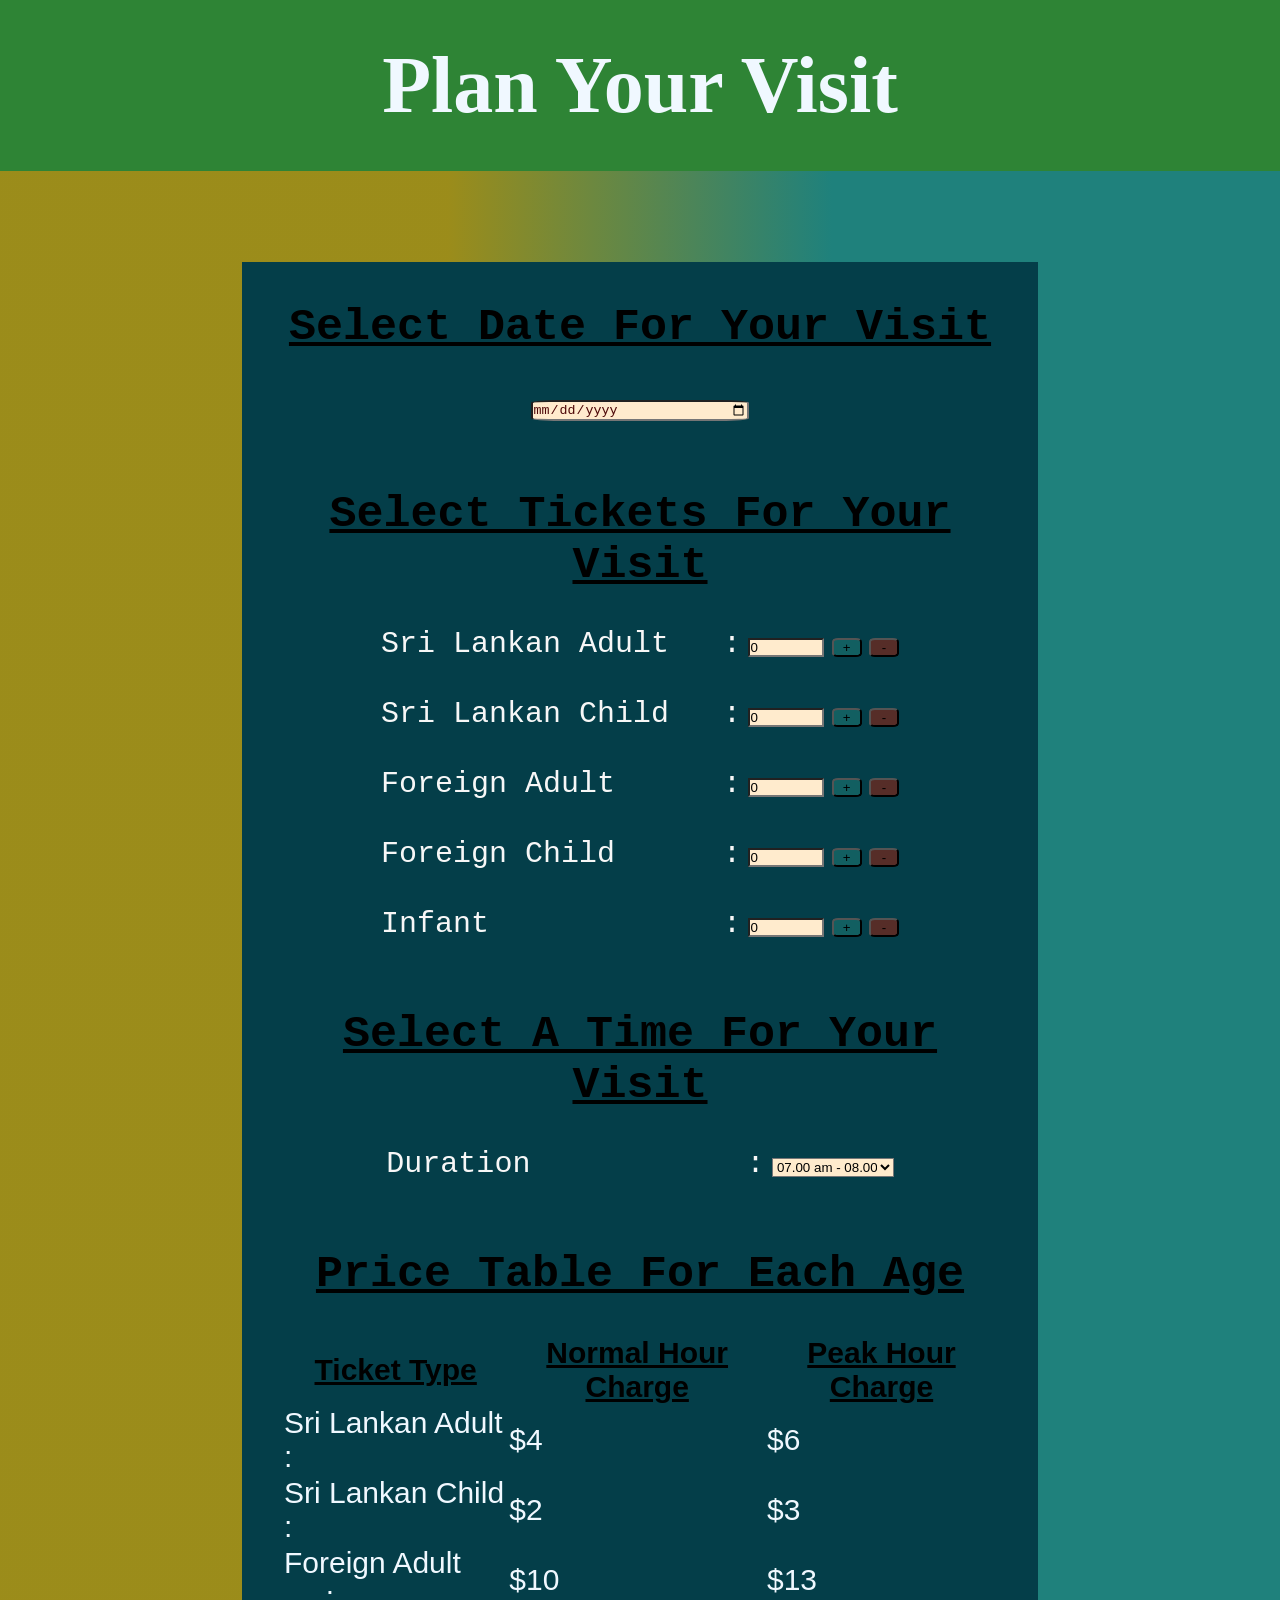
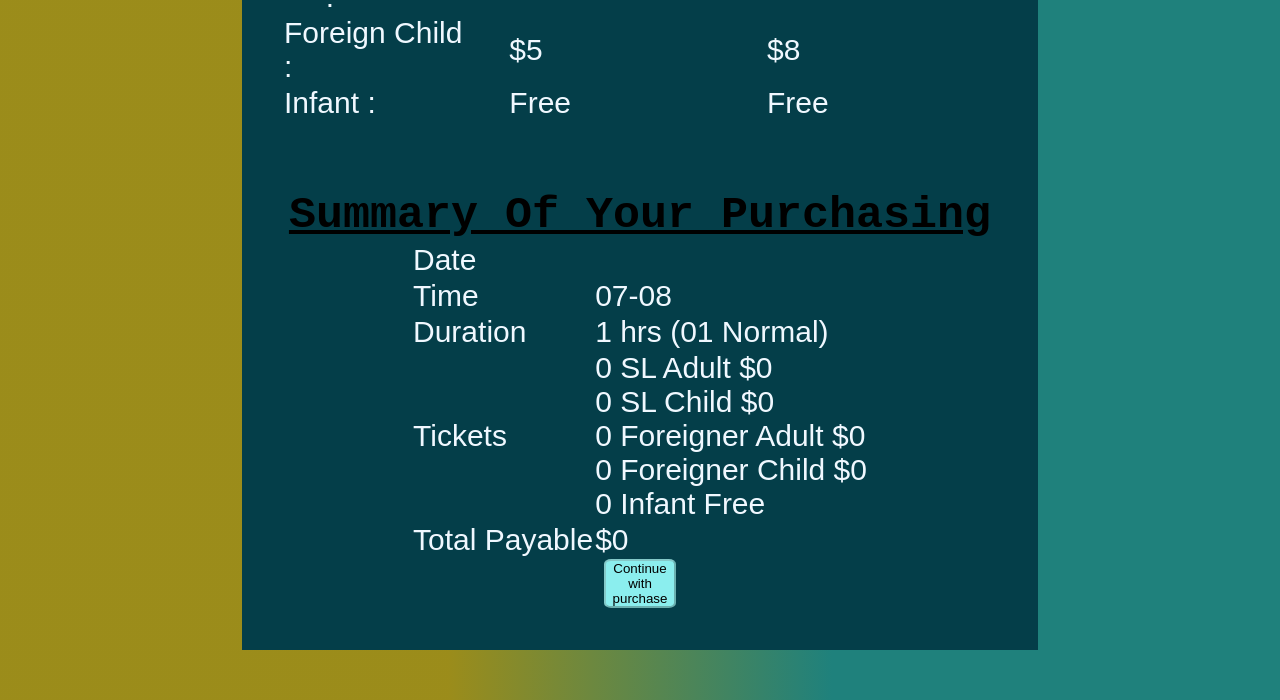
<file: Main Website/tickets.html>
<!DOCTYPE html>
<html lang="en">
<head>
  <meta charset="UTF-8">
  <meta name="viewport" content="width=device-width, initial-scale=1.0">
  <title>Book Tickets</title>
<link rel="stylesheet" href="ticekts.css">
</head>
<body>
  <center>
    <div class="buy">
      <div class="tickets">
  <h1>Plan Your Visit</h1>
  </div>
  </div>
  <div class="Back">
  <br>
  <br>
  <br>
  
  <div class="Box">
       
    <div class="info">
  <section id="dates">
    <h2 class="Topic">Select Date For Your Visit</h2>
    <br>
    <input class="Calender" type="date" id="visitDate">
  </section>
  <br>
  <br>
<!-- HTML (index.html) -->
<section id="guests">
  <h2 class="Topic">Select Tickets For Your Visit</h2>
  <br>
  <div class="category">
    <label class="type" for="slAd">Sri Lankan Adult&nbsp&nbsp&nbsp:</label>
   
      <input class="input" type="number" id="slAd" min="0" value="0">
      <button class="increment">+</button>
      <button class="decrement">-</button>
   
  </div>
  <br>
  <div class="category">
    <label class="type" for="slCh">Sri Lankan Child&nbsp&nbsp&nbsp:</label>
      <input class="input" type="number" id="slCh" min="0" value="0">
      <button class="increment">+</button>
      <button class="decrement">-</button>
  
  </div>
  <br>
  <div class="category">
    <label class="type" for="fad">Foreign Adult &nbsp&nbsp&nbsp&nbsp&nbsp:</label>
   
      <input class="input" type="number" id="fad" min="0" value="0">
      <button class="increment">+</button>
      <button class="decrement">-</button>
 
  </div>
  <br>
  <div class="category">
    <label class="type" for="fch">Foreign Child&nbsp&nbsp&nbsp&nbsp&nbsp&nbsp:</label>
    
      <input class="input" type="number" id="fch" min="0" value="0">
      <button class="increment">+</button>
      <button class="decrement">-</button>
    
  </div>
  <br>
  <div class="category">
    <label class="type" for="infant">Infant &nbsp&nbsp&nbsp&nbsp&nbsp&nbsp&nbsp&nbsp&nbsp&nbsp&nbsp&nbsp:</label>
   
      <input class="input" type="number" id="infant" min="0" value="0">
      <button class="increment">+</button>
      <button class="decrement">-</button>
    
  </div>
</section>
<br>
<br>


  <section id="time">
    <h2 class="Topic">Select A Time For Your Visit</h2>
    <br>
    <label for="based time " class="type">Duration &nbsp&nbsp&nbsp&nbsp&nbsp&nbsp&nbsp&nbsp&nbsp&nbsp&nbsp:</label>
    
    <select id="based time "  class="select">
      <option value="07-08">07.00 am - 08.00 am</option>
      <option value="08-09">08.00 am - 09.00 am</option>
      <!-- Add other time slots here -->
      <option value="09-10">09.00 am - 10.00 am</option>
      <option value="10-11">10.00 am - 11.00 am (Peak)</option>
      <option value="11-12">11.00 am - 12.00 pm</option>
      <option value="12-01">12.00 pm - 01.00 pm</option>
      <option value="01-02">01.00 pm - 02.00 pm</option>
      <option value="02-03">02.00 pm - 03.00 pm</option>
      <option value="03-04">03.00 pm - 04.00 pm</option>
      <option value="04-05">04.00 pm - 05.00 pm</option>
      <option value="05-06">05.00 pm - 06.00 pm (Peak)</option>
    </select>
  </section>
  <br>
  <br>

  <section id="pricing">
    <h2 class="Topic">Price Table For Each Age</h2>
    <br>
    
    <table class="table">
      <tr>
        <th class="th">Ticket Type</th>
        <th class="th">Normal Hour Charge</th>
        <th class="th">Peak Hour Charge</th>
      </tr>
      
      <tr>
        <td>Sri Lankan Adult :&nbsp&nbsp</td>
        <td>$4</td>
        <td>$6</td>
      </tr>
      <tr>
        <td>Sri Lankan Child :&nbsp&nbsp</td>
        <td>$2</td>
        <td>$3</td>
      </tr>
      <tr>
        <td>Foreign Adult &nbsp&nbsp&nbsp&nbsp&nbsp:&nbsp&nbsp</td>
        <td>$10</td>
        <td>$13</td>
      </tr>
      <tr>
        <td>Foreign Child &nbsp&nbsp&nbsp&nbsp :&nbsp&nbsp</td>
        <td>$5</td>
        <td>$8</td>
      </tr>
      <tr>
        <td>Infant :</td>
        <td>Free</td>
        <td>Free</td>
      </tr>
    </table>
  </section>
  <br>
  <br>

  <section id="summary">
    <h2 class="Topic">Summary Of Your Purchasing</h2>
    <table class="table">
      <tr>
        <td>Date</td>
        <td id="sDate"></td>
      </tr>
      <tr>
        <td>Time</td>
        <td id="sTime"></td>
      </tr>
      <tr>
        <td>Duration</td>
        <td id="sDuration"></td>
      </tr>
      <tr>
        <td>Tickets</td>
        <td id="sTickets"></td>
      </tr>
      <tr>
        <td>Total Payable</td>
        <td id="sTotal"></td>
      </tr>
    </table>


    
      <button class="continueButton" id="continueButton" disabled>Continue with purchase</button>
    
    
  </section>
    </div>
    </div>
  </div>

  <script src="tickets.js"></script>

  
<script>
  // Redirect to the Details page
  const continueButton = document.getElementById("continueButton");
  continueButton.addEventListener("click", function () {
    window.location.href = "details.html"; // Update the path accordingly
  });
</script>

</center>


</body>
</html>
</file>
<file: Main Website/style.css>
*{
    margin: 0;
    padding: 0;
}
#turtles
{
        background: linear-gradient(rgba(0,0,0,0.5),#37687d), url(Images/5.jpg);
        background-size: cover;
        background-position: center;
        height: 100vh;
        width: 100%;
        
        
}
.logo{
    width: 150px;
    height: 100px;
    margin: auto;
    float: left;
   
    border-bottom-right-radius: 10%;
}
.menu{
    width: 450px;
    float: left;
    height: 70px;
   
}
ul{
    float: left;
    display: flex;
    justify-content: center;
    align-items: center;
    
}
ul li{
    list-style: none;
    margin-left: 150px;
    margin-top: 27px;
    font-size: 14px;
    padding: 8px 12px;
    position: relative;
}
ul li a{
    text-decoration: none;
    color: aliceblue;
    font-family: arial;
    font-weight: bold;
    transition: 0.4s ease-in-out;
    float: left;
}
ul li a:hover{
    color: rgb(12, 48, 82);
    
    
}
.search{
     width: 330px;
     float: left;
     margin-left: 600px;
}
.srch{
    font-family: 'Times New Roman';
    width: 200px;
    height: 40px;
    background: transparent;
    border: 1px solid rgb(30, 73, 95);
    margin-top:33px;
    color: aliceblue;
    border-right: none;
    font-size: 16px;
    float: left;
    padding: 10px;
    border-top-left-radius: 5px;
    border-top-right-radius: 5px;
    border-bottom-left-radius: 5px;
    border-bottom-right-radius: 5px;
}
.btn{
    width: 100px;
    height: 40px;
    background: rgb(15, 88, 91);
    border: 2px solid rgb(31, 120, 122);
    margin-top: 33px;
    color: aliceblue;
    font-size: 15px;
    border-top-right-radius: 5px;
    border-top-left-radius: 5px;
    border-bottom-left-radius: 5px;
    border-bottom-right-radius: 5px;
}
.btn:focus{
    outline: none;
}
.srch:focus{
    outline: none;
}



.content{
    width: 1200px;
    height: auto;
    margin: auto;
    color: beige;
    position: relative;
}
.par{
    padding: 20px;
    padding-bottom: 25px;
    font-family: 'arial';
    letter-spacing: 1.2px;
    line-height: 30px;
}
.h1{ 
    font-family: 'Times New Roman';
    font-size: 50px;
    margin-left: 2%;
    margin-top: 9%;
    letter-spacing: 2px;


}   
.cn{
    width: 160px;
    height: 40px;
    background: rgb(34, 186, 181);
    border: none;
    border-top-left-radius: 5%;
    border-top-right-radius: 5%;
    border-bottom-right-radius: 5%;
    border-bottom-left-radius: 5%;
    margin-bottom: 10px;
    margin-left: 20px;
    font-size: 10px;
    cursor: pointer;
}
.cn a{
    text-decoration: none;
    color: black;
    transition: .3s ease;
}
.cn:hover{
    background-color: azure;
}
.content span{
    color: rgb(92, 247, 239);
}
.Sri{
    font-family: Arial;
    font-size: 40px;
    color: rgb(23, 96, 96);

}
.content2{
    width: 1200px;
    height: auto;
    margin: auto;
    color: beige;
    position: relative;
}
.h2{
    font-family: 'Times New Roman';
    font-size: 45px;
    margin-left: 67%;
    margin-top: -41%;
    letter-spacing: 2px; 
}
.par3{
    padding: 20px;
    padding-bottom: 25px;
    font-family: 'arial';
    letter-spacing: 1.2px;
    line-height: 30px;

    margin-left: 65%;
    height: 90%;
}




#Explore-turtles
{
    background: linear-gradient(rgba(0,0,0,0.5),#050526), url(Images/6.jpg);
    background-size: cover;
    background-position: center;
    height: 100vh;
    
    
}
.Explore-logo{
    width: 150px;
    height: 100px;
    margin: auto;
    float: left;
    border-bottom-right-radius: 10%;
}
.Explore-menu{
    width: 450px;
    float: left;
    height: 70px;
   
}

.Explore-menu ul{
    float: left;
    display: flex;
    justify-content: center;
    align-items: center;
    
}
.Explore-menu ul li{
    list-style: none;
    margin-left: 150px;
    margin-top: 27px;
    font-size: 14px;
    padding: 8px 12px;
    position: relative;
}
.Explore-menu ul li a{
    text-decoration: none;
    color: aliceblue;
    font-family: arial;
    font-weight: bold;
    transition: o.4s ease-in-out;
    float: left;
}
.Explore-menu ul li a:hover{
    color: rgb(12, 48, 82);
    
}

.Explore-box{
    width: 80%;
    height: 75%;
    padding: 50px;
    float: left;
    box-sizing: border-box;
    margin-top: -1%;
}
/*The background of the bos*/
.Explore-box .Explore-info{
    color: aliceblue;
    background-color: rgba(0, 12, 20, 0.258);
    padding: 40px;
    line-height: 50px;
    transition: .5s;
    font-size: 30px;
    border-radius: 5%;
}


/*COURSE*/
.Explore-course{
    width: 80%;
    margin: auto;
    text-align: center;
    padding-top: 100px;
}.Explore-h1{
    font-size: 36px;
    font-weight: 600;
}
.Explore-p{
    color: #053b41;
    font-size:  30px;
    font-weight: 300;
    line-height: 22px;
    padding: 10px;
    font-family: Brush Script MT;
}
.Explore-row{
    margin-top: 5%;
    display: flex;
    justify-content: space-between;
}
.Explore-course-col{
    flex-basis: 31%;
    background: #094255;
    border-radius: 10px;
    margin-bottom: 5%;
    padding: 20px 12px;
    box-sizing: border-box;
    transition: 0.5s;
    
}
.Explore-h3{
    text-align: center;
    font-weight: 600;
    margin: 10px 0;
    font-size: 35px;
    font-family: Brush Script MT;
}
.Explore-course-col:hover{
    box-shadow: 0 0 200px 0px rgb(0, 0, 0);

}
.Explore-p1{
    font-size: 20px;
    color: #000000;
    font-family: Arial;

}
@media(max-width: 700px){
    .Explore-row{
        flex-direction: column;
    }

}
.Explore-h1{
    font-family: Brush Script MT;
    font-size: 60px;
    color: rgb(0, 0, 0);
    
}
.Explore-h1:hover{
    color: #014c6b;
    text-decoration: underline
}
.Explore-cn{
    width: 160px;
    height: 40px;
    background: rgba(26, 174, 233, 0.944);
    border: none;
    border-top-left-radius: 5%;
    border-top-right-radius: 5%;
    border-bottom-right-radius: 5%;
    border-bottom-left-radius: 5%;
    margin-bottom: 10px;
    margin-left: 20px;
    font-size: 10px;
    cursor: pointer;
}
.Explore-IMG:hover{
    box-shadow: 0 0 40px 0px rgba(89, 195, 240, 0.826);
}
.Explore-body{
    background-color: rgb(22, 132, 196);
}
.Explore-Topic{
    font-family: Brush Script MT;
    font-size: 60px;
    color: rgb(0, 0, 0);
    
}
.Explore-m2{
    font-family: Brush Script MT;
    font-size: 50px;
    color: rgb(0, 0, 0);
}
.Explore-cn{
    width: 160px;
    height: 40px;
    background: rgb(34, 186, 181);
    border: none;
    border-top-left-radius: 5%;
    border-top-right-radius: 5%;
    border-bottom-right-radius: 5%;
    border-bottom-left-radius: 5%;
    margin-bottom: 10px;
    margin-left: 20px;
    font-size: 10px;
    cursor: pointer;
}
.Explore-cn a{
    text-decoration: none;
    color: black;
    transition: .3s ease;
}
.Explore-Footer{
    background-color: #122542;
}
.Explore-footerContainer{
    width: 90%;
    padding: 70px 30px 20px;
}
.Explore-socialicons{
    display: flex;
    justify-content: center;
}
.Explore-socialicons a{
    text-decoration: none;
    padding: 10px;
    background-color: azure;
    margin: 10px;
    border-radius: 50%;
}
.Explore-socialicons a i{
    font-size: 2em;
    color: #000000;
    opacity: 0.9;
}

/*Hover Effect on Social Media Icon*/
.Explore-socialicons a:hover{
    background-color: aqua;
    transition: o.5s;
}
.Explore-socialicons a:hover i{
    color: aliceblue;
    transition: 0.5s;
}


.Explore-footerBottom{
    background-color: #053758;
    padding: 20px;
    text-align: center;
}
.Explore-footerBottom p{
    color: aliceblue;
}
.Explore-designer{
    opacity: 0.7;
    text-transform: uppercase;
    letter-spacing: 1px;
    font-weight: 400;
    margin: 0px 5px;
}
</file>
<file: Main Website/About Us.css>
*{
    margin: 0;
    padding: 0;
}
#turtles
{
    background: linear-gradient(rgba(51, 60, 96, 0.5),#030e2f), url(Images/85.jpg);
    background-size: cover;
    background-position: center;
    height: 100vh;
    
    
}
.logo{
    width: 150px;
    height: 100px;
    margin: auto;
    float: left;
    border-bottom-right-radius: 10%;
}
.menu{
    width: 450px;
    float: left;
    height: 70px;
   
}
ul{
    float: left;
    display: flex;
    justify-content: center;
    align-items: center;
    
}
ul li{
    list-style: none;
    margin-left: 150px;
    margin-top: 27px;
    font-size: 14px;
    padding: 8px 12px;
    position: relative;
}
ul li a{
    text-decoration: none;
    color: aliceblue;
    font-family: arial;
    font-weight: bold;
    transition: o.4s ease-in-out;
    float: left;
}
ul li a:hover{
    color: rgb(12, 48, 82);
}
.content{
    width: 1200px;
    height: auto;
    margin: auto;
    color: beige;
    position: relative;
    font-size: 40px;
}
.box{
    width: 80%;
    height: 80%;
    padding: 50px;
    float: left;
    box-sizing: border-box;
}
/*The background of the bos*/
.box .info{
    color: aliceblue;
    background-color: rgba(0, 12, 20, 0.459);
    padding: 40px;
    line-height: 40px;
    transition: .5s;
    font-size: 30px;
    border-radius: 5%;
    margin-top: 6%;
}
/*the hover effects for the bos*/
.box .infro:hover{
    background-color: aqua;
}
</file>
<file: Main Website/Beno.css>
*{
    margin: 0;
    padding: 0;
}
#turtles
{
        background: linear-gradient(rgba(0,0,0,0.5),#142348), url(Images/10.jpg);
        background-size: cover;
        background-position: center;
        height: 100vh;
}
.logo{
    width: 150px;
    height: 100px;
    margin: auto;
    float: left;
  
    border-bottom-right-radius: 10%;
}
.menu{
    width: 450px;
    float: left;
    height: 70px;
   
}
ul{
    float: left;
    display: flex;
    justify-content: center;
    align-items: center;
    
}
ul li{
    list-style: none;
    margin-left: 150px;
    margin-top: 27px;
    font-size: 14px;
    padding: 8px 12px;
    position: relative;
}
ul li a{
    text-decoration: none;
    color: aliceblue;
    font-family: arial;
    font-weight: bold;
    transition: o.4s ease-in-out;
    float: left;
}
ul li a:hover{
    color: rgb(12, 48, 82);
}
/*COURSE*/
.course{
    width: 80%;
    margin: auto;
    text-align: center;
    padding-top: 100px;
}.h1{
    
    font-weight: 600;
    font-family: Brush Script MT;
    font-size: 60px;
    color: rgb(0, 0, 0);



}
.h1:hover{
    color: #014c6b;
    text-decoration: underline;
}
.p{
    color: #053b41;
    font-size: 30px;
    font-weight: 300;
    line-height: 22px;
    padding: 10px;
    font-family: Brush Script MT;
}
.row{
    margin-top: 5%;
    display: flex;
    justify-content: space-between;
}
.course-col{
    flex-basis: 31%;
    background:#094255;
    border-radius: 10px;
    margin-bottom: 5%;
    padding: 20px 12px;
    box-sizing: border-box;
    transition: 0.5s;
    
}
.h3{
    text-align: center;
    font-weight: 600;
    margin: 10px 0;
    font-size: 35px;
    font-family: Brush Script MT;
}
.course-col:hover{
    box-shadow: 0 0 100px 0px rgb(1, 28, 28);

}
@media(max-width: 700px){
    .row{
        flex-direction: column;
    }
}
.content{
    width: 1200px;
    height: auto;
    margin: auto;
    color: beige;
    position: relative;
    font-size: 40px;
}
.box{
    width: 80%;
    height: 80%;
    padding: 50px;
    float: left;
    box-sizing: border-box;
    margin-top: -1%;

}
/*The background of the bos*/
.box .info{
    color: aliceblue;
    background-color: rgba(0, 12, 20, 0.222);
    padding: 40px;
   
    transition: .5s;
    font-size: 30px;
    border-radius: 5%;
}
/*the hover effects for the bos*/
.box .infro:hover{
    background-color: aqua;
}


.box .info .Map{
    position: relative;
    border: #000000;
    border-radius: 3%;
    

    

}
.box .info .IMG{
    margin-top: -700px;
    border-radius: 3%;
}
.IMG:hover{
    box-shadow: 0 0 100px 0px rgb(99, 139, 156);
}
.Map:hover{
    box-shadow: 0 0 100px 0px rgb(99, 139, 156);
}
.Map{
    border-radius: 3%;
}
.Img:hover{
    box-shadow: 0 0 100px 0px rgb(99, 139, 156);

}
.Img{
    border-radius: 3%;
}
.p1{
    font-size: 20px;
    color: #000000;
    font-family: Arial;
}

body{
    background-color: rgb(22, 132, 196);;
}
footer{
    background-color: #122542;
}
.footerContainer{
    width: 90%;
    padding: 70px 30px 20px;
}
.socialicons{
    display: flex;
    justify-content: center;
}
.socialicons a{
    text-decoration: none;
    padding: 10px;
    background-color: azure;
    margin: 10px;
    border-radius: 50%;
}
.socialicons a i{
    font-size: 2em;
    color: #000000;
    opacity: 0.9;
}

/*Hover Effect on Social Media Icon*/
.socialicons a:hover{
    background-color: aqua;
    transition: o.5s;
}
.socialicons a:hover i{
    color: aliceblue;
    transition: 0.5s;
}


.footerBottom{
    background-color: #053758;
    padding: 20px;
    text-align: center;
}
.footerBottom p{
    color: aliceblue;
}
.designer{
    opacity: 0.7;
    text-transform: uppercase;
    letter-spacing: 1px;
    font-weight: 400;
    margin: 0px 5px;
}
.Vid{
    
    border-radius: 10px;
    box-shadow: 0 0 60px 0px rgb(99, 139, 156);
    background-color: #053b41;
}
.Vid:hover{
    box-shadow: 0 0 100px 0px rgb(24, 15, 61);
}
.re{
    font-size: 60px;
    font-weight: 600;
    font-family: Brush Script MT;
    color: #000000;
}
.re:hover{
    color: #014c6b;
    text-decoration: underline;
}
</file>
<file: Main Website/Cateogories.css>
*{
    margin: 0;
    padding: 0;
}
#turtles
{
    background: linear-gradient(rgba(51, 60, 96, 0.5),#030e2f), url(Images/52.jpg);
    background-size: cover;
    background-position: center;
    height: 100vh;
    
    
}
.logo{
    width: 150px;
    height: 100px;
    margin: auto;
    float: left;
    border-bottom-right-radius: 10%;
}
.menu{
    width: 450px;
    float: left;
    height: 70px;
   
}
ul{
    float: left;
    display: flex;
    justify-content: center;
    align-items: center;
    
}
ul li{
    list-style: none;
    margin-left: 150px;
    margin-top: 27px;
    font-size: 14px;
    padding: 8px 12px;
    position: relative;
}
ul li a{
    text-decoration: none;
    color: aliceblue;
    font-family: arial;
    font-weight: bold;
    transition: o.4s ease-in-out;
    float: left;
}
ul li a:hover{
    color: rgb(12, 48, 82);
}



.content{
    width: 1200px;
    height: auto;
    margin: auto;
    color: beige;
    position: relative;
    font-size: 40px;
}
.box{
    width: 80%;
    height: 75%;
    padding: 50px;
    float: left;
    box-sizing: border-box;
    margin-top: -1%;
}
/*The background of the bos*/
.box .info{
    color: aliceblue;
    background-color: rgba(0, 12, 20, 0.378);
    padding: 40px;
    
    transition: .5s;
    font-size: 30px;
    border-radius: 5%;
}
/*the hover effects for the bos*/
.box .infro:hover{
    background-color: aqua;
}
.box .info .Img{
   
    border-radius: 3%;
    margin-top: -80%;
}
.box .info .Map{
    
    border: #000000;
    border-radius: 3%;
    

    

}
.box .info .IMG{
    margin-top: -700px;
    border-radius: 3%;
}
.Types{
    margin-left: 35%;
   
}
body{
    background-color: rgb(22, 132, 196);;
}
.Categories{
    margin: 150px auto;
    width: 70%;
    
}
.cat{
    color: aliceblue;
}
.cat h2{
    font-size: 50px;
    color: rgb(7, 64, 70);
}
.cat p{
    font-size: 30px;
}
.box2 .IMG{
    float: left;
    margin-right: 5px;
    border-radius: 3%;
}
.h1{
    font-size: 60px;
    font-weight: 600;
    font-family: Brush Script MT;
    color: #000000;
}
.h1:hover{
    
        color: #014c6b;
        text-decoration: underline;
}
.p{
    color: #053b41;
    font-size:  30px;
    font-weight: 300;
    line-height: 22px;
    padding: 10px;
    font-family: Brush Script MT;
}
.box2{
    width: auto;
    height: auto;
    background-color: rgba(0, 12, 20, 0.378);;
    position: relative;
    margin-left: 70px;
    margin-right: 70px;
    border-radius: 20px;
}
.cat2{
    color: aliceblue;
}
.cat2 h2{
    font-size: 50px;
    color: rgb(7, 64, 70);
}
.cat2 p{
    font-size: 30px;
}
.box2 .IMG2{
    float: right;
    margin-right: 5px;
    border-radius: 3%;
}
.h1{
    font-size: 60px;
    font-weight: 600;
    font-family: Brush Script MT;
    color: #000000;
}
.cat3{
    color: aliceblue;
}
.cat3 h2{
    font-size: 50px;
    color: rgb(7, 64, 70);
}
.cat3 p{
    font-size: 30px;
}
.box2 .IMG3{
    float: left;
    margin-right: 5px;
    border-radius: 3%;
}
.cat4{
    color: aliceblue;
}
.cat4 h2{
    font-size: 50px;
    color: rgb(7, 64, 70);
}
.cat4 p{
    font-size: 30px;
}
.box2 .IMG4{
    float: right;
    margin-right: 5px;
    border-radius: 3%;
}
.cat5{
    color: aliceblue;
}
.cat5 h2{
    font-size: 50px;
    color: rgb(7, 64, 70);
}
.cat5 p{
    font-size: 30px;
}
.box2 .IMG5{
    float: left;
    margin-right: 5px;
    border-radius: 3%;
}
.h43{
    font-family: Brush Script MT;
    font-size: 70px;
}
.h43 a{
    text-decoration: none;
    color: rgb(18, 110, 108);
    font-family: Brush Script MT;
    
    transition: o.4s ease-in-out;
}
.h43 a:hover{
    color: #014c6b;
}
footer{
    background-color: #111;
}
.footerContainer{
    width: 100%;
    padding: 70px 30px 20px;
}
.socialicons{
    display: flex;
    justify-content: center;
}
.socialicons a{
    text-decoration: none;
    padding: 10px;
    background-color: azure;
    margin: 10px;
    border-radius: 50%;
}
.socialicons a i{
    font-size: 2em;
    color: #000000;
    opacity: 0.9;
}
footer{
    background-color: #122542 ;
}
.footerContainer{
    width: 90%;
    padding: 70px 30px 20px;
}
.socialicons{
    display: flex;
    justify-content: center;
}
.socialicons a{
    text-decoration: none;
    padding: 10px;
    background-color: azure;
    margin: 10px;
    border-radius: 50%;
}
.socialicons a i{
    font-size: 2em;
    color: #000000;
    opacity: 0.9;
}

/*Hover Effect on Social Media Icon*/
.socialicons a:hover{
    background-color: aqua;
    transition: o.5s;
}
.socialicons a:hover i{
    color: aliceblue;
    transition: 0.5s;
}


.footerBottom{
    background-color: #053758;
    padding: 20px;
    text-align: center;
}
.footerBottom p{
    color: aliceblue;
}
.designer{
    opacity: 0.7;
    text-transform: uppercase;
    letter-spacing: 1px;
    font-weight: 400;
    margin: 0px 5px;
}



#Threats-turtles
{
    background: linear-gradient(rgba(0,0,0,0.5),#13111089), url(Images/79.jpg);
    background-size: cover;
    background-position: center;
    height: 100vh;
    
    
}
.Threats-logo{
    width: 150px;
    height: 100px;
    margin: auto;
    float: left;
    border-bottom-right-radius: 10%;
}
.Threats-menu{
    width: 450px;
    float: left;
    height: 70px;
   
}
.Threats-menu ul{
    float: left;
    display: flex;
    justify-content: center;
    align-items: center;
    
}
.Threats-menu ul li{
    list-style: none;
    margin-left: 150px;
    margin-top: 27px;
    font-size: 14px;
    padding: 8px 12px;
    position: relative;
}
.Threats-menu ul li a{
    text-decoration: none;
    color: aliceblue;
    font-family: arial;
    font-weight: bold;
    transition: o.4s ease-in-out;
    float: left;
}
.Threats-menu ul li a:hover{
    color: rgb(12, 48, 82);
}
.content{
    width: 1200px;
    height: auto;
    margin: auto;
    color: beige;
    position: relative;
    font-size: 40px;
}
.Threats-box{
    width: 80%;
    height: 75%;
    padding: 50px;
    float: left;
    box-sizing: border-box;
    margin-top: -1%;
}
/*The background of the bos*/
.Threats-box .Threats-info{
    color: aliceblue;
    background-color: rgba(0, 12, 20, 0.222);
    padding: 40px;
    
    transition: .5s;
    font-size: 30px;
    border-radius: 5%;
}
/*the hover effects for the bos*/
.Threats-box .Threats-info:hover{
    background-color: aqua;
}
.Threats-Types{
    margin-left: 35%
}
    .Threats-Categories{
        margin: 150px auto;
        width: 70%;
        
    }
    .Threats-cat{
        color: aliceblue;
    }
    .Threats-cat h2{
        font-size: 50px;
        color: rgb(7, 64, 70);
    }
    .Threats-cat p{
        font-size: 30px;
    }
    .Threats-box2 .Threats-IMG{
        float: left;
        margin-right: 5px;
        border-radius: 3%;
    }
    .Threats-h1{
        font-size: 60px;
        font-weight: 600;
        font-family: Brush Script MT;
        color: #000000;
    }
    .Threats-h1:hover{
        
            color: #014c6b;
            text-decoration: underline;
    }
    .Threats-p{
        color: #053b41;
        font-size:  30px;
        font-weight: 300;
        line-height: 22px;
        padding: 10px;
        font-family: Brush Script MT;
    }
    .Threats-box2{
        width: auto;
        height: auto;
        background-color: rgba(0, 12, 20, 0.378);;
        position: relative;
        margin-left: 70px;
        margin-right: 70px;
        border-radius: 20px;
    }
    .Threats-cat2{
        color: aliceblue;
    }
    .Threats-cat2 h2{
        font-size: 50px;
        color: rgb(7, 64, 70);
    }
    .Threats-cat2 p{
        font-size: 30px;
    }
    .Threats-box2 .Threats-IMG2{
        float: right;
        margin-right: 5px;
        border-radius: 3%;
    }
    .Threats-h1{
        font-size: 60px;
        font-weight: 600;
        font-family: Brush Script MT;
        color: #000000;
    }
    .Threats-cat3{
        color: aliceblue;
    }
    .Threats-cat3 h2{
        font-size: 50px;
        color: rgb(7, 64, 70);
    }
    .Threats-cat3 p{
        font-size: 30px;
    }
    .Threats-box2 .Threats-IMG3{
        float: left;
        margin-right: 5px;
        border-radius: 3%;
    }
    .Threats-cat4{
        color: aliceblue;
    }
    .Threats-cat4 h2{
        font-size: 50px;
        color: rgb(7, 64, 70);
    }
    .Threats-cat4 p{
        font-size: 30px;
    }
    .Threats-box2 .Threats-IMG4{
        float: right;
        margin-right: 5px;
        border-radius: 3%;
    }
    .Threats-cat5{
        color: aliceblue;
    }
    .Threats-cat5 h2{
        font-size: 50px;
        color: rgb(7, 64, 70);
    }
    .Threats-cat5 p{
        font-size: 30px;
    }
    .Threats-box2 .Threats-IMG5{
        float: left;
        margin-right: 5px;
        border-radius: 3%;
    }
    
.Threats-body{
    background-color: rgb(22, 132, 196);;
}
.Threats-footer{
    background-color: #122542;
}
.Threats-footerContainer{
    width: 90%;
    padding: 70px 30px 20px;
}
.Threats-socialicons{
    display: flex;
    justify-content: center;
}
.Threats-socialicons a{
    text-decoration: none;
    padding: 10px;
    background-color: azure;
    margin: 10px;
    border-radius: 50%;
}
.Threats-socialicons a i{
    font-size: 2em;
    color: #000000;
    opacity: 0.9;
}

/*Hover Effect on Social Media Icon*/
.Threats-socialicons a:hover{
    background-color: aqua;
    transition: o.5s;
}
.Threats-socialicons a:hover i{
    color: aliceblue;
    transition: 0.5s;
}


.Threats-footerBottom{
    background-color: #053758;
    padding: 20px;
    text-align: center;
}
.Threats-footerBottom p{
    color: aliceblue;
}
.Threats-designer{
    opacity: 0.7;
    text-transform: uppercase;
    letter-spacing: 1px;
    font-weight: 400;
    margin: 0px 5px;
}
</file>
<file: Main Website/confirmation.css>
*{
    margin: 0;
    padding: 0;

}
.Box{
    width: 70%;
    height: 75%;
    padding: 50px;
    
    box-sizing: border-box;
    margin-top: -1%;
}
/*The background of the bos*/
.Box .info{
    color: aliceblue;
    background: rgb(4, 62, 73);
    padding: 40px;
    
    transition: .5s;
    font-size: 30px;
   
}
.topic{

    color: black;
    text-decoration: underline;
    font-family: "Lucida Console", "Courier New", monospace;
}
.p{
    color: rgb(247, 247, 247);
    font-family: "Lucida Console", "Courier New", monospace;
}
.table{
    font-family: 'Segoe UI', Tahoma, Geneva, Verdana, sans-serif;
}
.back{
    width: 100%;
    height: 100%;
    background: linear-gradient(90deg, #168a8eee 35%, #6a0c54 65%);
}
</file>
<file: Main Website/Contact Us.css>
*{
   margin: 0;
   padding: 0;
}
#turtles
{
    background: linear-gradient(rgba(0,0,0,0.5),#010514), url(Images/87.jpg);
    background-size: cover;
    background-position: center;
    height: 100vh;
    
    
}
.logo{
    width: 150px;
    height: 100px;
    margin: auto;
    float: left;
    border-bottom-right-radius: 10%;
}
.menu{
    width: 450px;
    float: left;
    height: 70px;
   
}
ul{
    float: left;
    display: flex;
    justify-content: center;
    align-items: center;
    
}
ul li{
    list-style: none;
    margin-left: 150px;
    margin-top: 27px;
    font-size: 14px;
    padding: 8px 12px;
    position: relative;
}
ul li a{
    text-decoration: none;
    color: aliceblue;
    font-family: arial;
    font-weight: bold;
    transition: o.4s ease-in-out;
    float: left;
}
ul li a:hover{
    color: rgb(12, 48, 82);
}

body{
   background-color:rgb(22, 132, 196);
   font-size: 14px;
   
}
.container{
   width: 80%;
   margin: 50px auto;

}
.contact-box{
   background-color: bisque;
   display: flex;
}
.contact-left{
   flex-basis: 60%;
   padding: 40px 60px;
   background-color: rgb(255, 254, 253);
}


.contact-right{
   flex-basis: 40%;
   padding: 40px;
   background-color: rgb(9, 116, 116);
}
h1{
   margin-bottom: 10px;
}
.container p{
   margin-bottom: 40px;
}
.input-row{
   display: flex;
   justify-content: space-between;
   margin-bottom: 20px;
}
.input-row .input-group{
   flex-basis: 45%;
}

input{
   width: 100%;
   border: none;
   border-bottom: 1px solid #cccccc;
   outline: none;
   padding-bottom: 5px;
}
textarea{
   width: 100%;
   border: 1px solid #ccc;
   outline: none;
   padding: 10px;
   box-sizing: border-box;
}
label{
   margin-bottom: 6px;
   display: block;
}
button{
   background-color: rgb(7, 77, 77);
   width: 26%;
   border: none;
   outline: none;
   height: 35px;
   border-radius: 30px;
   margin-top: 20px;
   box-shadow: 0px 5px 15px 0px rgb(98, 215, 215);;
}
.contact-left h3{
            color: rgb(37, 161, 159);
            margin-bottom: 30px;
            font-weight: 600;
}
.contact-right h3{
   
   margin-bottom: 30px;
   font-weight: 600;
}
tr td:first-child{
   padding-right: 20px;
}
tr td{
   padding-top: 30px;
}
.content span{
   color: rgb(92, 247, 239);
}

.h1{ 
   font-family: 'Times New Roman';
   font-size: 100px;
   
   margin-top: 9%;
   letter-spacing: 2px;
   color: azure;

}
footer{
   background-color: #122542;
}
.footerContainer{
   width: 90%;
   padding: 70px 30px 20px;
}
.socialicons{
   display: flex;
   justify-content: center;
}
.socialicons a{
   text-decoration: none;
   padding: 10px;
   background-color: azure;
   margin: 10px;
   border-radius: 50%;
}
.socialicons a i{
   font-size: 2em;
   color: #000000;
   opacity: 0.9;
}

/*Hover Effect on Social Media Icon*/
.socialicons a:hover{
   background-color: aqua;
   transition: o.5s;
}
.socialicons a:hover i{
   color: aliceblue;
   transition: 0.5s;
}


.footerBottom{
   background-color: #053758;
   padding: 20px;
   text-align: center;
}
.footerBottom p{
   color: aliceblue;
}
.designer{
   opacity: 0.7;
   text-transform: uppercase;
   letter-spacing: 1px;
   font-weight: 400;
   margin: 0px 5px;
}
</file>
<file: Main Website/details.css>
*{
    margin: 0;
    padding: 0;

}

.buy{
    width: 100%;
    height: 50%;
  

    box-sizing: border-box;
   
}
/*The background of the bos*/
.buy .tickets{
    color: aliceblue;
    background-color: rgba(4, 107, 13, 0.833);
    padding: 40px;
    
    transition: .5s;
    font-size: 40px;
   
}
.Box{
    width: 70%;
    height: 75%;
    padding: 50px;
    
    box-sizing: border-box;
    margin-top: -1%;
}
/*The background of the bos*/
.Box .info{
    color: aliceblue;
    background: rgb(4, 62, 73);
    padding: 40px;
    
    transition: .5s;
    font-size: 30px;
   
}
.topic{

    color: black;
    text-decoration: underline;
    font-family: "Lucida Console", "Courier New", monospace;
}
.type{
    width: 30%;
    background-color: blanchedalmond;
    height: 30px;
    font-size: 15px;
    
}
.table{
    font-family: 'Segoe UI', Tahoma, Geneva, Verdana, sans-serif;
}
.continueButton{
    background-color: rgb(139, 238, 238);
    color: black;
    width: 10%;
    border-radius: 10%;
    font-size: 14px;
}
.Back{
    width: 100%;
    height: 100%;
    background: linear-gradient(90deg, #94840aee 35%, #1f817c 65%);
}
.summary-section{
    font-family: 'Segoe UI', Tahoma, Geneva, Verdana, sans-serif;
}
</file>
<file: Main Website/yleh.css>
*{
    margin: 0;
    padding: 0;
}
#turtles
{
    background: linear-gradient(rgba(0,0,0,0.5),#040f35), url(Images/14.jpg);
    background-size: cover;
    background-position: center;
    height: 100vh;
    
    
}
.logo{
    width: 150px;
    height: 100px;
    margin: auto;
    float: left;
    border-bottom-right-radius: 10%;
}
.menu{
    width: 450px;
    float: left;
    height: 70px;
   
}
ul{
    float: left;
    display: flex;
    justify-content: center;
    align-items: center;
    
}
ul li{
    list-style: none;
    margin-left: 150px;
    margin-top: 27px;
    font-size: 14px;
    padding: 8px 12px;
    position: relative;
}
ul li a{
    text-decoration: none;
    color: aliceblue;
    font-family: arial;
    font-weight: bold;
    transition: o.4s ease-in-out;
    float: left;
}
ul li a:hover{
    color: rgb(12, 48, 82);
}



.content{
    width: 1200px;
    height: auto;
    margin: auto;
    color: beige;
    position: relative;
    font-size: 40px;
}
.box{
    width: 80%;
    height: 75%;
    padding: 50px;
    float: left;
    box-sizing: border-box;
    margin-top: -1%;
}
/*The background of the bos*/
.box .info{
    color: aliceblue;
    background-color: rgba(0, 12, 20, 0.222);
    padding: 40px;
    
    transition: .5s;
    font-size: 30px;
    border-radius: 5%;
}
/*the hover effects for the bos*/
.box .infro:hover{
    background-color: aqua;
}
.box .info .Img{
   
    border-radius: 3%;
    margin-top: -80%;
}
.box .info .Map{
    
    border: #000000;
    border-radius: 3%;
    

    

}
.box .info .IMG{
    margin-top: -700px;
    border-radius: 3%;
}
/*COURSE*/
.course{
    width: 80%;
    margin: auto;
    text-align: center;
    padding-top: 100px;
  
   
}.h1{
    font-size: 36px;
    font-weight: 600;
}
.p{
    color: #053b41;
    font-size:  30px;
    font-weight: 300;
    line-height: 22px;
    padding: 10px;
    font-family: Brush Script MT;
}
.row{
    margin-top: 5%;
    display: flex;
    justify-content: space-between;
}
.course-col{
    flex-basis: 31%;
    background: #094255;
    border-radius: 10px;
    margin-bottom: 5%;
    padding: 20px 12px;
    box-sizing: border-box;
    transition: 0.5s;
    
}
.h3{
    text-align: center;
    font-weight: 600;
    margin: 10px 0;
    font-size: 35px;
    font-family: Brush Script MT;
}
.course-col:hover{
    box-shadow: 0 0 100px 0px rgb(0, 0, 0);

}
.p1{
    font-size: 20px;
    color: #000000;
    font-family: Arial;

}
@media(max-width: 700px){
    .row{
        flex-direction: column;
    }

}
.h1{
    font-size: 60px;
    font-weight: 600;
    font-family: Brush Script MT;
    color: #000000;
}
.h1:hover{
    color: #014c6b;
    text-decoration: underline;

}
.IMG:hover{
    box-shadow: 0 0 40px 0px rgb(99, 139, 156);
}
.map:hover{
    box-shadow: 0 0 40px 0px rgb(99, 139, 156);
}
.map{
    border-radius: 3%;
}
.Img:hover{
    box-shadow: 0 0 40px 0px rgb(99, 139, 156);

}
body{
    background-color: rgb(22, 132, 196);;
}
footer{
    background-color: #122542;
}
.footerContainer{
    width: 90%;
    padding: 70px 30px 20px;
}
.socialicons{
    display: flex;
    justify-content: center;
}
.socialicons a{
    text-decoration: none;
    padding: 10px;
    background-color: azure;
    margin: 10px;
    border-radius: 50%;
}
.socialicons a i{
    font-size: 2em;
    color: #000000;
    opacity: 0.9;
}

/*Hover Effect on Social Media Icon*/
.socialicons a:hover{
    background-color: aqua;
    transition: o.5s;
}
.socialicons a:hover i{
    color: aliceblue;
    transition: 0.5s;
}


.footerBottom{
    background-color: #053758;
    padding: 20px;
    text-align: center;
}
.footerBottom p{
    color: aliceblue;
}
.designer{
    opacity: 0.7;
    text-transform: uppercase;
    letter-spacing: 1px;
    font-weight: 400;
    margin: 0px 5px;
}
.Vid{
    
    border-radius: 10px;
    box-shadow: 0 0 60px 0px rgb(99, 139, 156);
    background-color: #053b41;
}
.Vid:hover{
    box-shadow: 0 0 100px 0px rgb(24, 15, 61);
}
.re{
    font-size: 60px;
    font-weight: 600;
    font-family: Brush Script MT;
    color: #000000;
}
.re:hover{
    color: #014c6b;
    text-decoration: underline;
}

.Explore-cn{
    width: 160px;
    height: 40px;
    background: rgba(6, 176, 100, 0.944);
    border: none;
    border-top-left-radius: 5%;
    border-top-right-radius: 5%;
    border-bottom-right-radius: 5%;
    border-bottom-left-radius: 5%;
    margin-bottom: 10px;
    margin-left: 20px;
    font-size: 10px;
    cursor: pointer;
}
.Explore-cn a{
    text-decoration: none;
    color: black;
    transition: .3s ease;
}
</file>
<file: Main Website/Kos.css>
*{
    margin: 0;
    padding: 0;
}
#turtles
{
        background: linear-gradient(rgba(0,0,0,0.5),#0b1735), url(Images/25.jpg);
        background-size: cover;
        background-position: center;
        height: 100vh;
        
}
.logo{
    width: 150px;
    height: 100px;
    margin: auto;
    float: left;
   
    border-bottom-right-radius: 10%;
}

.menu{
    width: 450px;
    float: left;
    height: 70px;
   
}
ul{
    float: left;
    display: flex;
    justify-content: center;
    align-items: center;
    
}
ul li{
    list-style: none;
    margin-left: 150px;
    margin-top: 27px;
    font-size: 14px;
    padding: 8px 12px;
    position: relative;
}
ul li a{
    text-decoration: none;
    color: aliceblue;
    font-family: arial;
    font-weight: bold;
    transition: o.4s ease-in-out;
    float: left;
}
ul li a:hover{
    color: rgb(12, 48, 82);
}
/*COURSE*/
.course{
    width: 80%;
    margin: auto;
    text-align: center;
    padding-top: 100px;
}.h1{
    font-size: 60px;
    font-weight: 600;
    font-family: Brush Script MT;
    color: #000000;
}
.h1:hover{
    
        color: #014c6b;
        text-decoration: underline;
}
.p{
    color: #053b41;
    font-size:  30px;
    font-weight: 300;
    line-height: 22px;
    padding: 10px;
    font-family: Brush Script MT;
}
.row{
    margin-top: 5%;
    display: flex;
    justify-content: space-between;
}
.course-col{
    flex-basis: 31%;
    background: #094255;
    border-radius: 10px;
    margin-bottom: 5%;
    padding: 20px 12px;
    box-sizing: border-box;
    transition: 0.5s;
    
}
.h3{
    text-align: center;
    font-weight: 600;
    margin: 10px 0;
    font-size: 35px;
    font-family: Brush Script MT;
}
.course-col:hover{
    box-shadow: 0 0 100px 0px rgb(1, 28, 28);

}
@media(max-width: 700px){
    .row{
        flex-direction: column;
    }
}
.content{
    width: 1200px;
    height: auto;
    margin: auto;
    color: beige;
    position: relative;
    font-size: 40px;
}
.box{
    width: 80%;
    height: 80%;
    padding: 50px;
    float: left;
    box-sizing: border-box;
}
/*The background of the bos*/
.box .info{
    color: aliceblue;
    background-color: rgba(0, 12, 20, 0.222);
    padding: 40px;
   
    transition: .5s;
    font-size: 30px;
    border-radius: 5%;
    margin-top: -2%;
}
/*the hover effects for the bos*/
.box .infro:hover{
    background-color: aqua;
}
.box .info .Video{
    margin-left: 400px;
    border-radius: 3%;
 
}
.box .info .Map{
    position: relative;
    border: #000000;
    border-radius: 3%;
    

    

}
.box .info .IMG{
    margin-top: -700px;
    border-radius: 3%;
}
.IMG:hover{
    box-shadow: 0 0 100px 0px rgb(99, 139, 156);
}
.Map:hover{
    box-shadow: 0 0 100px 0px rgb(99, 139, 156);
}
.Map{
    border-radius: 3%;
}
.Img:hover{
    box-shadow: 0 0 100px 0px rgb(99, 139, 156);

}
.Img{
    border-radius: 3%;
}
.p1{
    font-size: 20px;
    color: #000000;
    font-family: Arial;
}
body{
    background-color: rgb(22, 132, 196);;
}
footer{
    background-color: #122542;
}
.footerContainer{
    width: 90%;
    padding: 70px 30px 20px;
}
.socialicons{
    display: flex;
    justify-content: center;
}
.socialicons a{
    text-decoration: none;
    padding: 10px;
    background-color: azure;
    margin: 10px;
    border-radius: 50%;
}
.socialicons a i{
    font-size: 2em;
    color: #000000;
    opacity: 0.9;
}

/*Hover Effect on Social Media Icon*/
.socialicons a:hover{
    background-color: aqua;
    transition: o.5s;
}
.socialicons a:hover i{
    color: aliceblue;
    transition: 0.5s;
}


.footerBottom{
    background-color: #053758;
    padding: 20px;
    text-align: center;
}
.footerBottom p{
    color: aliceblue;
}
.designer{
    opacity: 0.7;
    text-transform: uppercase;
    letter-spacing: 1px;
    font-weight: 400;
    margin: 0px 5px;
}
.Vid{
    
    border-radius: 10px;
    box-shadow: 0 0 60px 0px rgb(99, 139, 156);
    background-color: #053b41;
}
.Vid:hover{
    box-shadow: 0 0 100px 0px rgb(24, 15, 61);
}
.re{
    font-size: 60px;
    font-weight: 600;
    font-family: Brush Script MT;
    color: #000000;
}
.re:hover{
    color: #014c6b;
    text-decoration: underline;
}
</file>
<file: Main Website/Location.css>
*{
    margin: 0;
    padding: 0;
}
body{
    background-color:rgb(22, 132, 196);;
}
.content{
    width: 1200px;
    height: auto;
    margin: auto;
    color: beige;
    position: relative;
    font-size: 40px;
}
.box{
    width: 80%;
    height: 75%;
    padding: 50px;
    
    box-sizing: border-box;
    margin-top: -1%;
}
/*The background of the bos*/
.box .info{
    color: aliceblue;
    background-color: rgba(0, 12, 20, 0.222);
    padding: 40px;
    
    transition: .5s;
    font-size: 30px;
    border-radius: 5%;
}
/*the hover effects for the bos*/
.box .infro:hover{
    background-color: aqua;
}
.box .info .Img{
   
    border-radius: 3%;
    margin-top: -80%;
}
.box .info .Map{
    
    border: #000000;
    border-radius: 3%;
    

    

}
.box .info .IMG{
    margin-top: -700px;
    border-radius: 3%;
}
.topic{
    font-size: 60px;
    font-weight: 600;
    font-family: Brush Script MT;
    color: #000000;

}
.topic:hover{
    color: rgb(5, 34, 59);
}
</file>
<file: Main Website/ticekts.css>
*{
    margin: 0;
    padding: 0;

}

.buy{
    width: 100%;
    height: 50%;
  

    box-sizing: border-box;
   
}
/*The background of the bos*/
.buy .tickets{
    color: aliceblue;
    background-color: rgba(4, 107, 13, 0.833);
    padding: 40px;
    
    transition: .5s;
    font-size: 40px;
   
}
.increment{
    width: 30px;
    border-radius: 20%;
    background-color: rgba(23, 107, 105, 0.748);
}
.decrement{
    width: 30px;
    border-radius: 20%;
    background-color: rgba(170, 29, 7, 0.495);
}
.Box{
    width: 70%;
    height: 75%;
    padding: 50px;
    
    box-sizing: border-box;
    margin-top: -1%;
}
/*The background of the bos*/
.Box .info{
    color: aliceblue;
    background: rgb(4, 62, 73);
    padding: 40px;
    
    transition: .5s;
    font-size: 30px;
   
}
.Topic{

    color: black;
    text-decoration: underline;
    font-family: "Lucida Console", "Courier New", monospace;
}
.Calender{
    width: 30%;
    height: 20%;
    border-radius: 13%;
    background-color: blanchedalmond;
    color: rgb(77, 7, 7);
}
.type{
    color: rgb(247, 247, 247);
    font-family: "Lucida Console", "Courier New", monospace;
}
.input{
       width: 10%;
       background-color: blanchedalmond;
}
.select{
    width:17%;
    background-color: blanchedalmond;
}
.th{
    color: black;
    text-decoration: underline;
}
.table{
    font-family: 'Segoe UI', Tahoma, Geneva, Verdana, sans-serif;
}
.Back{
    width: 100%;
    height: 100%;
    background: linear-gradient(90deg, #94840aee 35%, #1f817c 65%);
}
.continueButton{
    background-color: rgb(139, 238, 238);
    color: black;
    width: 10%;
    border-radius: 10%;
}
</file>
